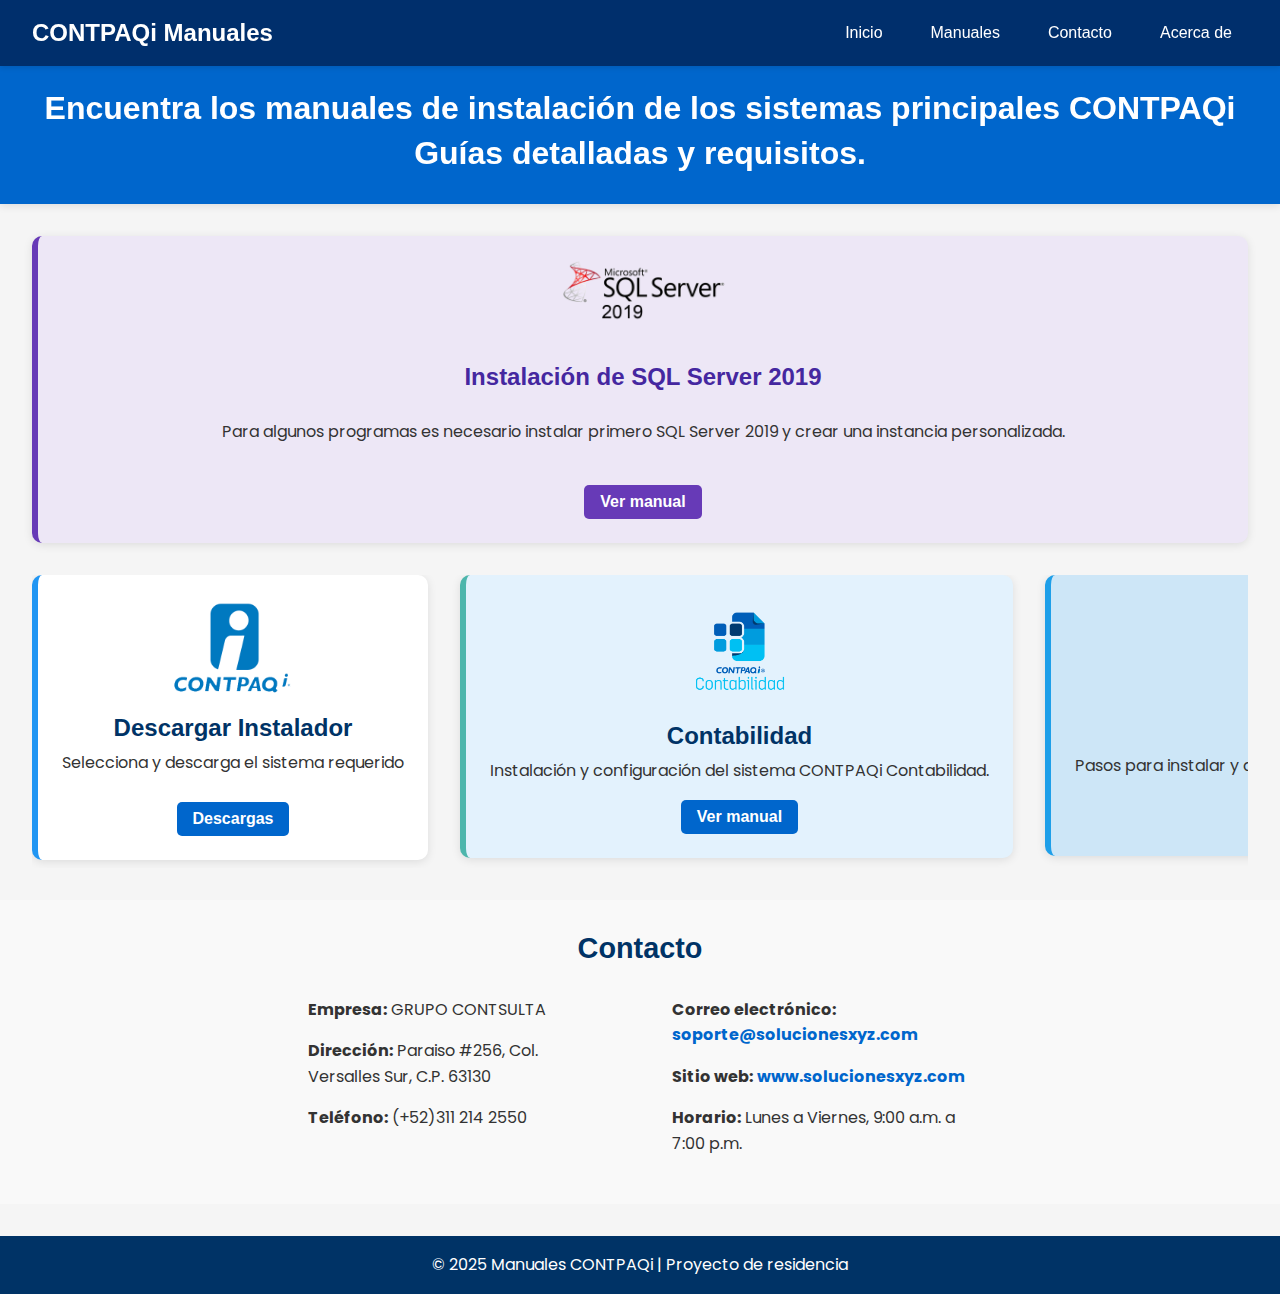
<file: index.html>
<!DOCTYPE html>
<html lang="es">
<head>
  <meta charset="UTF-8" />
  <meta name="viewport" content="width=device-width, initial-scale=1.0" />
  <title>Manuales CONTPAQi</title>
  <link rel="stylesheet" href="style.css" />
  <link href="https://fonts.googleapis.com/css2?family=Poppins:wght@400;600&display=swap" rel="stylesheet">
</head>
<body>

  <header>
    <div class="logo">CONTPAQi Manuales</div>
    <nav>
      <ul>
        <li><a href="#">Inicio</a></li>
        <li><a href="#manuales">Manuales</a></li>
        <li><a href="#contacto">Contacto</a></li>
        <li><a href="#">Acerca de</a></li>
      </ul>
    </nav>
  </header>

  <section class="hero">
    <h1>Encuentra los manuales de instalación de los sistemas principales CONTPAQi</h1>
    <h1>Guías detalladas y requisitos.</h1>
  </section>

  <main id="manuales" class="manuales">
      <!-- Tarjeta de SQL Server -->
      <div class="card sqlserver">
        <img src="img/sql-server-2019.png" alt="SQL Server" class="icono icono-sql">
        <h2>Instalación de SQL Server 2019</h2>
        <p>Para algunos programas es necesario instalar primero SQL Server 2019 y crear una instancia personalizada.</p>
        <a href="sqlserver.html">Ver manual</a>
      </div>

      <div class="card-scroll-wrapper">
        <div class="scroll-arrow scroll-left" id="scrollLeft">&#9664;</div>
      
        <div class="cards-carousel" id="cardsContainer">
          <div class="card instalador">
            <img src="img/contpaqi.png" alt="Icono Contabilidad" class="icono icono-contabilidad">
            <h2>Descargar Instalador</h2>
            <p>Selecciona y descarga el sistema requerido</p>
            <a href="https://www.contpaqi.com/descargas">Descargas</a>
          </div>
      
          <div class="card contabilidad">
            <img src="img/contabilidad.png" alt="Icono Contabilidad" class="icono icono-contabilidad">
            <h2>Contabilidad</h2>
            <p>Instalación y configuración del sistema CONTPAQi Contabilidad.</p>
            <a href="contabilidad.html">Ver manual</a>
          </div>
      
          <div class="card nominas">
            <img src="img/nominas.png" alt="Icono Nóminas" class="icono icono-nominas">
            <h2>Nóminas</h2>
            <p>Pasos para instalar y activar el sistema CONTPAQi Nóminas.</p>
            <a href="nominas.html">Ver manual</a>
          </div>
      
          <div class="card comercial">
            <img src="img/comercial.png" alt="Icono Comercial" class="icono icono-comercial">
            <h2>Comercial Premium</h2>
            <p>Guía completa para la instalación del sistema Comercial Premium.</p>
            <a href="comercial.html">Ver manual</a>
          </div>
          
          <div class="card factura">
            <img src="img/factura electronica.png" alt="Icono Comercial" class="icono icono-factura">
            <h2>Factura Electronica</h2>
            <p>Guía completa para la instalación del sistema Factura Electronica.</p>
            <a href="factura.html">Ver manual</a>
          </div>
        </div>
        
      
        <div class="scroll-arrow scroll-right" id="scrollRight">&#9654;</div>
      </div>
  </main>

  <section id="contacto" class="contacto">
  <h2> Contacto</h2>
  <div class="contacto-grid">
    <div class="columna">
      <p><strong>Empresa:</strong> GRUPO CONTSULTA</p>
      <p><strong>Dirección:</strong> Paraiso #256, Col. Versalles Sur, C.P. 63130</p>
      <p><strong>Teléfono:</strong> (+52)311 214 2550</p>
    </div>
    <div class="columna">
      <p><strong>Correo electrónico:</strong> <a href="mailto:soporte@solucionesxyz.com">soporte@solucionesxyz.com</a></p>
      <p><strong>Sitio web:</strong> <a href="http://www.solucionesxyz.com" target="_blank">www.solucionesxyz.com</a></p>
      <p><strong>Horario:</strong> Lunes a Viernes, 9:00 a.m. a 7:00 p.m.</p>
    </div>
  </div>
</section>

  
  

  <footer>
    <p>&copy; 2025 Manuales CONTPAQi | Proyecto de residencia</p>
  </footer>

  <script>
    const scrollLeft = document.getElementById("scrollLeft");
    const scrollRight = document.getElementById("scrollRight");
    const cardsContainer = document.getElementById("cardsContainer");
  
    const desplazamiento = 600; // Cambia este valor para avanzar más
  
    scrollLeft.addEventListener("click", () => {
      cardsContainer.scrollBy({ left: -desplazamiento, behavior: "smooth" });
    });
  
    scrollRight.addEventListener("click", () => {
      cardsContainer.scrollBy({ left: desplazamiento, behavior: "smooth" });
    });
  </script>
  
</body>
</html>
</file>
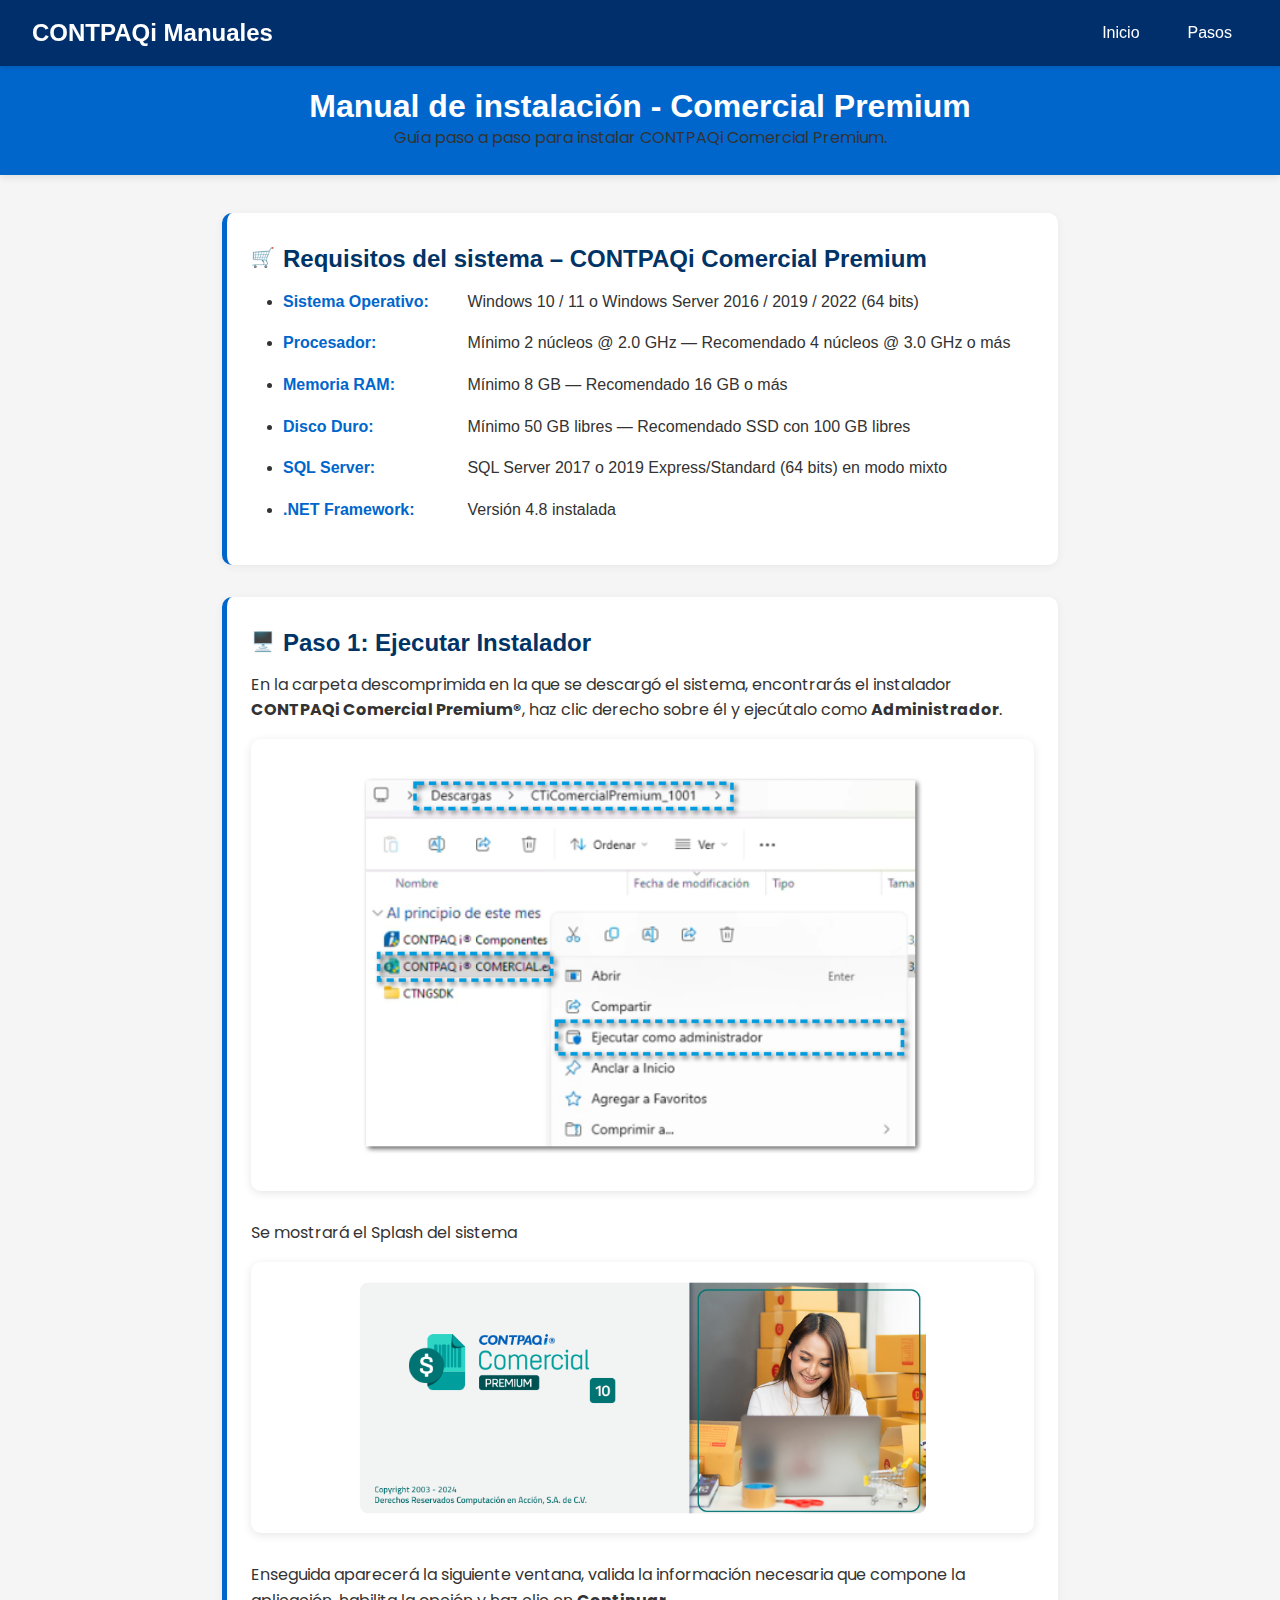
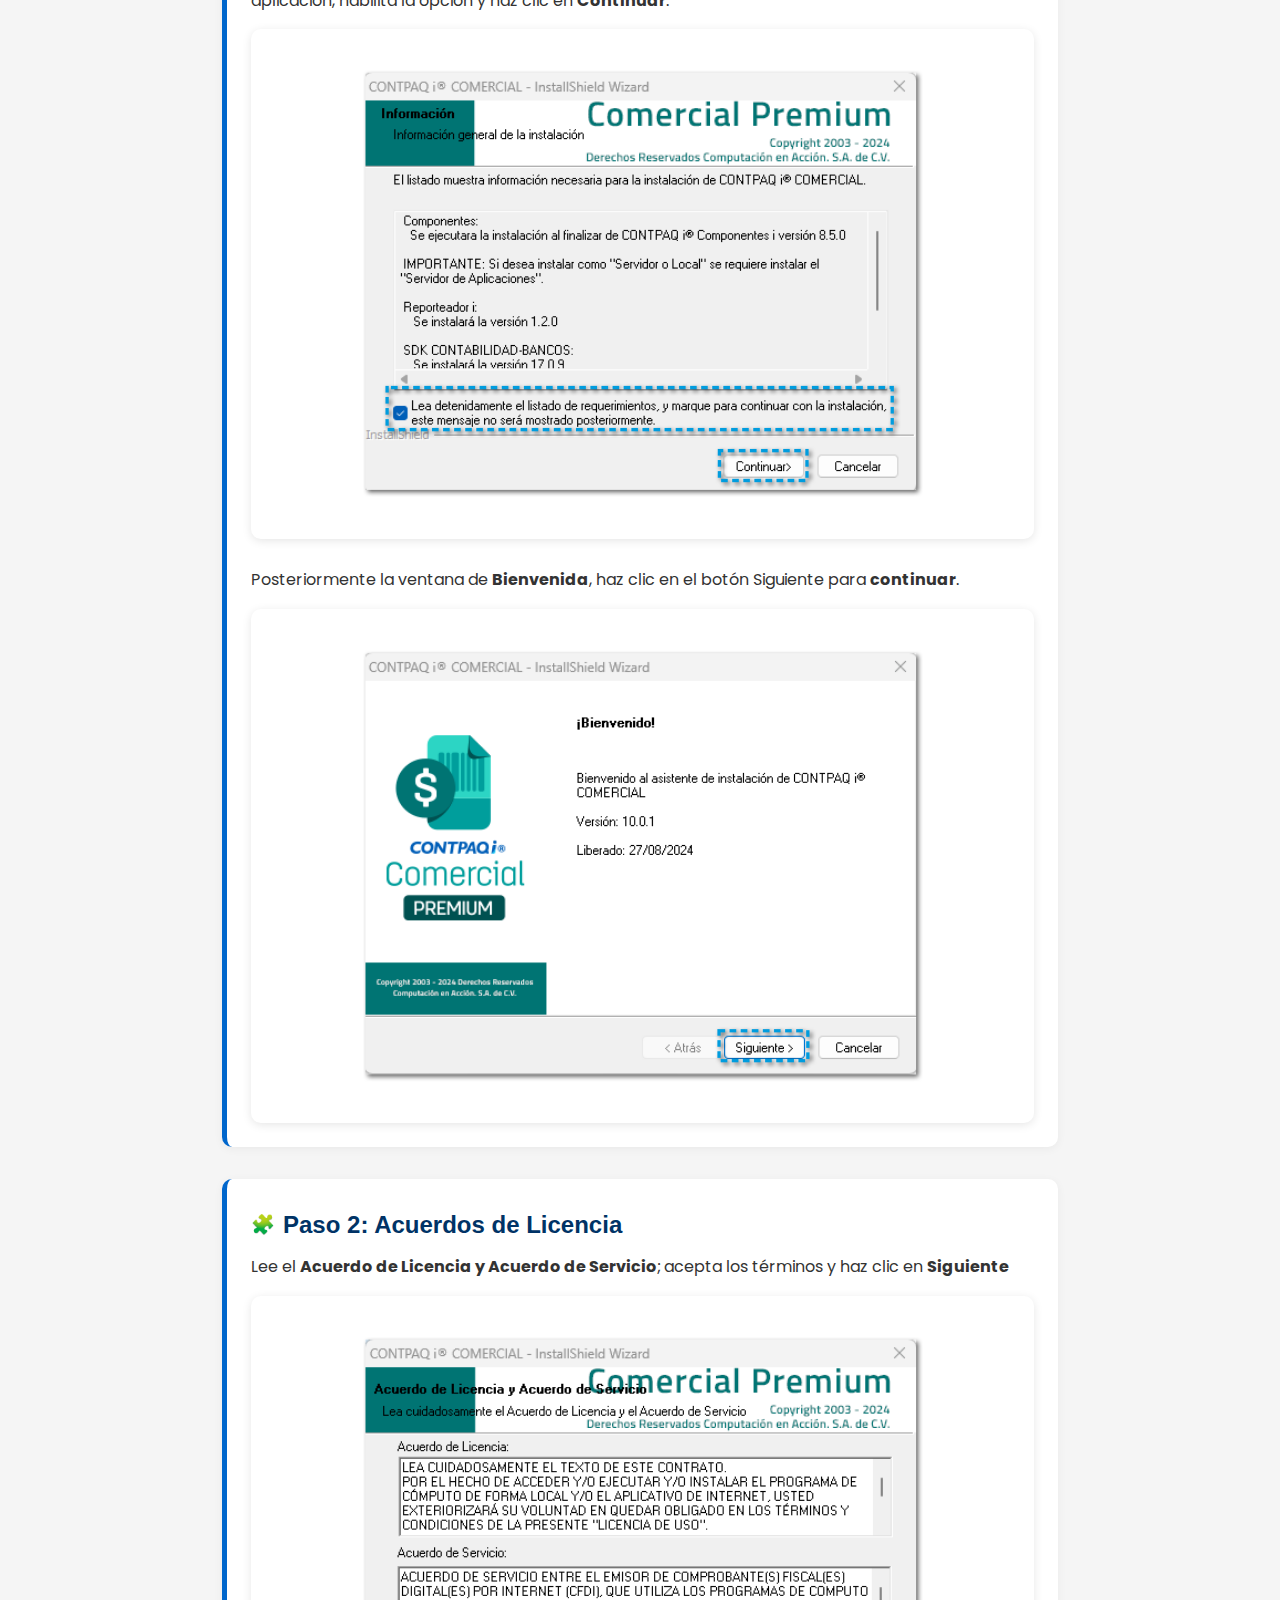
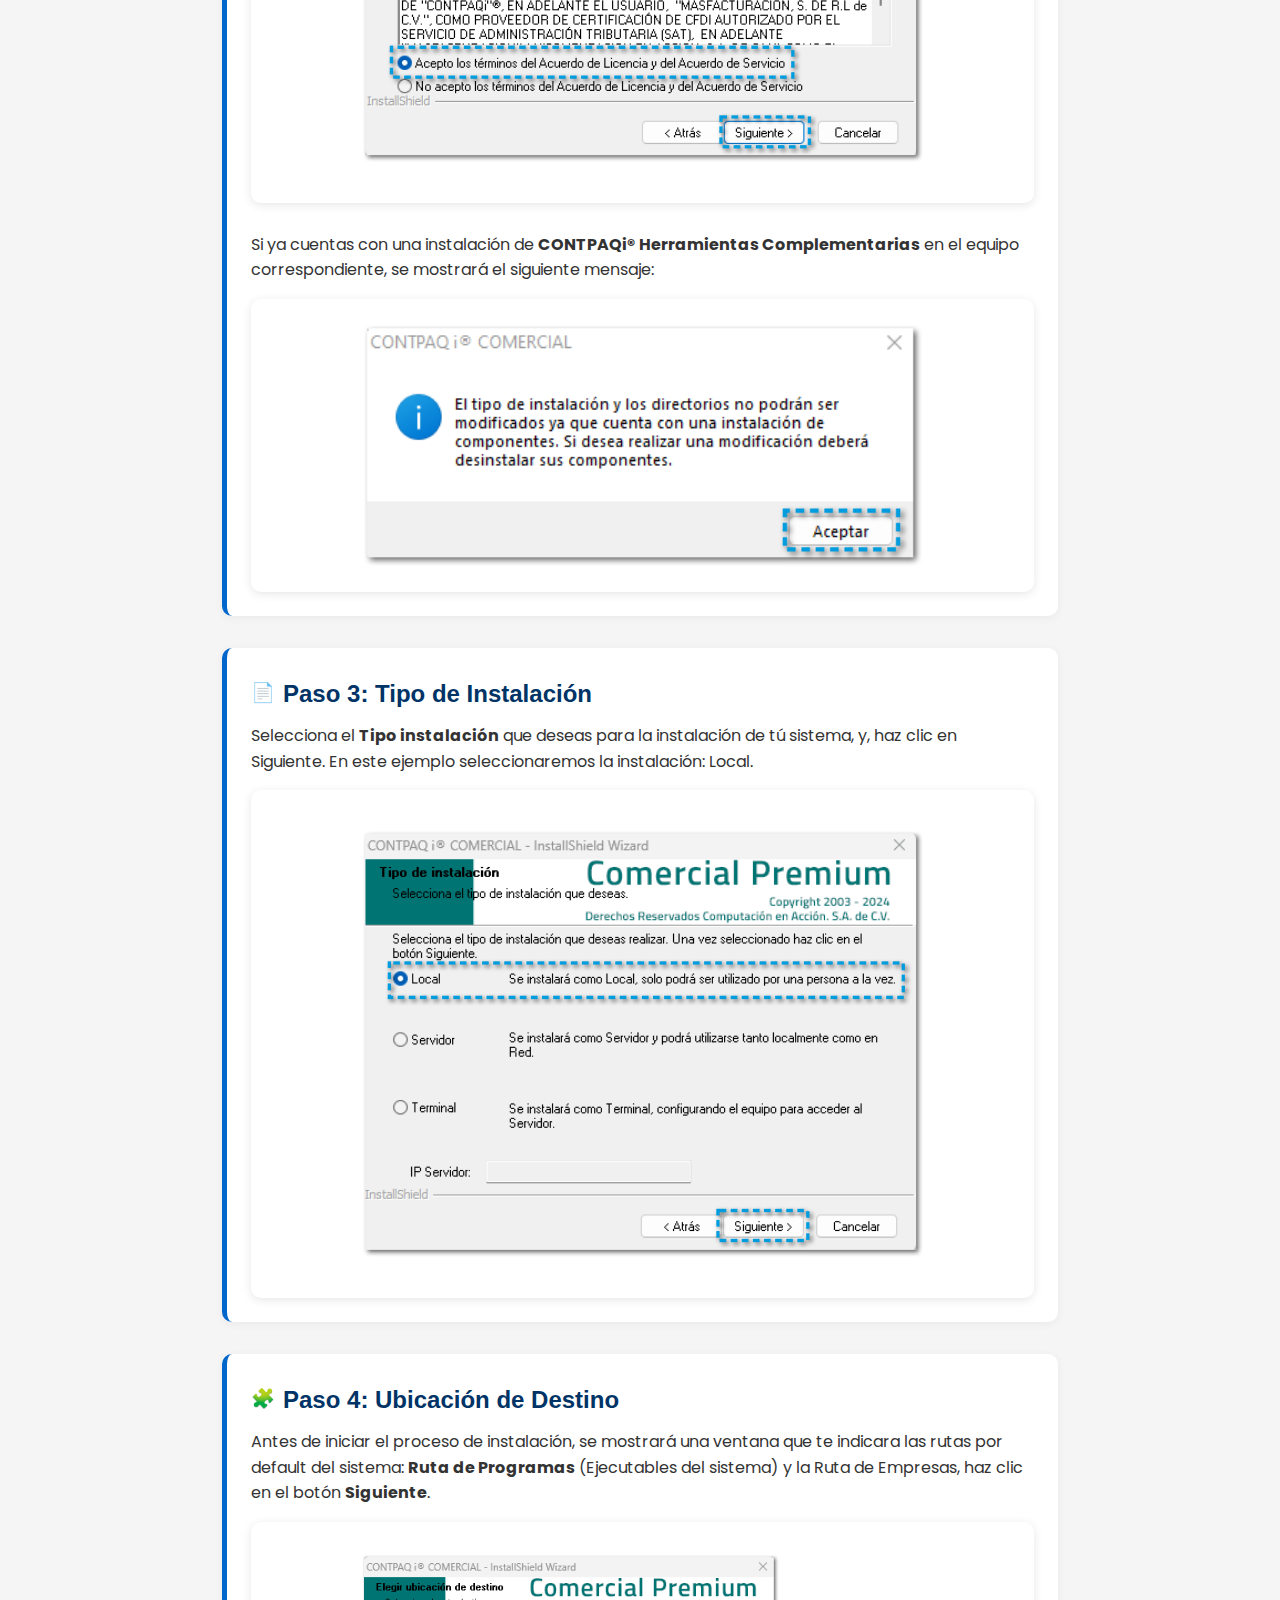
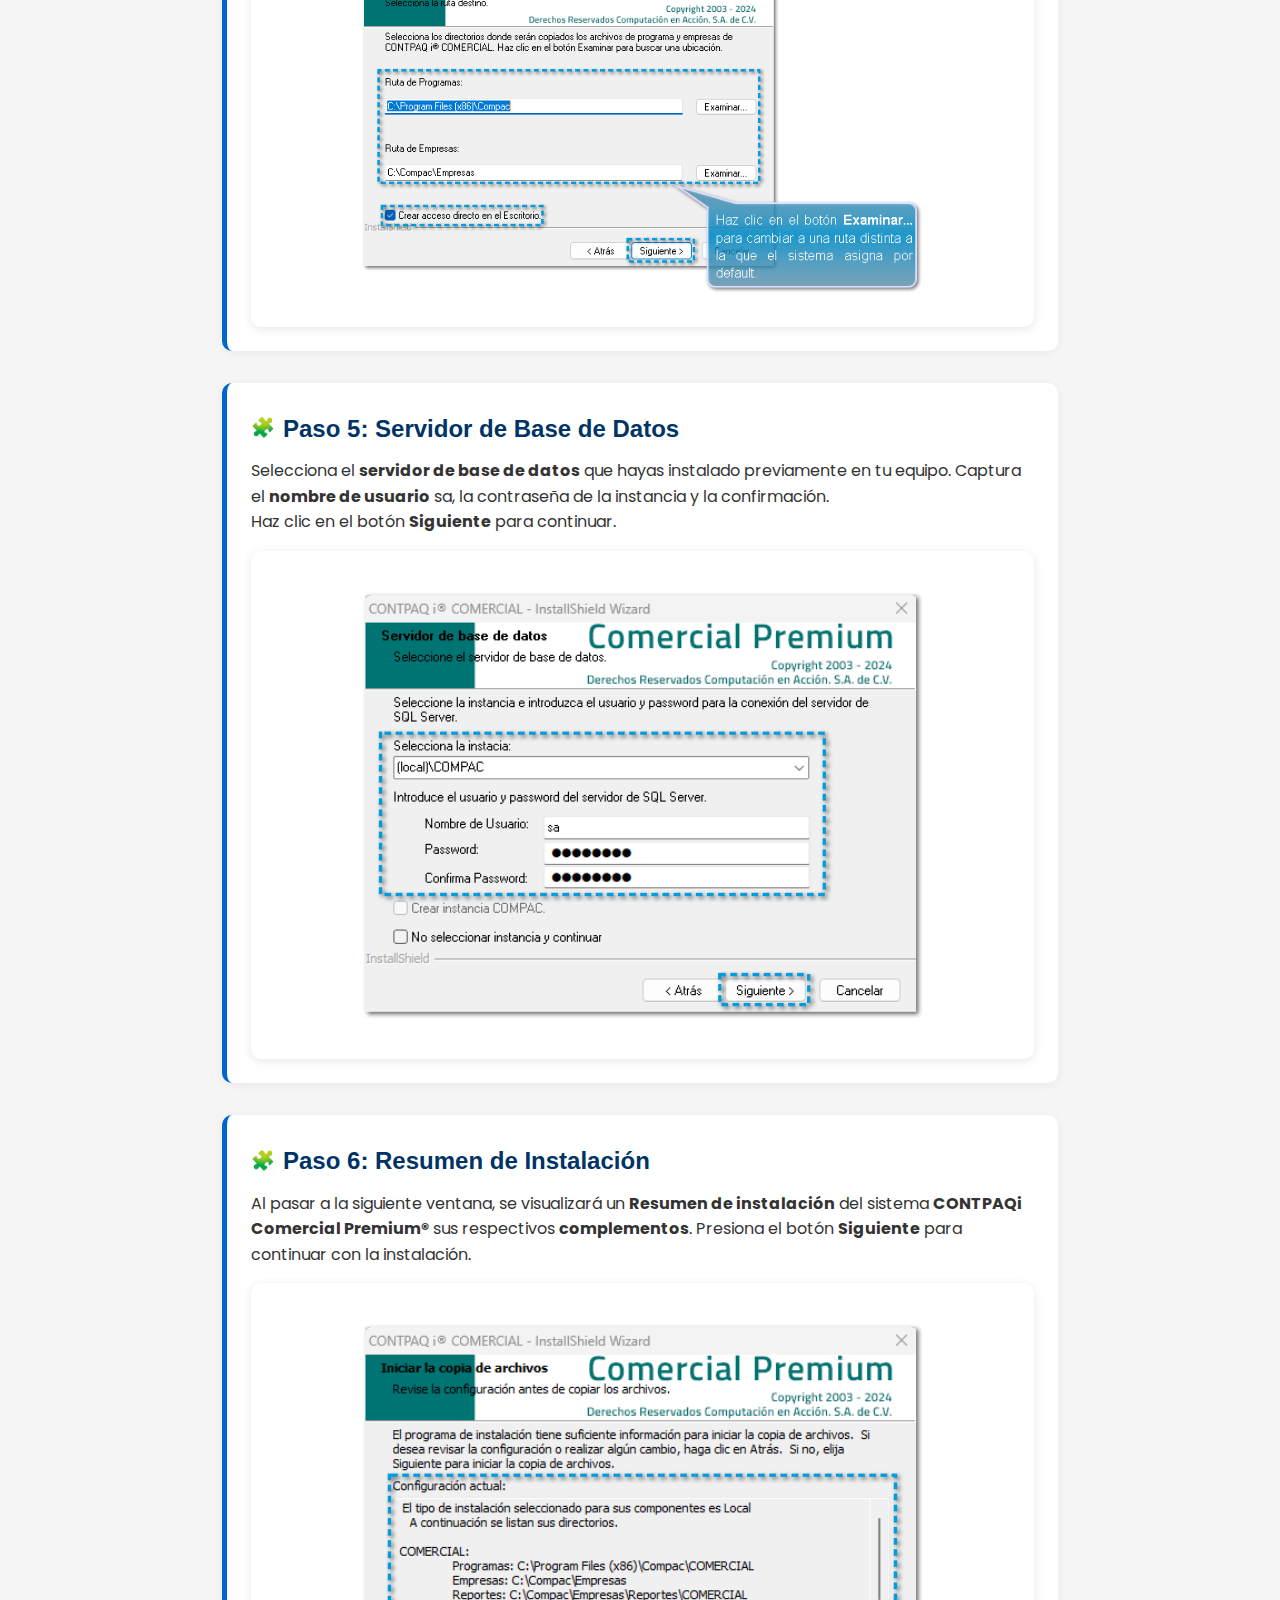
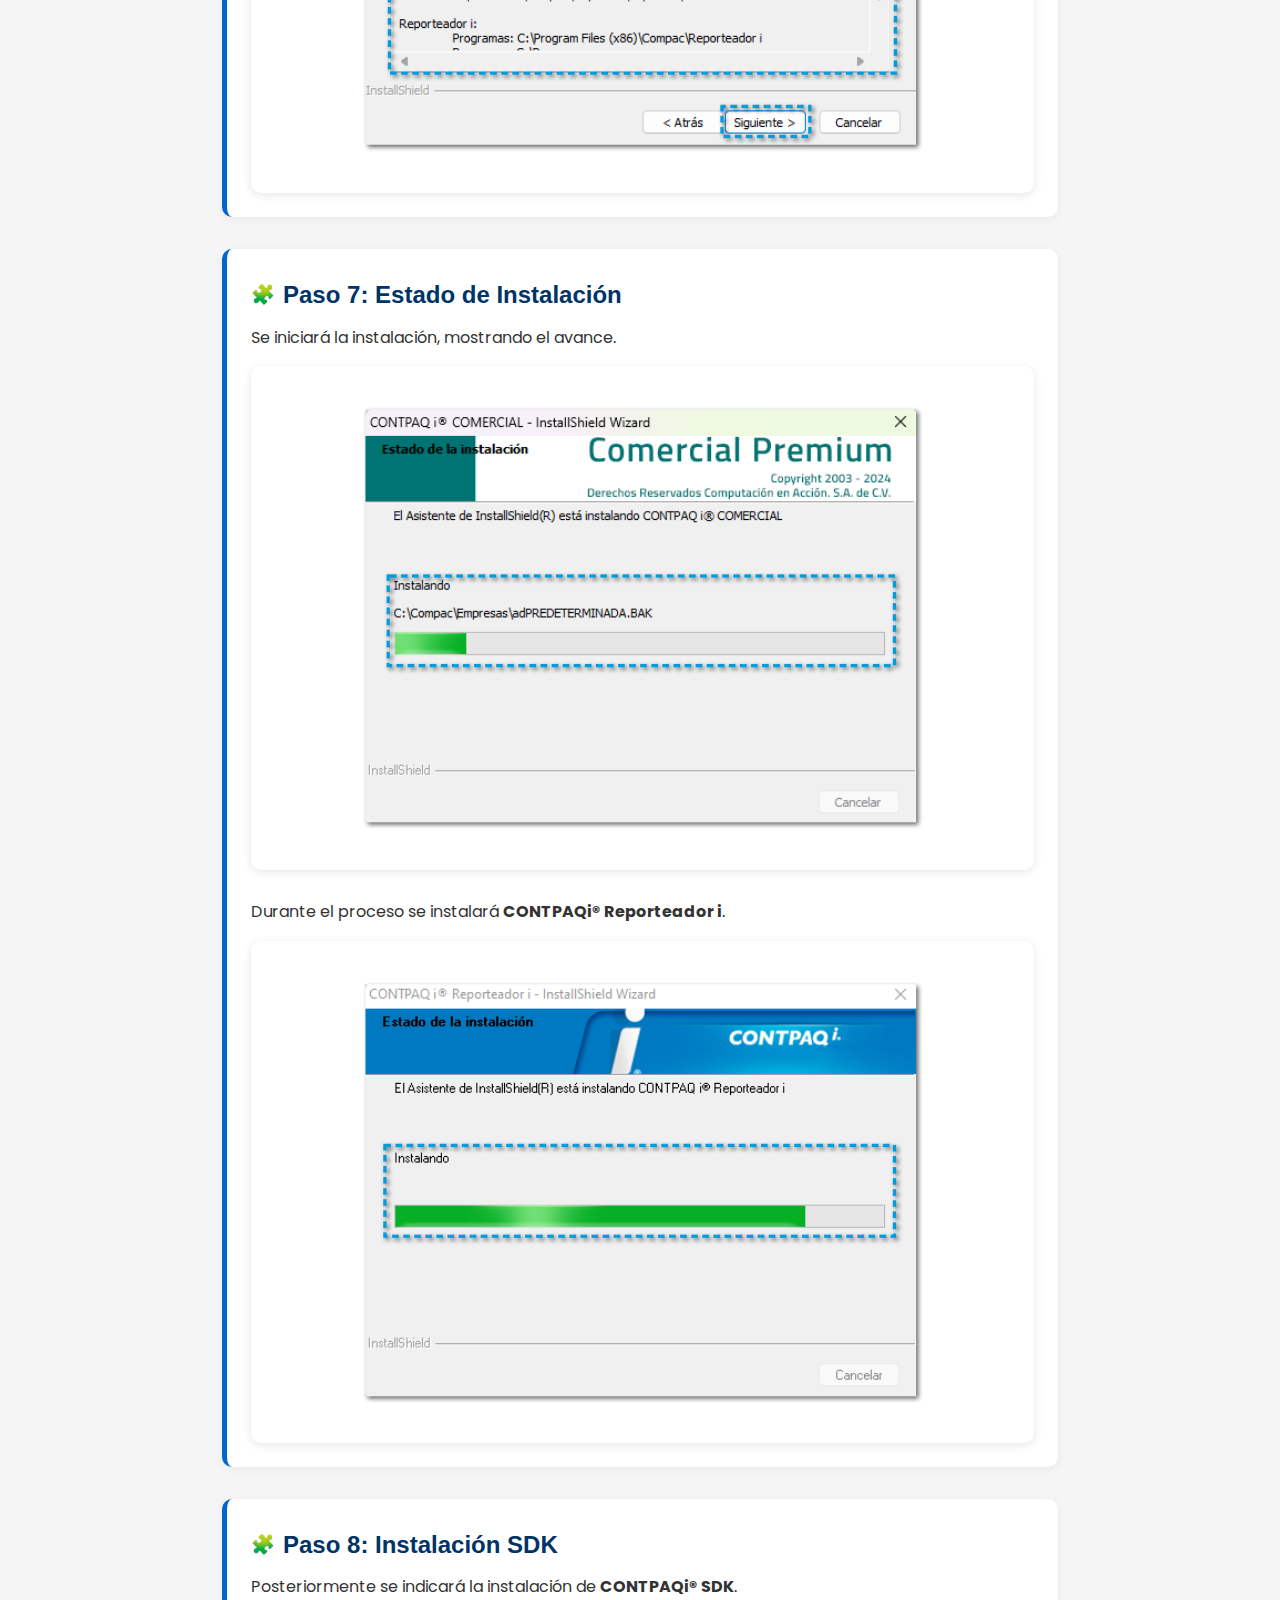
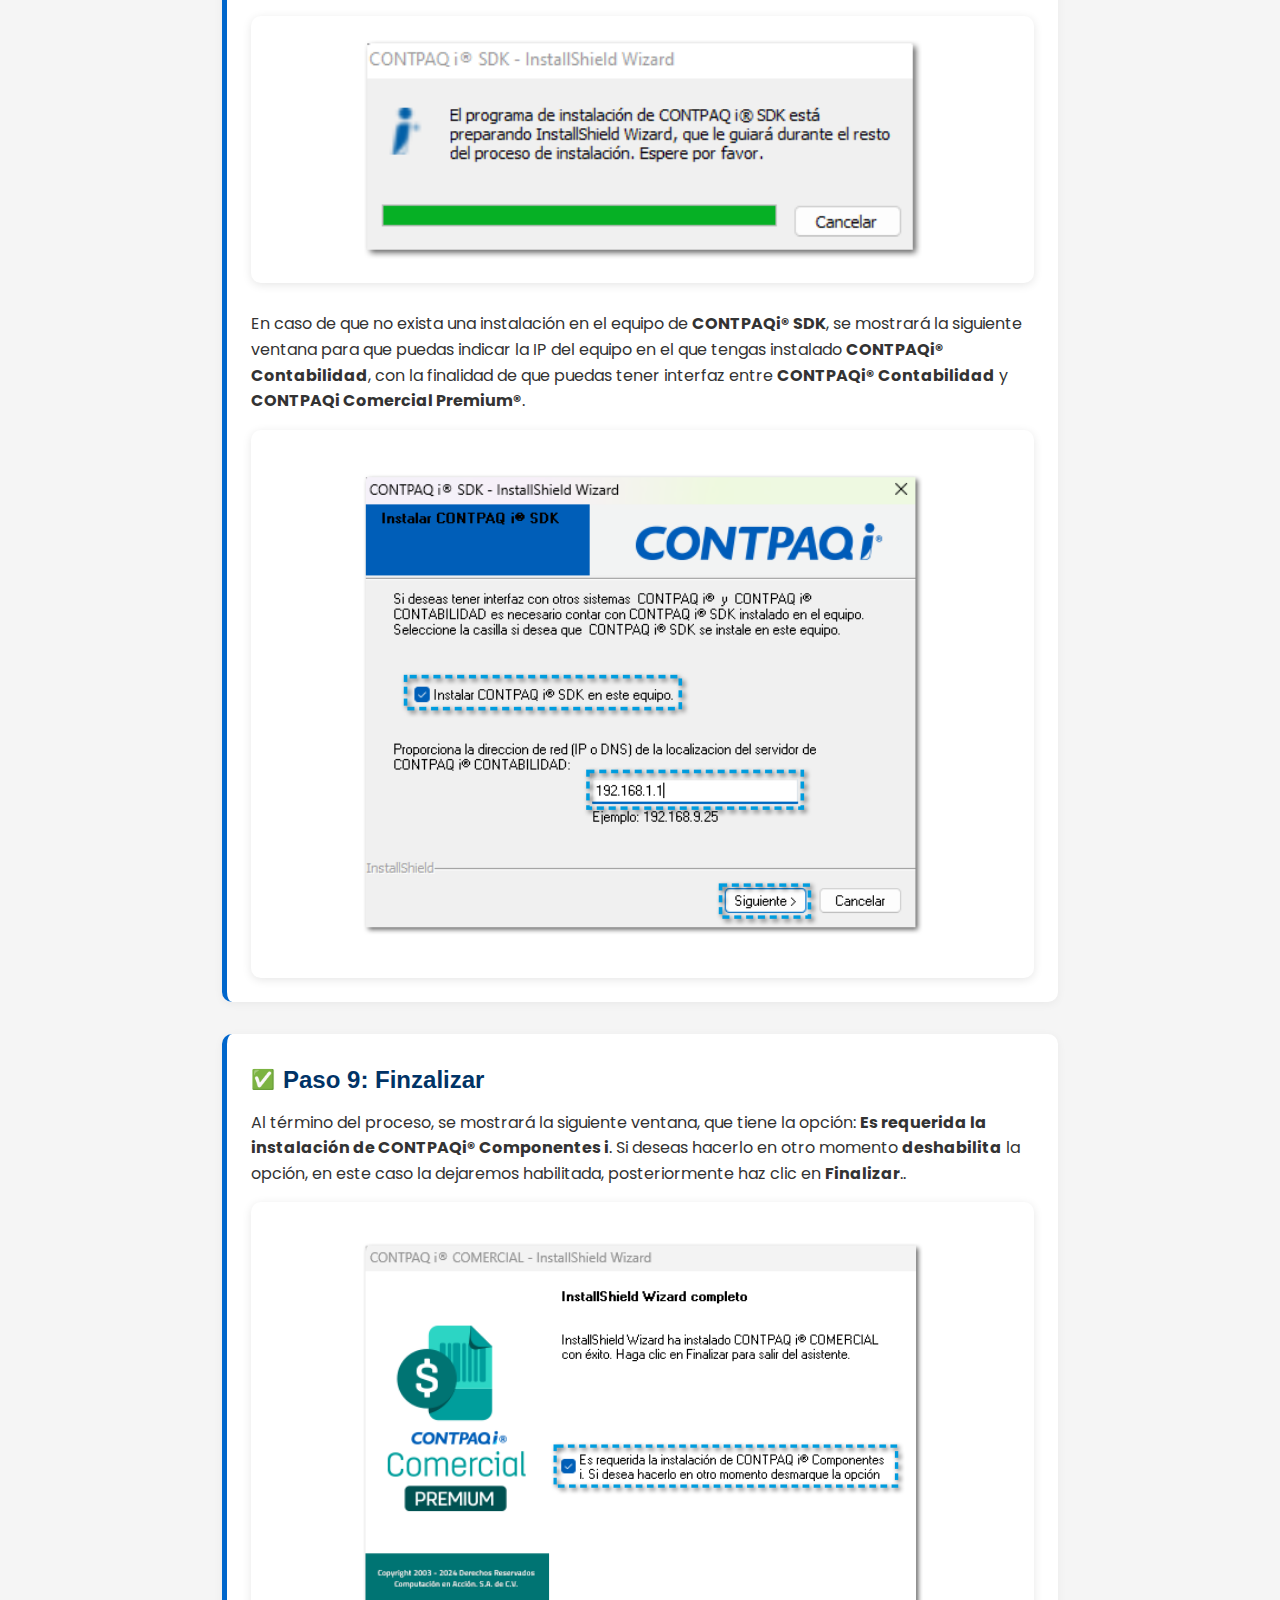
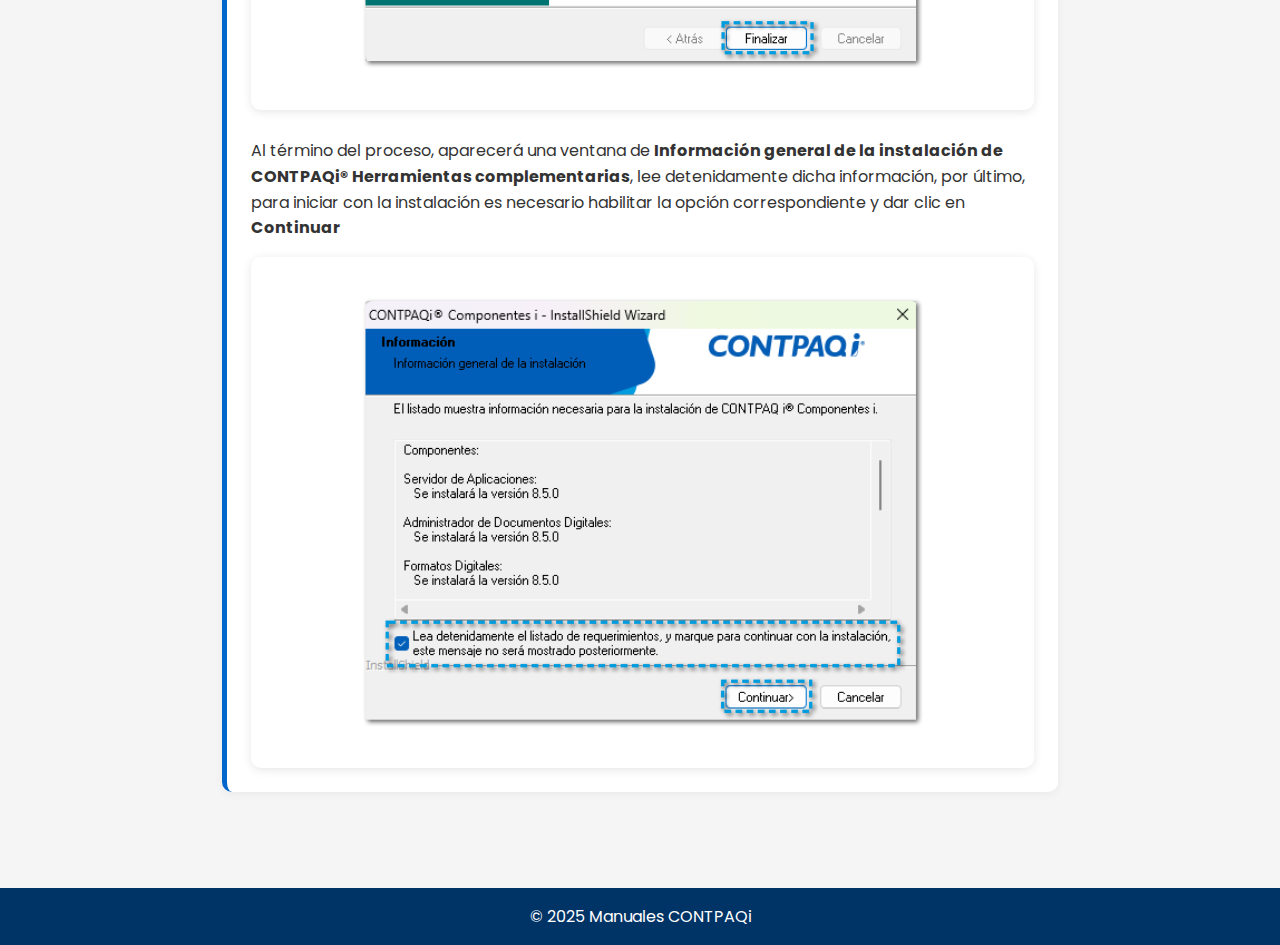
<file: comercial.html>
<!DOCTYPE html>
<html lang="es">
<head>
  <meta charset="UTF-8">
  <meta name="viewport" content="width=device-width, initial-scale=1.0">
  <title>Manual Comercial | CONTPAQi</title>
  <link rel="stylesheet" href="style.css">
  <link href="https://fonts.googleapis.com/css2?family=Poppins:wght@400;600&display=swap" rel="stylesheet">
</head>
<body>

  <header id="navbar">
    <div class="logo">CONTPAQi Manuales</div>
    <nav>
      <ul>
        <li><a href="index.html">Inicio</a></li>
        <li class="dropdown">
          <a href="#">Pasos</a>
          <ul class="dropdown-menu">
            <li><a href="#paso1">Paso 1</a></li>
            <li><a href="#paso2">Paso 2</a></li>
            <li><a href="#paso3">Paso 3</a></li>
            <li><a href="#paso4">Paso 4</a></li>
            <li><a href="#paso5">Paso 5</a></li>
            <li><a href="#paso6">Paso 6</a></li>
            <li><a href="#paso7">Paso 7</a></li>
            <li><a href="#paso8">Paso 8</a></li>
            <li><a href="#paso9">Paso 9</a></li>
          </ul>
        </li>
      </ul>
    </nav>
  </header>

  <section class="heroComercial">
    <h1>Manual de instalación - Comercial Premium</h1>
    <p>Guía paso a paso para instalar CONTPAQi Comercial Premium.</p>
  </section>

  <main class="manual-content"> 
    <section class="requisitos">
      <h2><span class="emoji">🛒</span> Requisitos del sistema – CONTPAQi Comercial Premium</h2>
      <ul class="requisitos-lista">
        <li><span class="clave">Sistema Operativo:</span> Windows 10 / 11 o Windows Server 2016 / 2019 / 2022 (64 bits)</li>
        <li><span class="clave">Procesador:</span> Mínimo 2 núcleos @ 2.0 GHz — Recomendado 4 núcleos @ 3.0 GHz o más</li>
        <li><span class="clave">Memoria RAM:</span> Mínimo 8 GB — Recomendado 16 GB o más</li>
        <li><span class="clave">Disco Duro:</span> Mínimo 50 GB libres — Recomendado SSD con 100 GB libres</li>
        <li><span class="clave">SQL Server:</span> SQL Server 2017 o 2019 Express/Standard (64 bits) en modo mixto</li>
        <li><span class="clave">.NET Framework:</span> Versión 4.8 instalada</li>
      </ul>
    </section>

    <section id="paso1" class="paso">
      <h2><span class="emoji">🖥️</span> Paso 1: Ejecutar Instalador</h2>
      <p>En la carpeta descomprimida en la que se descargó el sistema, encontrarás el instalador <strong>CONTPAQi Comercial Premium®</strong>, haz clic derecho sobre él y ejecútalo como <strong>Administrador</strong>.</p>

    
      <div class="imagen-zoom">
        <img src="img/comercial 1.png" alt="Seleccionar instalación personalizada" />
      </div>
      <br>
      <p>Se mostrará el Splash del sistema</p>

      <div class="imagen-zoom">
          <img src="img/comercial 2.png" alt="Seleccionar instalación personalizada" />
        </div>

      <br>
        <p>Enseguida aparecerá la siguiente ventana, valida la información necesaria que compone la aplicación, habilita la opción y haz clic en <strong>Continuar</strong>.</p>

      <div class="imagen-zoom">
        <img src="img/comercial 3.png" alt="Seleccionar instalación personalizada" />
      </div>

      <br>
        <p>Posteriormente la ventana de <strong>Bienvenida</strong>, haz clic en el botón Siguiente para <strong>continuar</strong>.</p>

      <div class="imagen-zoom">
        <img src="img/comercial 4.png" alt="Seleccionar instalación personalizada" />
      </div>
    </section>

    <section id="paso2" class="paso">
      <h2><span class="emoji">🧩</span> Paso 2: Acuerdos de Licencia</h2>
      <p>Lee el <strong>Acuerdo de Licencia y Acuerdo de Servicio</strong>; acepta los términos y haz clic en <strong>Siguiente</strong></p>

    
      <div class="imagen-zoom">
        <img src="img/comercial 5.png" alt="Seleccionar instalación personalizada" />
      </div>
      <br>
      <p>Si ya cuentas con una instalación de <strong>CONTPAQi® Herramientas Complementarias</strong> en el equipo correspondiente, se mostrará el siguiente mensaje:</p>

      <div class="imagen-zoom">
          <img src="img/comercial 6.png" alt="Seleccionar instalación personalizada" />
        </div>
    </section>

    <section id="paso3" class="paso">
      <h2><span class="emoji">📄</span> Paso 3: Tipo de Instalación</h2>
      <p>Selecciona el <strong>Tipo instalación</strong> que deseas para la instalación de tú sistema, y, haz clic en Siguiente.
        En este ejemplo seleccionaremos la instalación: Local.</p>

      <div class="imagen-zoom">
        <img src="img/comercial 7.png" alt="Seleccionar instalación personalizada" />
      </div>
      </section>

      <section id="paso4" class="paso">
        <h2><span class="emoji">🧩</span> Paso 4: Ubicación de Destino</h2>
        <p>Antes de iniciar el proceso de instalación, se mostrará una ventana que te indicara las rutas por default del sistema: <strong>Ruta de Programas</strong> (Ejecutables del sistema) y la Ruta de Empresas, haz clic en el botón <strong>Siguiente</strong>.</p>
  
        <div class="imagen-zoom">
          <img src="img/comercial 8.png" alt="Seleccionar instalación personalizada" />
        </div>
        </section>
    
        <section id="paso5" class="paso">
          <h2><span class="emoji">🧩</span> Paso 5: Servidor de Base de Datos</h2>
          <p>Selecciona el <strong>servidor de base de datos</strong> que hayas instalado previamente en tu equipo. Captura el <strong>nombre de usuario</strong> sa, la contraseña de la instancia y la confirmación.<br>
            Haz clic en el botón <strong>Siguiente</strong> para continuar.</p>
    
          <div class="imagen-zoom">
            <img src="img/comercial 9.png" alt="Seleccionar instalación personalizada" />
          </div>
          </section>

          <section id="paso6" class="paso">
            <h2><span class="emoji">🧩</span> Paso 6: Resumen de Instalación</h2>
            <p>Al pasar a la siguiente ventana, se visualizará un <strong>Resumen de instalación</strong> del sistema <strong>CONTPAQi Comercial Premium® </strong> sus respectivos <strong>complementos</strong>. Presiona el botón <strong>Siguiente</strong> para continuar con la instalación.</p>
      
            <div class="imagen-zoom">
              <img src="img/comercial 10.png" alt="Seleccionar instalación personalizada" />
            </div>
            </section>

            <section id="paso7" class="paso">
              <h2><span class="emoji">🧩</span> Paso 7: Estado de Instalación</h2>
              <p>Se iniciará la instalación, mostrando el avance.</p>
        
            
              <div class="imagen-zoom">
                <img src="img/comercial 11.png" alt="Seleccionar instalación personalizada" />
              </div>
              <br>
              <p>Durante el proceso se instalará <strong>CONTPAQi® Reporteador i</strong>.</p>
        
              <div class="imagen-zoom">
                  <img src="img/comercial 12.png" alt="Seleccionar instalación personalizada" />
                </div>
            </section>

            <section id="paso8" class="paso">
              <h2><span class="emoji">🧩</span> Paso 8: Instalación SDK</h2>
              <p>Posteriormente se indicará la instalación de <strong>CONTPAQi® SDK</strong>.</p>
        
            
              <div class="imagen-zoom">
                <img src="img/comercial 13.png" alt="Seleccionar instalación personalizada" />
              </div>
              <br>
              <p>En caso de que no exista una instalación en el equipo de <strong>CONTPAQi® SDK</strong>, se mostrará la siguiente ventana para que puedas indicar la IP del equipo en el que tengas instalado <strong>CONTPAQi® Contabilidad</strong>, con la finalidad de que puedas tener interfaz entre <strong>CONTPAQi® Contabilidad</strong> y <strong>CONTPAQi Comercial Premium®</strong>.</p>
        
              <div class="imagen-zoom">
                  <img src="img/comercial 14.png" alt="Seleccionar instalación personalizada" />
                </div>
            </section>

            <section id="paso9" class="paso">
              <h2><span class="emoji">✅</span> Paso 9: Finzalizar</h2>
              <p>Al término del proceso, se mostrará la siguiente ventana, que tiene la opción: <strong>Es requerida la instalación de CONTPAQi® Componentes i</strong>. Si deseas hacerlo en otro momento <strong>deshabilita</strong> la opción, en este caso la dejaremos habilitada, posteriormente haz clic en <strong>Finalizar</strong>.</strong>.</p>
        
            
              <div class="imagen-zoom">
                <img src="img/comercial 15.png" alt="Seleccionar instalación personalizada" />
              </div>
              <br>
              <p>Al término del proceso, aparecerá una ventana de <strong>Información general de la instalación de CONTPAQi® Herramientas complementarias</strong>, lee detenidamente dicha información, por último, para iniciar con la instalación es necesario habilitar la opción correspondiente y dar clic en <strong>Continuar</strong></p>
        
              <div class="imagen-zoom">
                  <img src="img/comercial 16.png" alt="Seleccionar instalación personalizada" />
                </div>
            </section>
        
  
  </main>

  <footer>
    <p>&copy; 2025 Manuales CONTPAQi</p>
  </footer>

  <script>
    const navbar = document.getElementById("navbar");
  
    // Ocultar al hacer scroll hacia abajo
    let lastScroll = 0;
    window.addEventListener("scroll", () => {
      const currentScroll = window.pageYOffset;
  
      if (currentScroll > lastScroll) {
        // Scroll hacia abajo
        navbar.classList.add("hidden");
      } else {
        // Scroll hacia arriba
        navbar.classList.remove("hidden");
      }
  
      lastScroll = currentScroll;
    });
  
    // Mostrar cuando el cursor se acerque a la parte superior
    document.addEventListener("mousemove", (e) => {
      if (e.clientY <= 60) {
        navbar.classList.remove("hidden");
      }
    });
  </script>

</body>
</html>
</file>
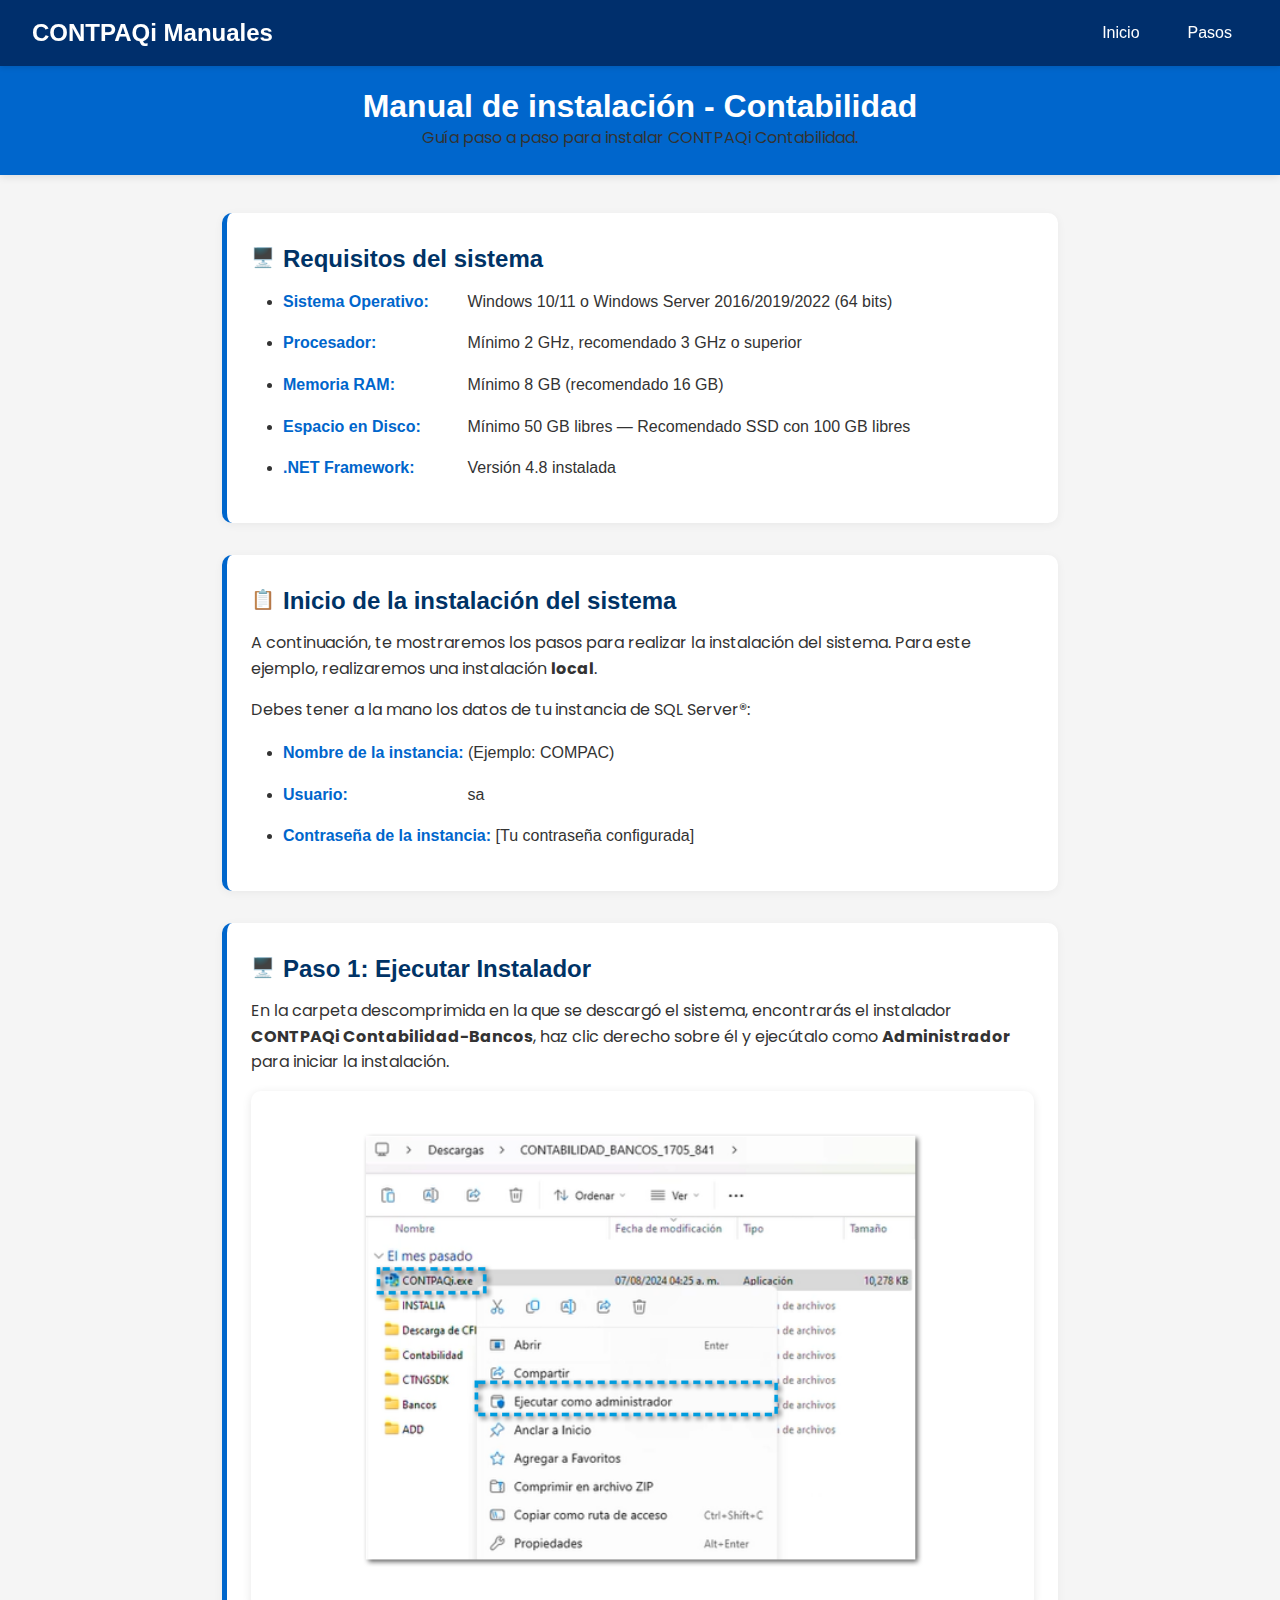
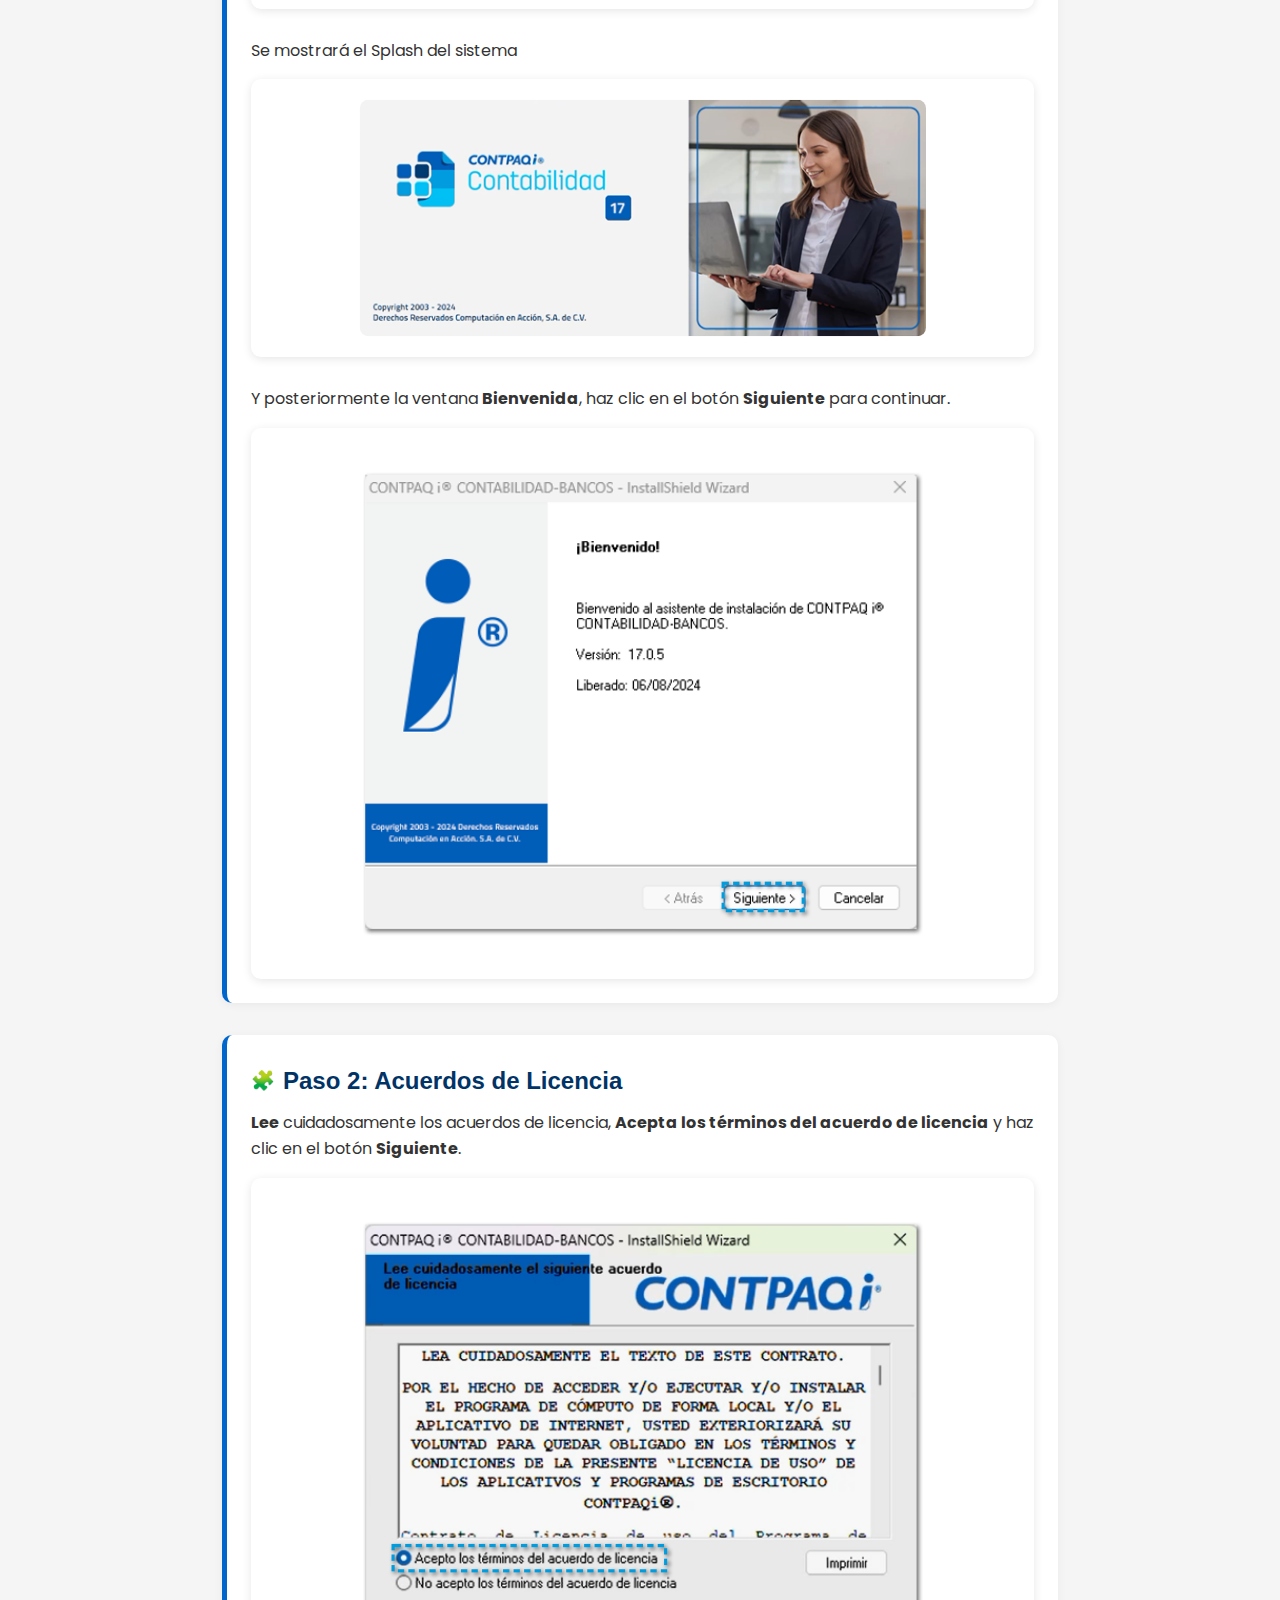
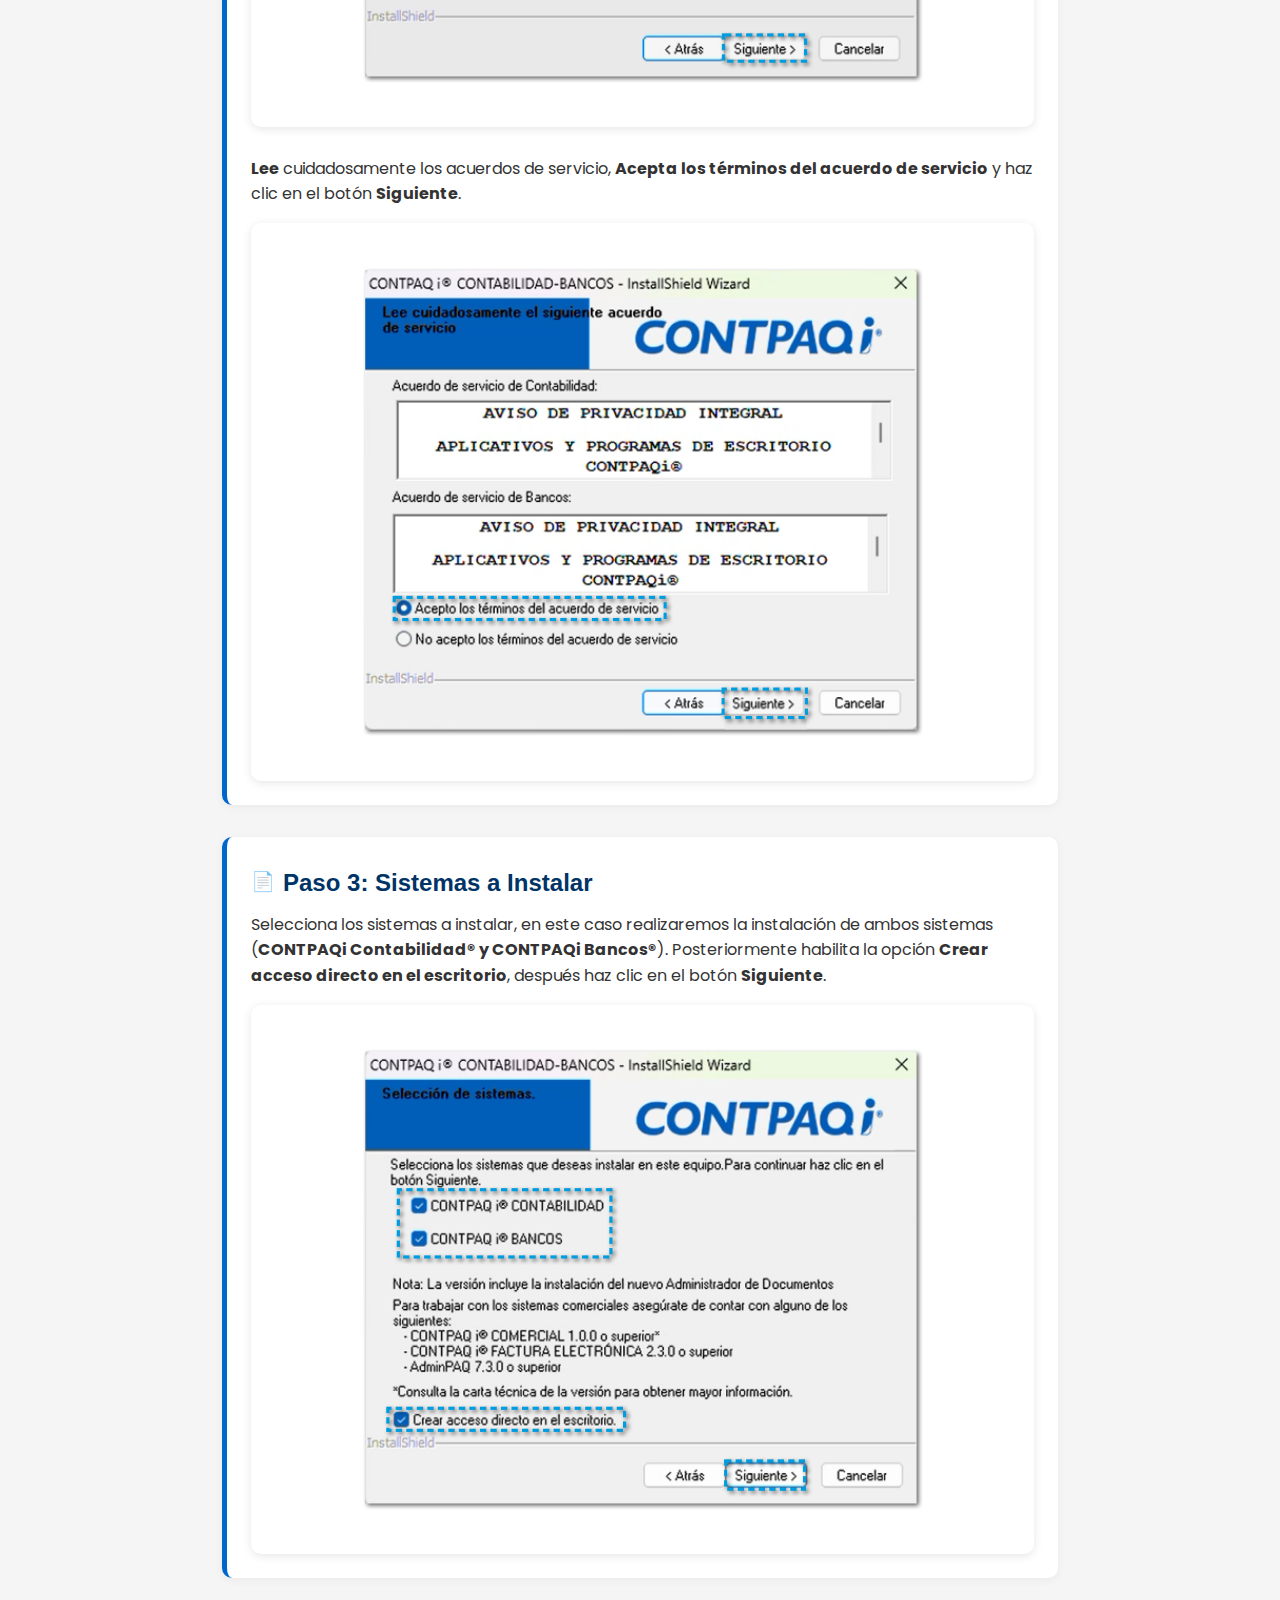
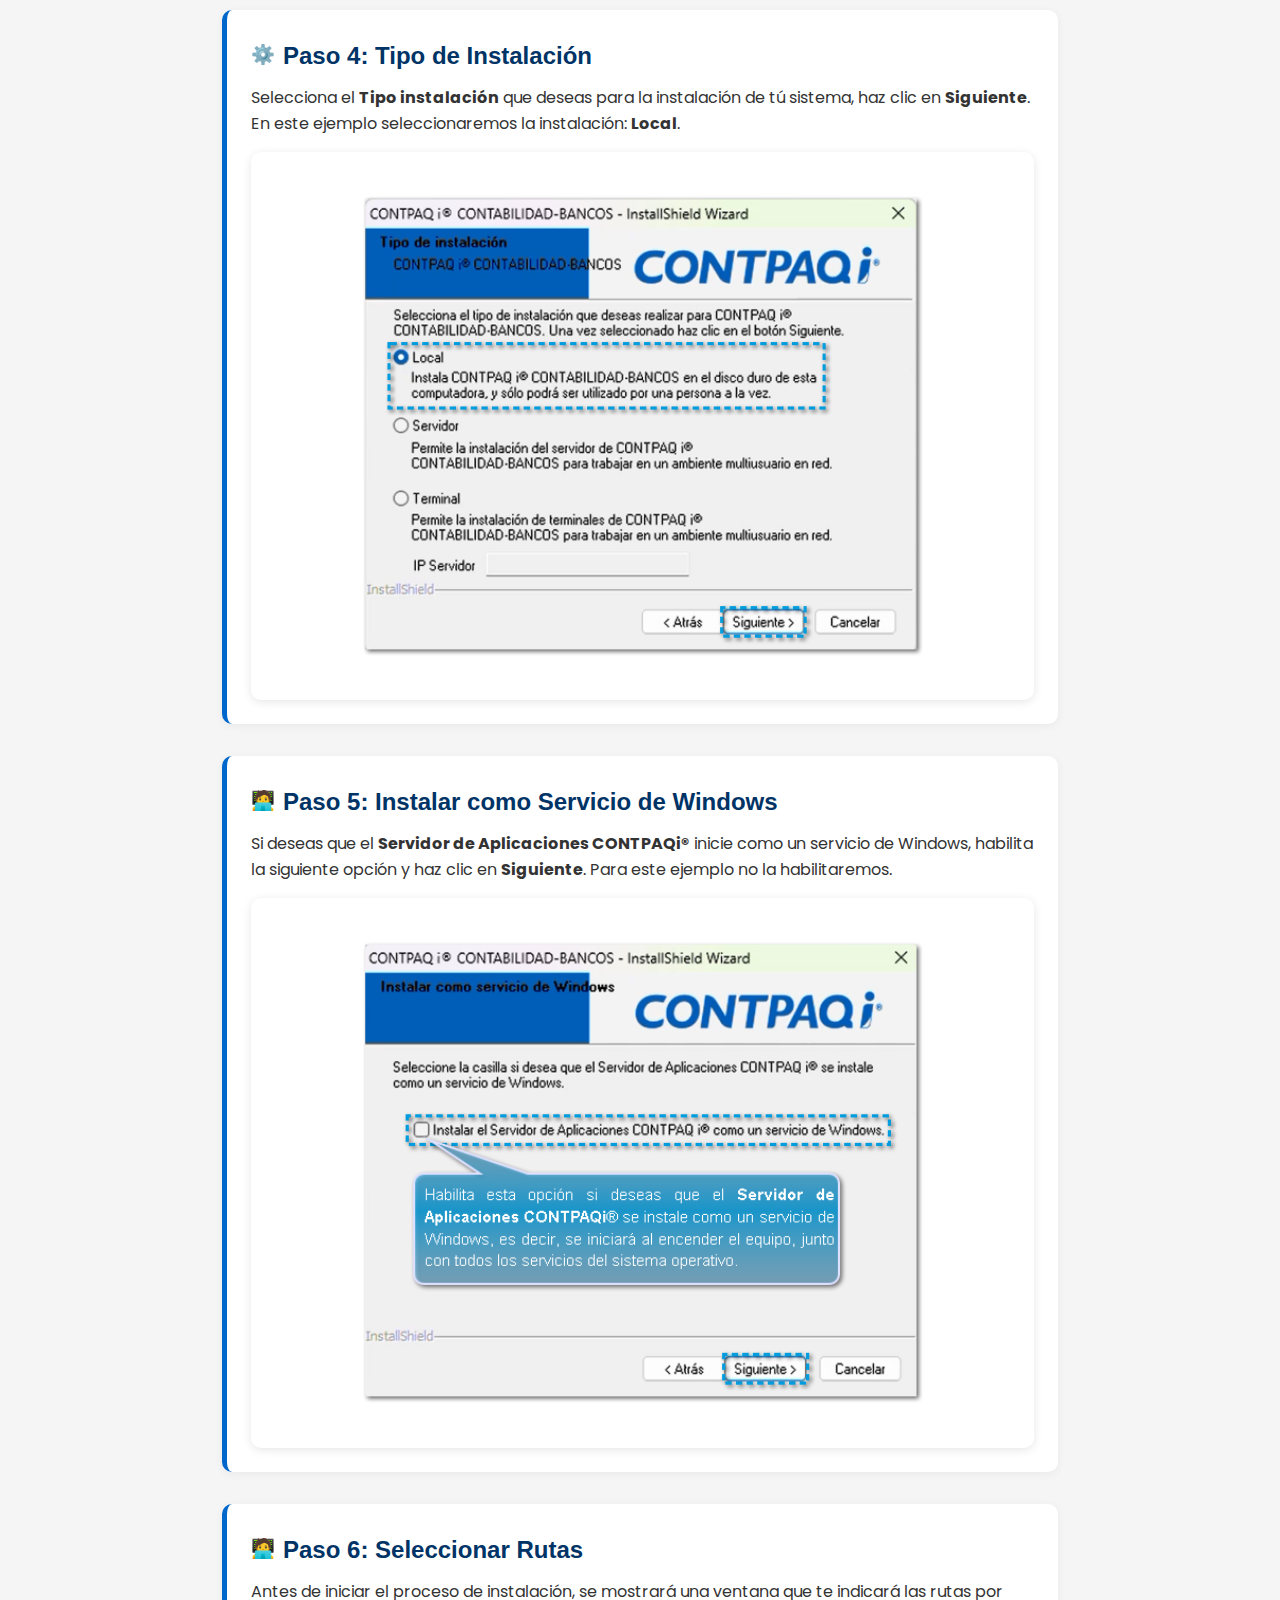
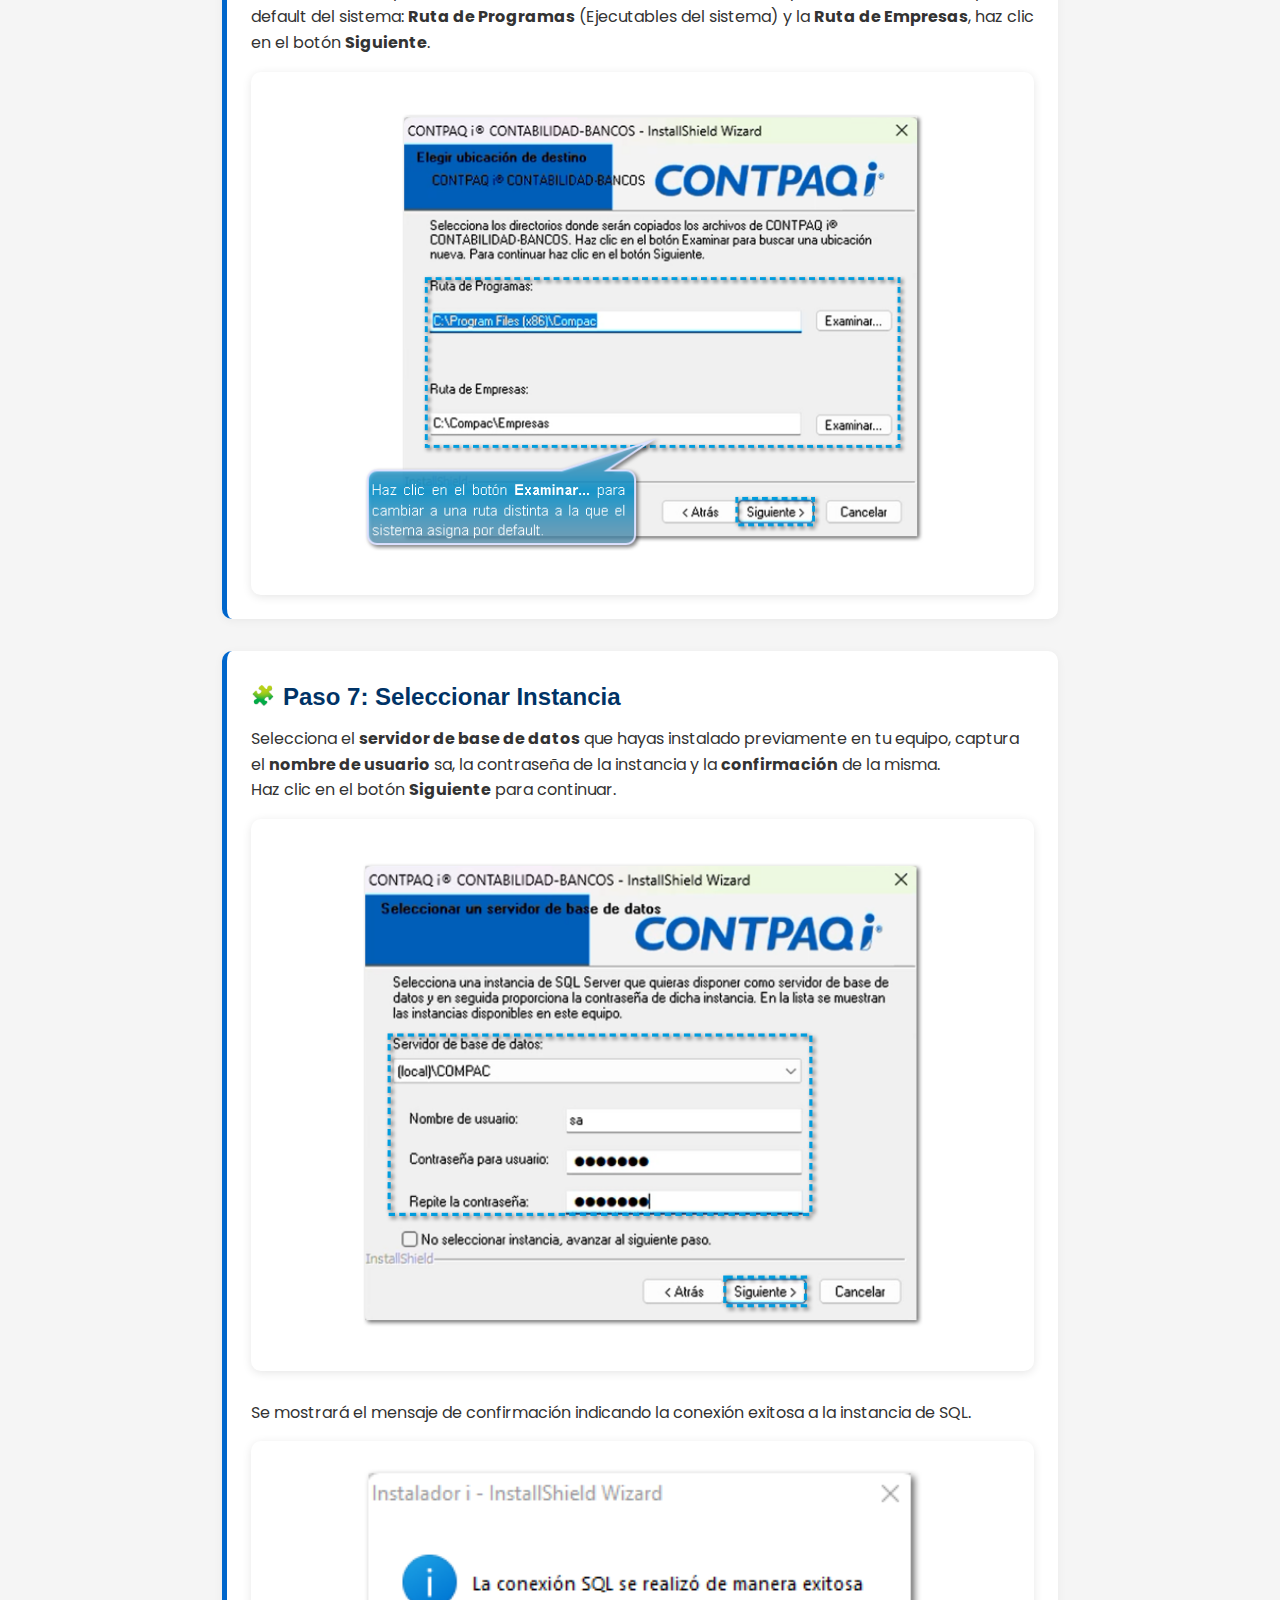
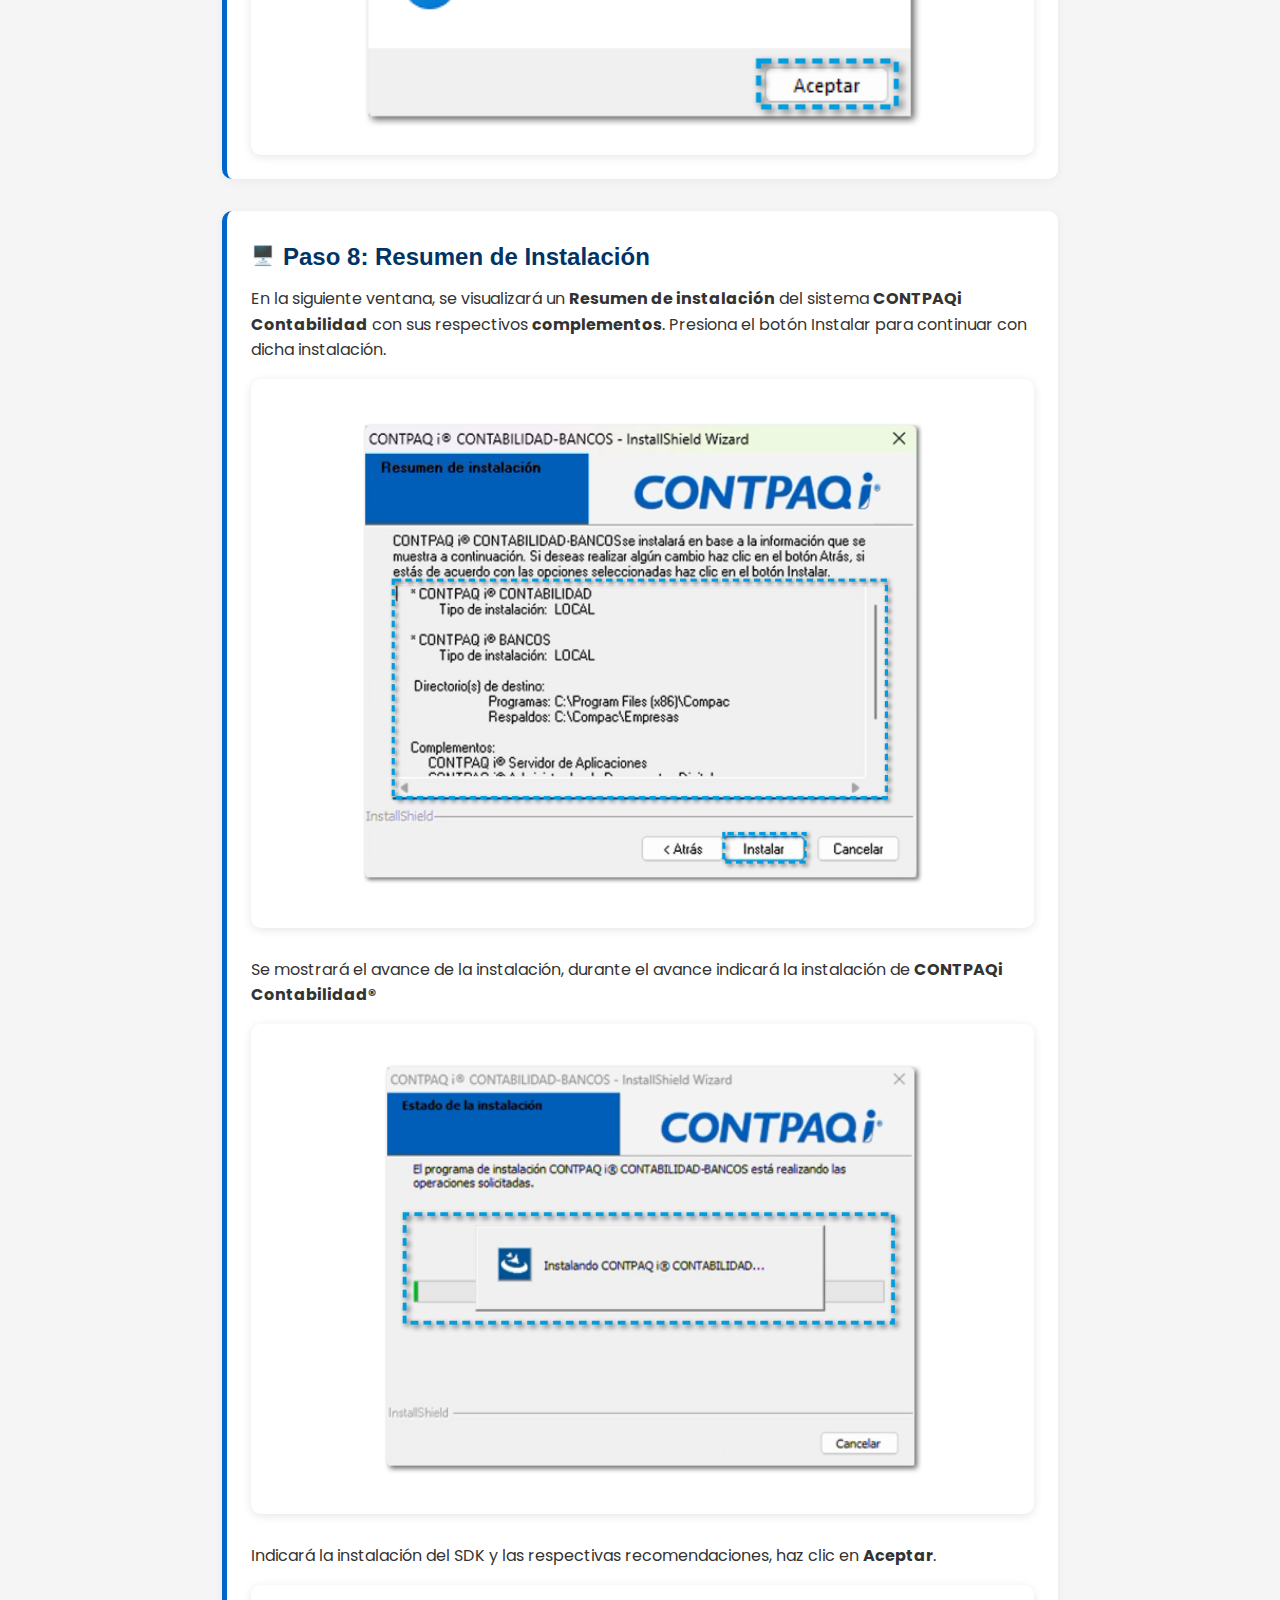
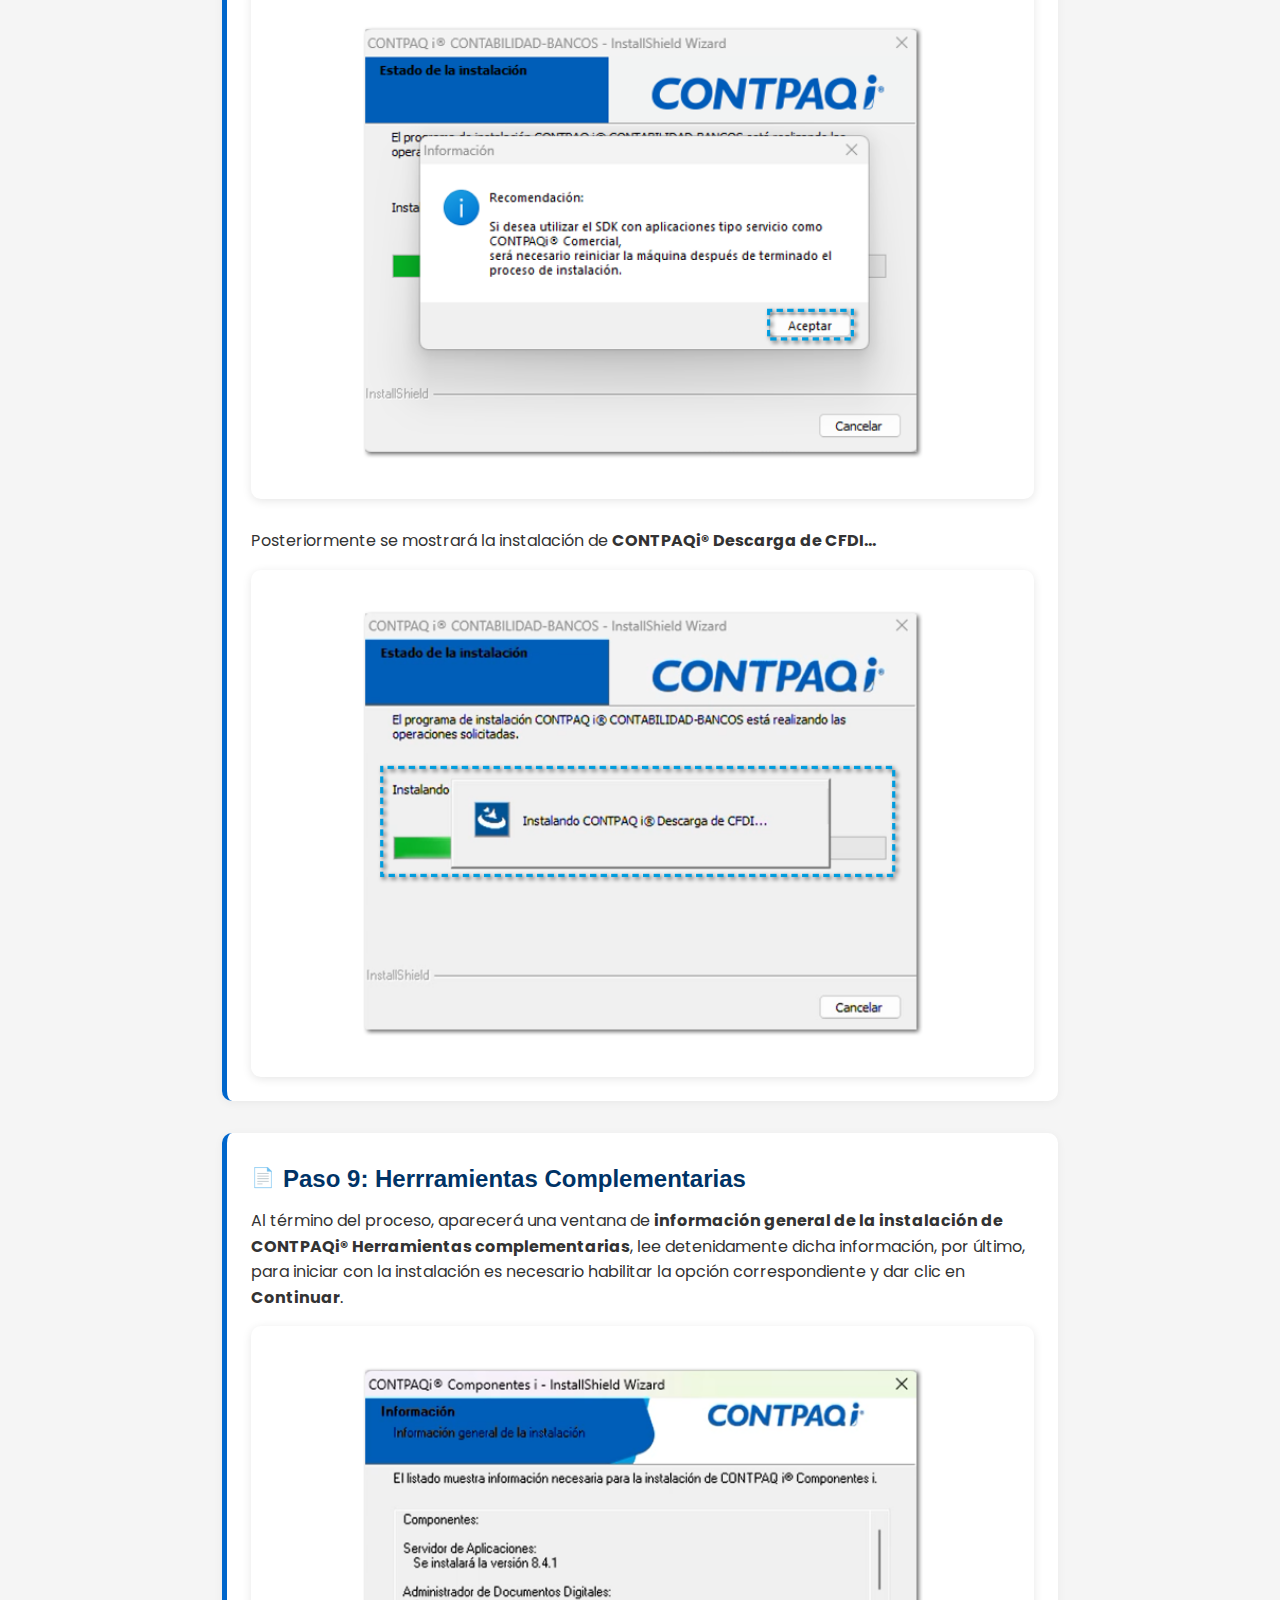
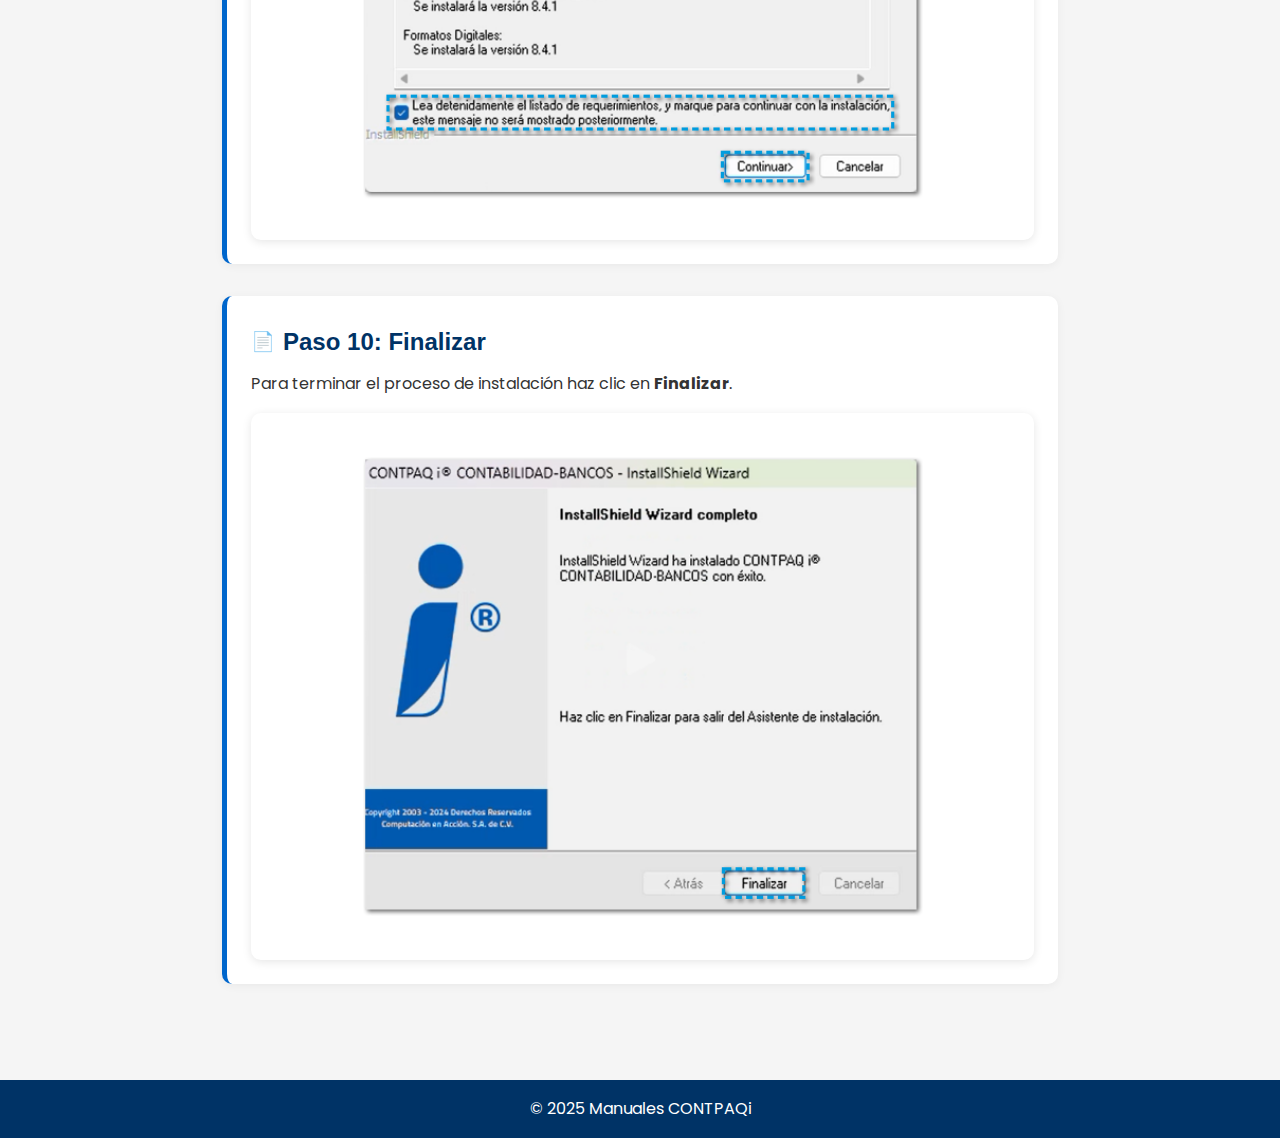
<file: contabilidad.html>
<!DOCTYPE html>
<html lang="es">
<head>
  <meta charset="UTF-8">
  <meta name="viewport" content="width=device-width, initial-scale=1.0">
  <title>Manual Contabilidad | CONTPAQi</title>
  <link rel="stylesheet" href="style.css">
  <link href="https://fonts.googleapis.com/css2?family=Poppins:wght@400;600&display=swap" rel="stylesheet">
</head>
<body>

  <header id="navbar">
  <div class="logo">CONTPAQi Manuales</div>
  <nav>
    <ul>
      <li><a href="index.html">Inicio</a></li>
      <li class="dropdown">
        <a href="#">Pasos</a>
        <ul class="dropdown-menu">
          <li><a href="#paso1">Paso 1</a></li>
          <li><a href="#paso2">Paso 2</a></li>
          <li><a href="#paso3">Paso 3</a></li>
          <li><a href="#paso4">Paso 4</a></li>
          <li><a href="#paso5">Paso 5</a></li>
          <li><a href="#paso6">Paso 6</a></li>
          <li><a href="#paso7">Paso 7</a></li>
          <li><a href="#paso8">Paso 8</a></li>
          <li><a href="#paso9">Paso 9</a></li>
          <li><a href="#paso10">Paso 10</a></li>
        </ul>
      </li>
    </ul>
  </nav>
</header>


  <section class="heroContabilidad">
    <h1>Manual de instalación - Contabilidad</h1>
    <p>Guía paso a paso para instalar CONTPAQi Contabilidad.</p>
  </section>

  <main class="manual-content">
    <article>
      <section class="requisitos">
        <h2><span class="emoji">🖥️</span> Requisitos del sistema</h2>
        <ul class="requisitos-lista">
          <li><span class="clave">Sistema Operativo:</span> Windows 10/11 o Windows Server 2016/2019/2022 (64 bits)</li>
          <li><span class="clave">Procesador:</span> Mínimo 2 GHz, recomendado 3 GHz o superior</li>
          <li><span class="clave">Memoria RAM:</span> Mínimo 8 GB (recomendado 16 GB)</li>
          <li><span class="clave">Espacio en Disco:</span> Mínimo 50 GB libres — Recomendado SSD con 100 GB libres</li>
          <li><span class="clave">.NET Framework:</span> Versión 4.8 instalada</li>
        </ul>
      </section>

      <section class="paso">
        <h2><span class="emoji">📋</span> Inicio de la instalación del sistema</h2>
        <p>A continuación, te mostraremos los pasos para realizar la instalación del sistema. Para este ejemplo, realizaremos una instalación <strong>local</strong>.</p>
      
        <p>Debes tener a la mano los datos de tu instancia de SQL Server®:</p>
      
        <ul class="requisitos-lista">
          <li><span class="clave">Nombre de la instancia:</span> (Ejemplo: COMPAC)</li>
          <li><span class="clave">Usuario:</span> sa </li>
          <li><span class="clave">Contraseña de la instancia:</span> [Tu contraseña configurada]</li>
        </ul>
      </section>

      <section id="paso1" class="paso">
        <h2><span class="emoji">🖥️</span> Paso 1: Ejecutar Instalador</h2>
        <p>En la carpeta descomprimida en la que se descargó el sistema, encontrarás el instalador <strong>CONTPAQi Contabilidad-Bancos</strong>, haz clic derecho sobre él y ejecútalo como <strong>Administrador</strong> para iniciar la instalación.</p>

      
        <div class="imagen-zoom">
          <img src="img/contabilidad 1.png" alt="Seleccionar instalación personalizada" />
        </div>
        <br>
        <p>Se mostrará el Splash del sistema</p>

        <div class="imagen-zoom">
            <img src="img/contabilidad 2.png" alt="Seleccionar instalación personalizada" />
          </div>

        <br>
          <p>Y posteriormente la ventana <strong>Bienvenida</strong>, haz clic en el botón <strong>Siguiente</strong> para continuar.</p>

        <div class="imagen-zoom">
          <img src="img/contabilidad 3.png" alt="Seleccionar instalación personalizada" />
        </div>
      </section>

      <section id="paso2" class="paso">
        <h2><span class="emoji">🧩</span> Paso 2: Acuerdos de Licencia</h2>
        <p><strong>Lee</strong> cuidadosamente los acuerdos de licencia, <strong>Acepta los términos del acuerdo de licencia</strong> y haz clic en el botón <strong>Siguiente</strong>.</p>

      
        <div class="imagen-zoom">
          <img src="img/contabilidad 4.png" alt="Seleccionar instalación personalizada" />
        </div>
        <br>
        <p><strong>Lee</strong> cuidadosamente los acuerdos de servicio, <strong>Acepta los términos del acuerdo de servicio</strong> y haz clic en el botón <strong>Siguiente</strong>.</p>

        <div class="imagen-zoom">
            <img src="img/contabilidad 5.png" alt="Seleccionar instalación personalizada" />
          </div>
      </section>

      <section id="paso3" class="paso">
        <h2><span class="emoji">📄</span> Paso 3: Sistemas a Instalar</h2>
        <p>Selecciona los sistemas a instalar, en este caso realizaremos la instalación de ambos sistemas (<strong>CONTPAQi Contabilidad® y CONTPAQi Bancos®</strong>).
          Posteriormente habilita la opción <strong>Crear acceso directo en el escritorio</strong>, después haz clic en el botón <strong>Siguiente</strong>.</p>

        <div class="imagen-zoom">
          <img src="img/contabilidad 6.png" alt="Seleccionar instalación personalizada" />
        </div>
        </section>

        <section id="paso4" class="paso">
          <h2><span class="emoji">⚙️</span> Paso 4: Tipo de Instalación</h2>
          <p>Selecciona el <strong>Tipo instalación</strong> que deseas para la instalación de tú sistema, haz clic en <strong>Siguiente</strong>.
            En este ejemplo seleccionaremos la instalación: <strong>Local</strong>.</p>
  
          <div class="imagen-zoom">
            <img src="img/contabilidad 7.png" alt="Seleccionar instalación personalizada" />
          </div>
          </section>

          <section id="paso5" class="paso">
            <h2><span class="emoji">🧑‍💻</span> Paso 5: Instalar como Servicio de Windows</h2>
            <p>Si deseas que el <strong>Servidor de Aplicaciones CONTPAQi®</strong> inicie como un servicio de Windows, habilita la siguiente opción y haz clic en <strong>Siguiente</strong>.
              Para este ejemplo no la habilitaremos.</p>
    
            <div class="imagen-zoom">
              <img src="img/contabilidad 8.png" alt="Seleccionar instalación personalizada" />
            </div>
            </section>

            <section id="paso6" class="paso">
              <h2><span class="emoji">🧑‍💻</span> Paso 6: Seleccionar Rutas</h2>
              <p>Antes de iniciar el proceso de instalación, se mostrará una ventana que te indicará las rutas por default del sistema: <strong>Ruta de Programas</strong> (Ejecutables del sistema) y la <strong>Ruta de Empresas</strong>,  haz clic en el botón <strong>Siguiente</strong>.</p>
      
              <div class="imagen-zoom">
                <img src="img/contabilidad 9.png" alt="Seleccionar instalación personalizada" />
              </div>
              </section>

              <section id="paso7" class="paso">
                <h2><span class="emoji">🧩</span> Paso 7: Seleccionar Instancia</h2>
                <p>Selecciona el <strong>servidor de base de datos</strong> que hayas instalado previamente en tu equipo, captura el <strong>nombre de usuario</strong> sa, la contraseña de la instancia y la <strong>confirmación</strong> de la misma. <br>
                  Haz clic en el botón <strong>Siguiente</strong> para continuar.</p>
        
              
                <div class="imagen-zoom">
                  <img src="img/contabilidad 10.png" alt="Seleccionar instalación personalizada" />
                </div>
                <br>
                <p>Se mostrará el mensaje de confirmación indicando la conexión exitosa a la instancia de SQL.</p>
        
                <div class="imagen-zoom">
                    <img src="img/contabilidad 11.png" alt="Seleccionar instalación personalizada" />
                  </div>
              </section>

              <section id="paso8" class="paso">
                <h2><span class="emoji">🖥️</span> Paso 8: Resumen de Instalación</h2>
                <p>En la siguiente ventana, se visualizará un <strong>Resumen de instalación</strong> del sistema <strong>CONTPAQi Contabilidad</strong> con sus respectivos <strong>complementos</strong>. Presiona el botón Instalar para continuar con dicha instalación.</p>
        
              
                <div class="imagen-zoom">
                  <img src="img/contabilidad 12.png" alt="Seleccionar instalación personalizada" />
                </div>
                <br>
                <p>Se mostrará el avance de la instalación, durante el avance indicará la instalación de <strong>CONTPAQi Contabilidad®</strong></p>
        
                <div class="imagen-zoom">
                    <img src="img/contabilidad 13.png" alt="Seleccionar instalación personalizada" />
                  </div>
        
                <br>
                  <p>Indicará la instalación del SDK y las respectivas recomendaciones, haz clic en <strong>Aceptar</strong>.</p>
        
                <div class="imagen-zoom">
                  <img src="img/contabilidad 14.png" alt="Seleccionar instalación personalizada" />
                </div>

                <br>
                  <p>Posteriormente se mostrará la instalación de <strong>CONTPAQi® Descarga de CFDI...</strong></p>
        
                <div class="imagen-zoom">
                  <img src="img/contabilidad 15.png" alt="Seleccionar instalación personalizada" />
                </div>
              </section>

              <section id="paso9" class="paso">
                <h2><span class="emoji">📄</span> Paso 9: Herrramientas Complementarias</h2>
                <p>Al término del proceso, aparecerá una ventana de <strong>información general de la instalación de CONTPAQi® Herramientas complementarias</strong>, lee detenidamente dicha información, por último, para iniciar con la instalación es necesario habilitar la opción correspondiente y dar clic en <strong>Continuar</strong>.</p>
        
                <div class="imagen-zoom">
                  <img src="img/contabilidad 16.png" alt="Seleccionar instalación personalizada" />
                </div>
                </section>

                <section id="paso10" class="paso">
                  <h2><span class="emoji">📄</span> Paso 10: Finalizar</h2>
                  <p>Para terminar el proceso de instalación haz clic en <strong>Finalizar</strong>.</p>
          
                  <div class="imagen-zoom">
                    <img src="img/contabiliad 17.png" alt="Seleccionar instalación personalizada" />
                  </div>
                  </section>
      

      </article>
      </main>
  <footer>
    <p>&copy; 2025 Manuales CONTPAQi</p>
  </footer>

  <script>
    const navbar = document.getElementById("navbar");
  
    // Ocultar al hacer scroll hacia abajo
    let lastScroll = 0;
    window.addEventListener("scroll", () => {
      const currentScroll = window.pageYOffset;
  
      if (currentScroll > lastScroll) {
        // Scroll hacia abajo
        navbar.classList.add("hidden");
      } else {
        // Scroll hacia arriba
        navbar.classList.remove("hidden");
      }
  
      lastScroll = currentScroll;
    });
  
    // Mostrar cuando el cursor se acerque a la parte superior
    document.addEventListener("mousemove", (e) => {
      if (e.clientY <= 60) {
        navbar.classList.remove("hidden");
      }
    });
  </script>

</body>
</html>
</file>
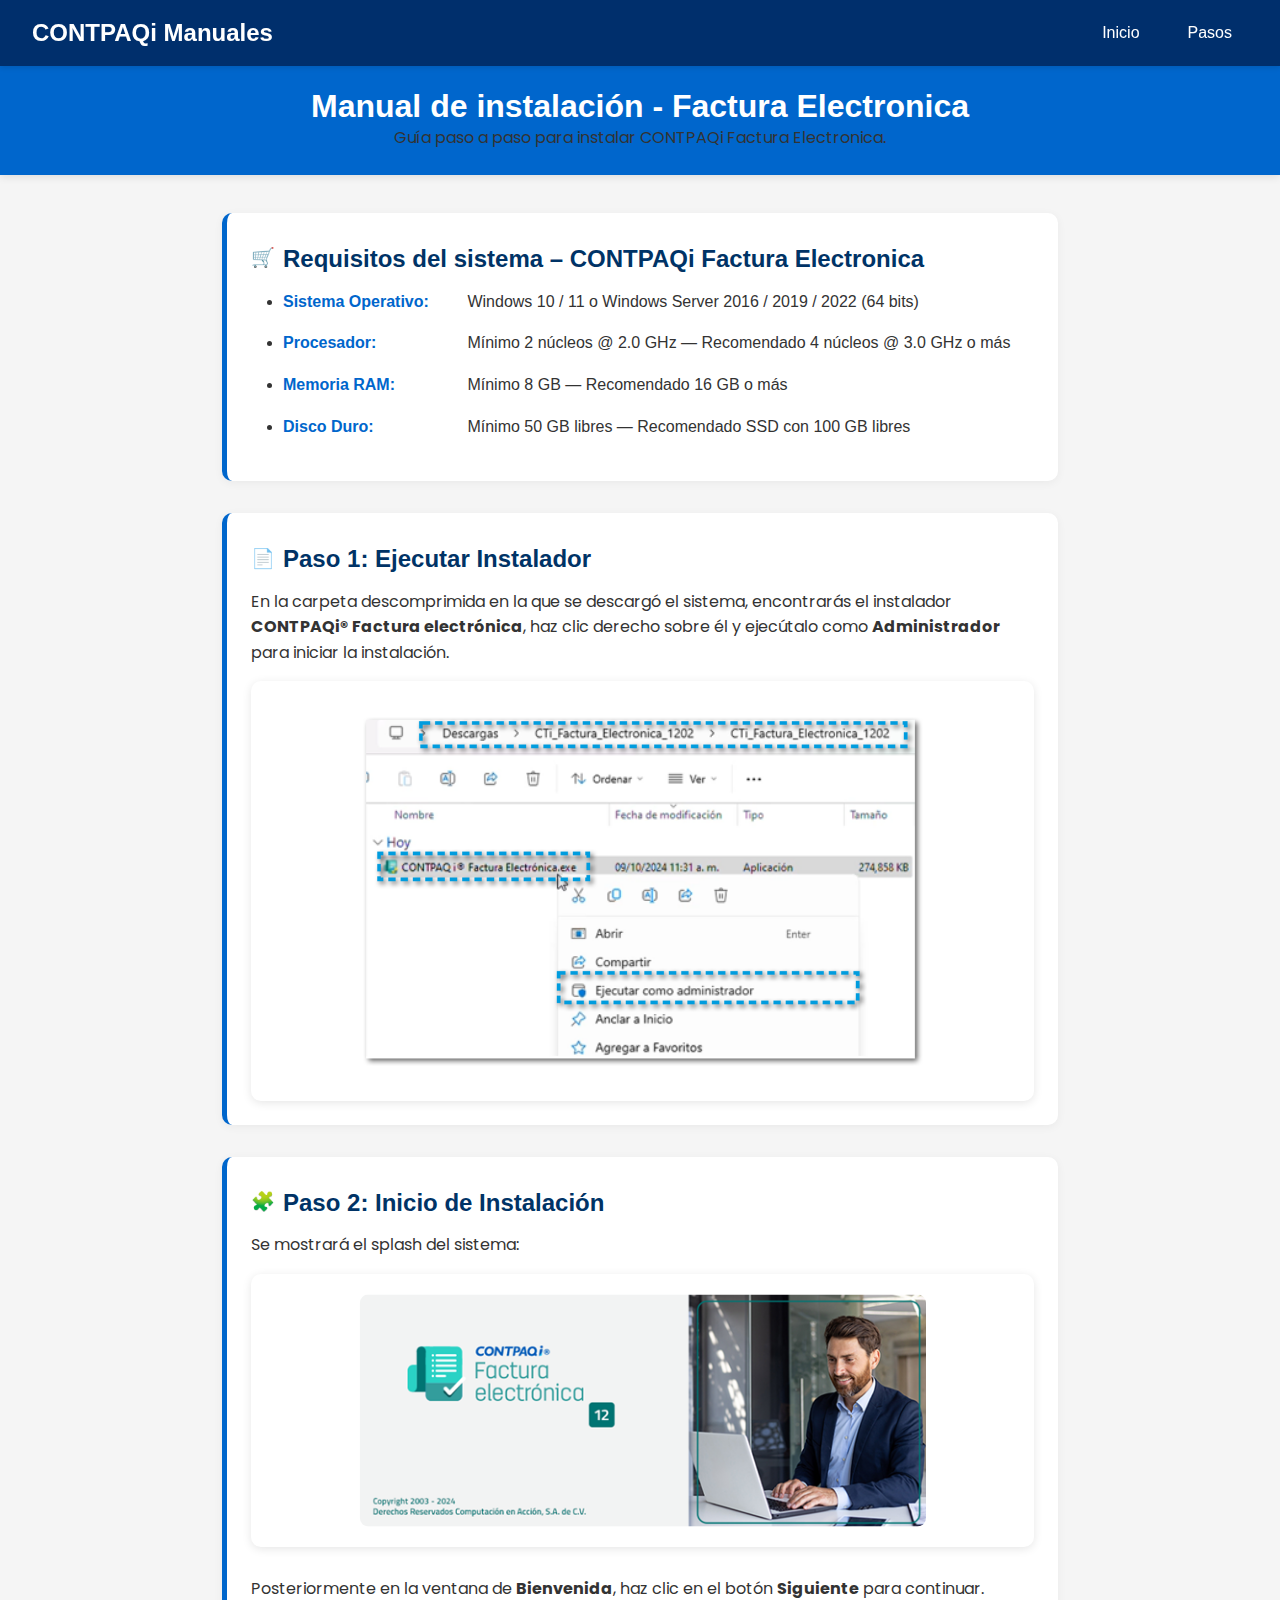
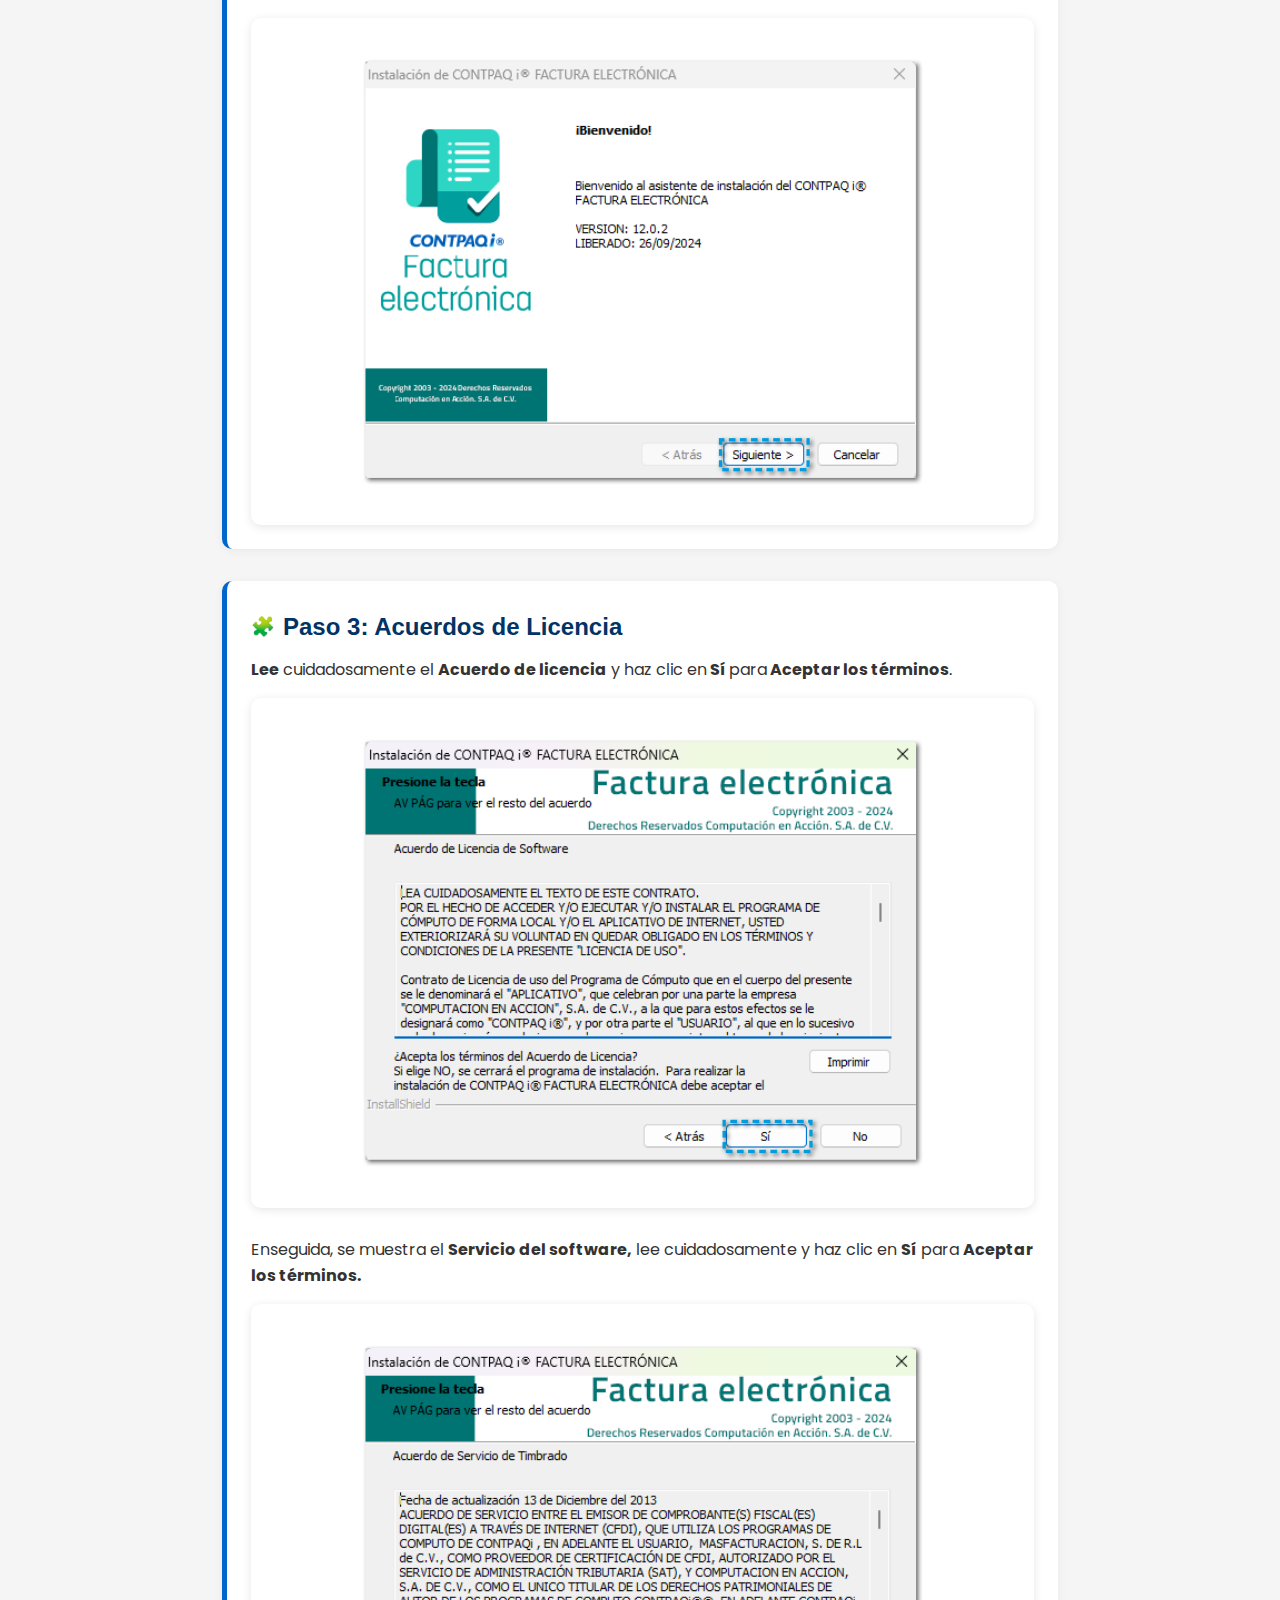
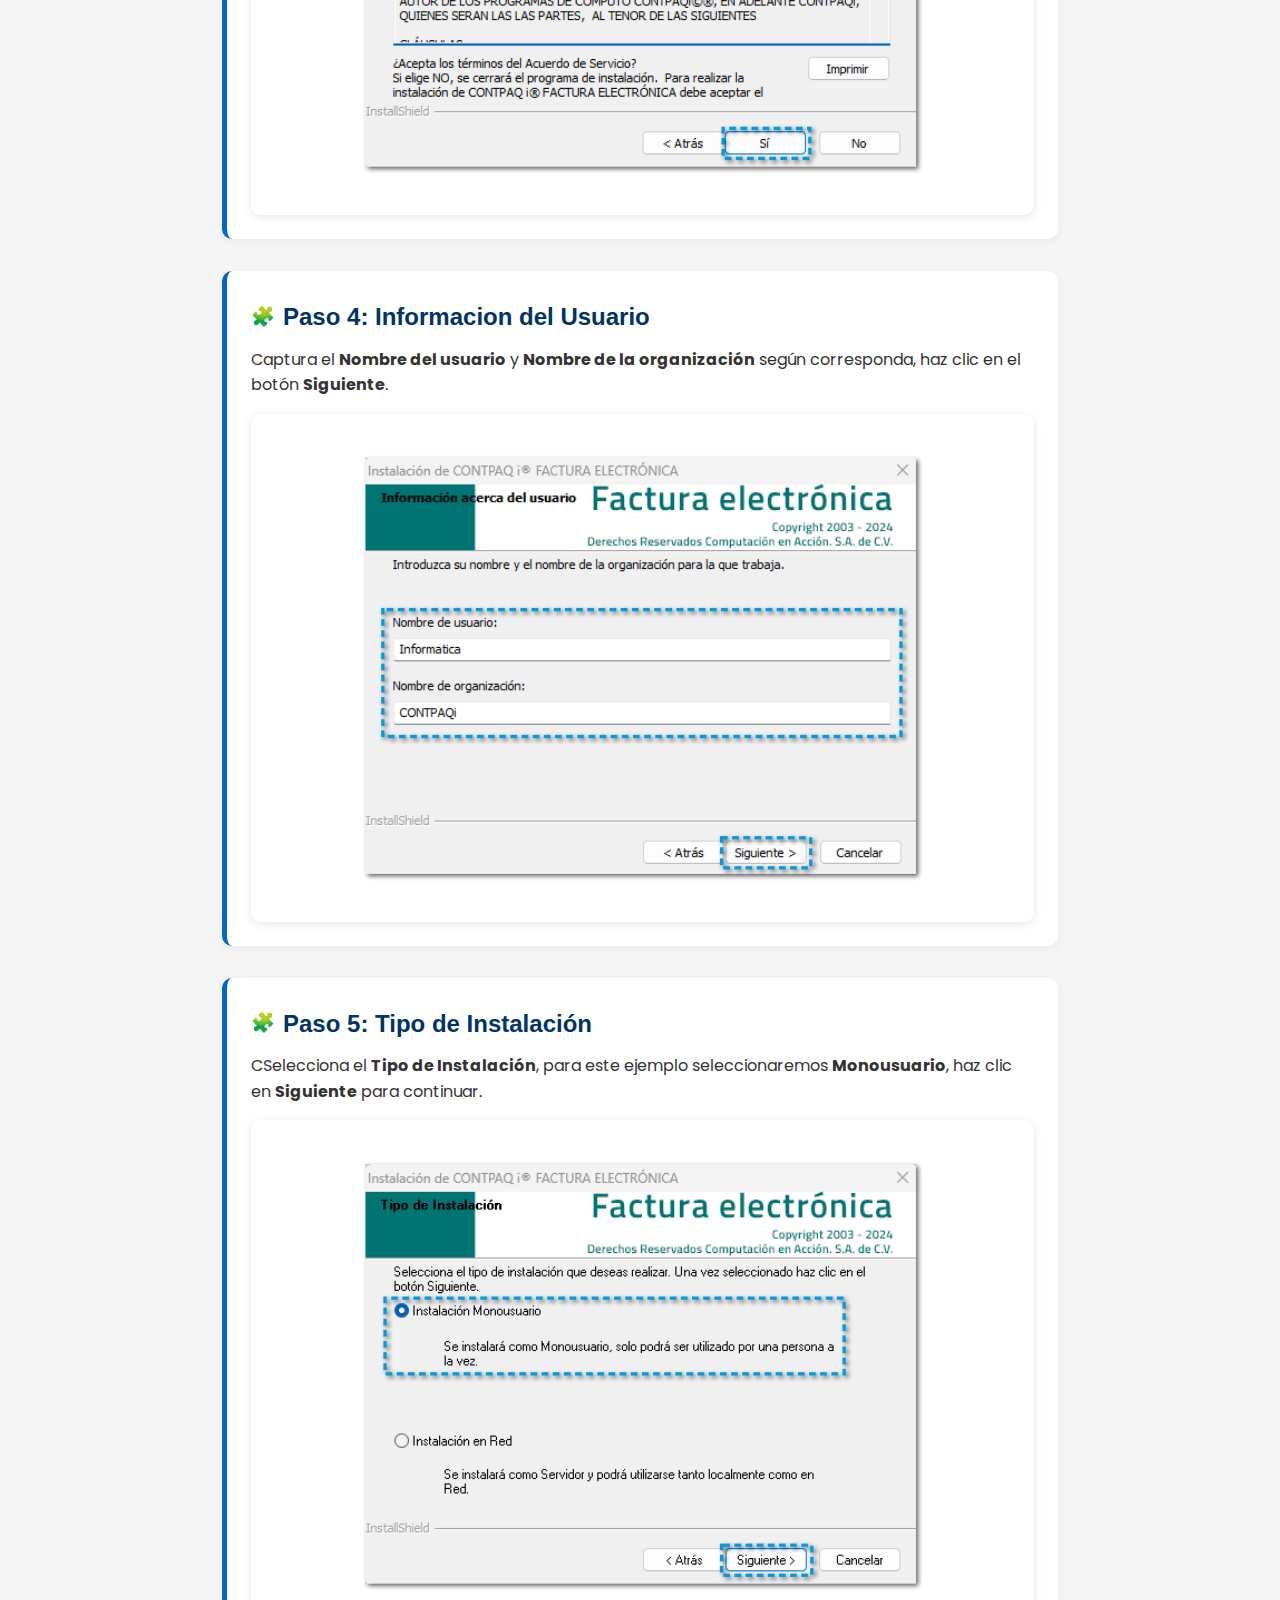
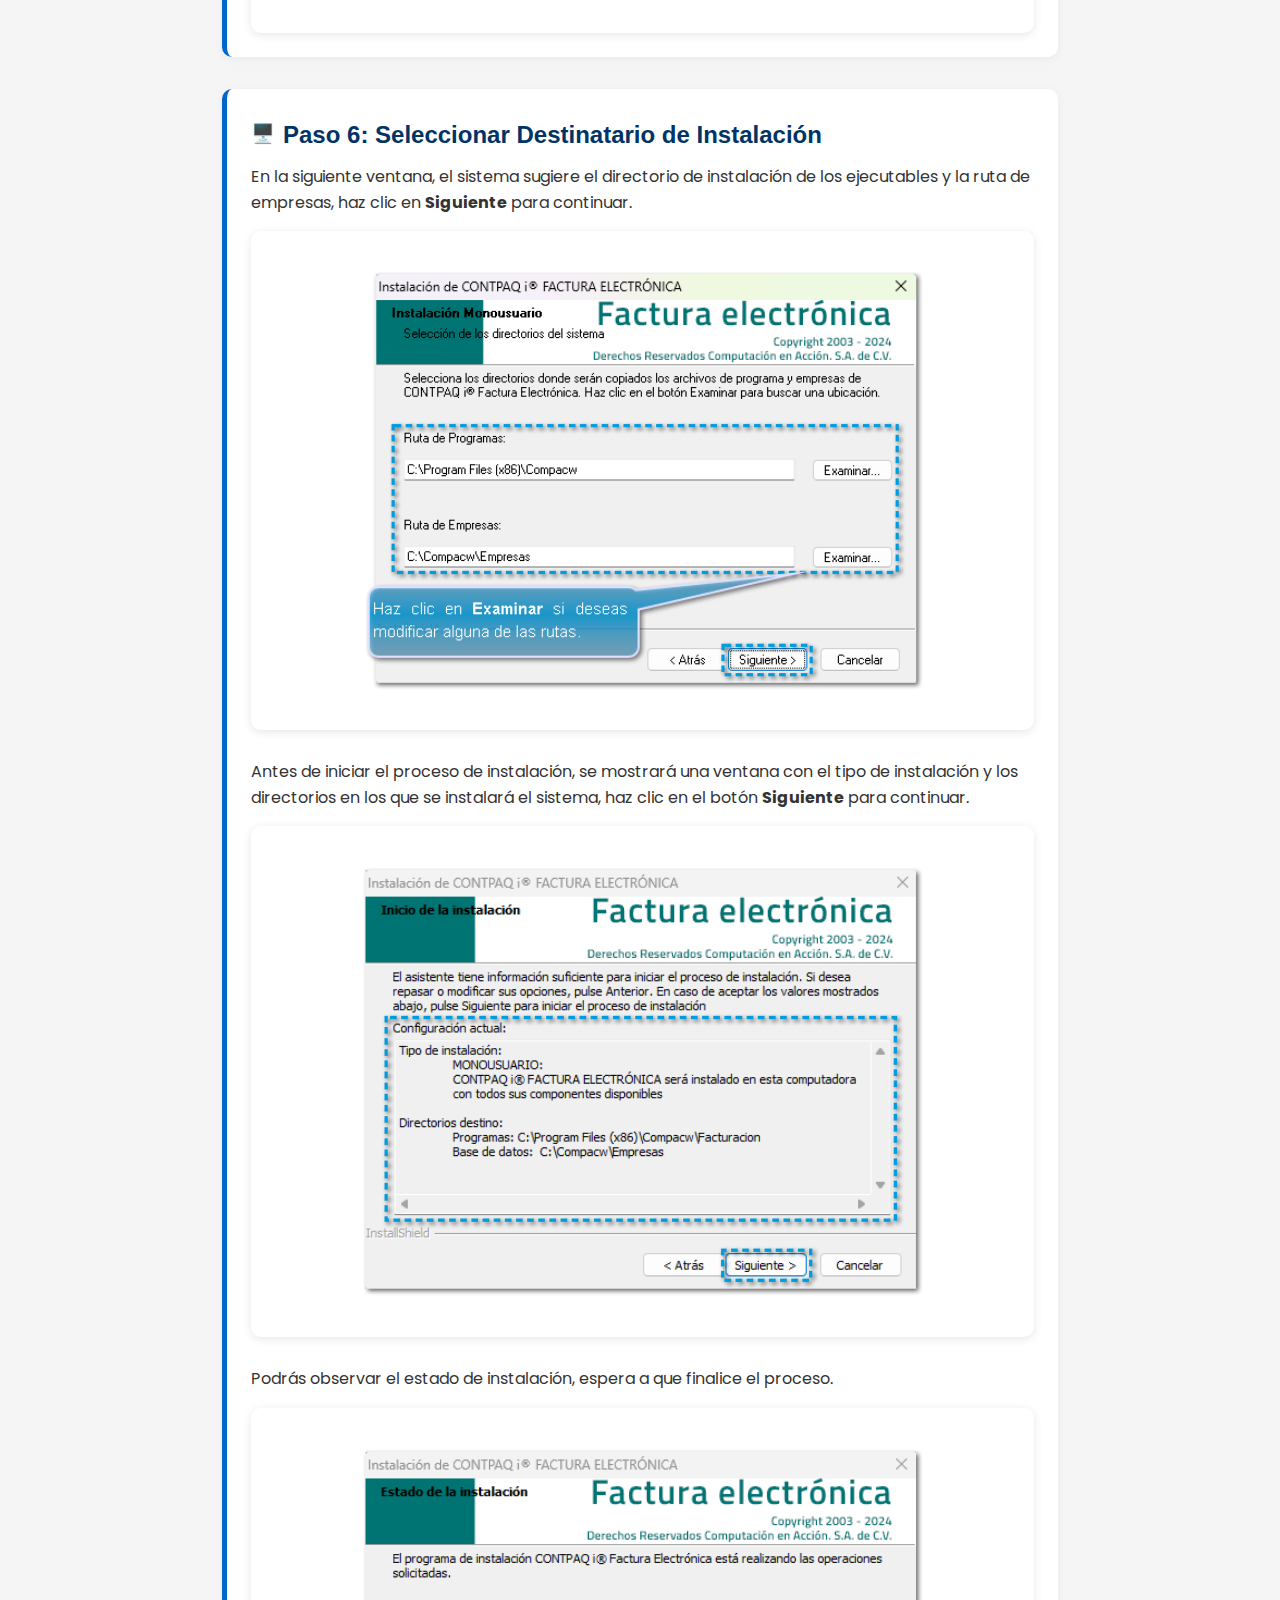
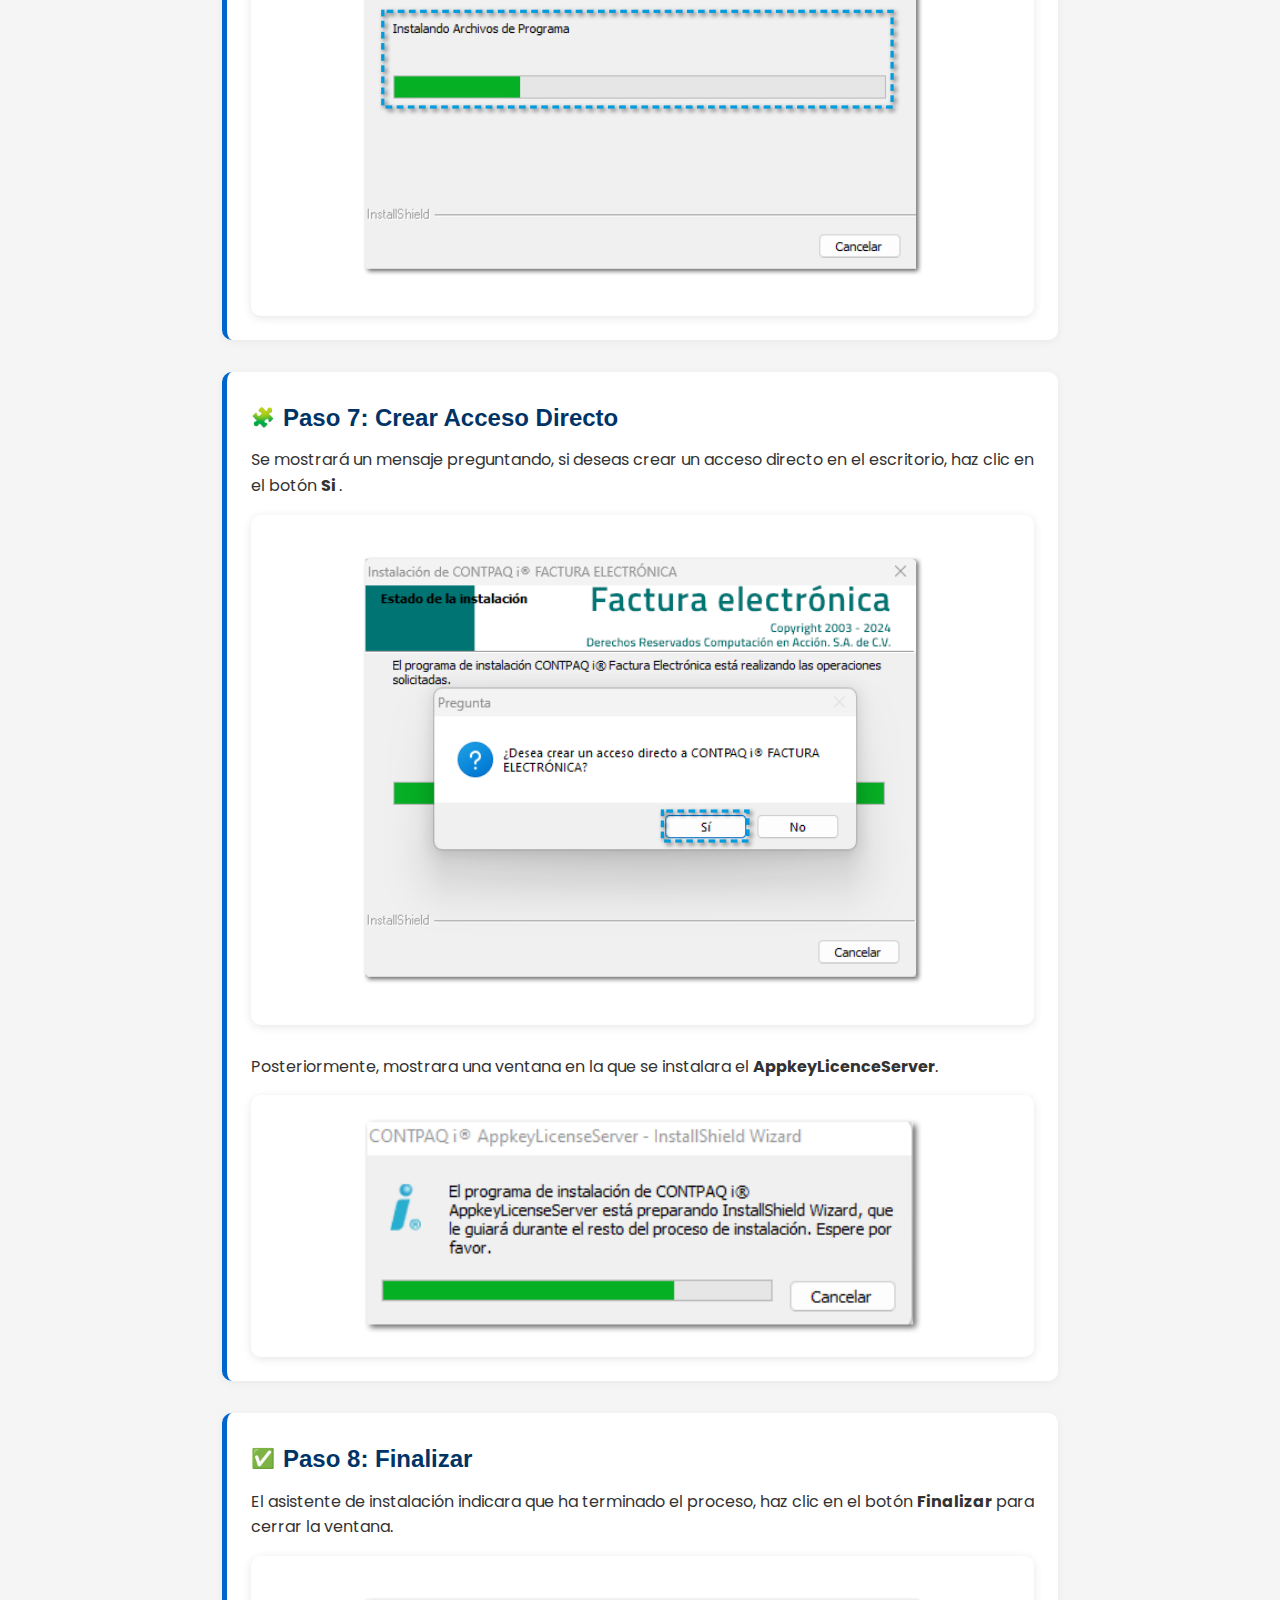
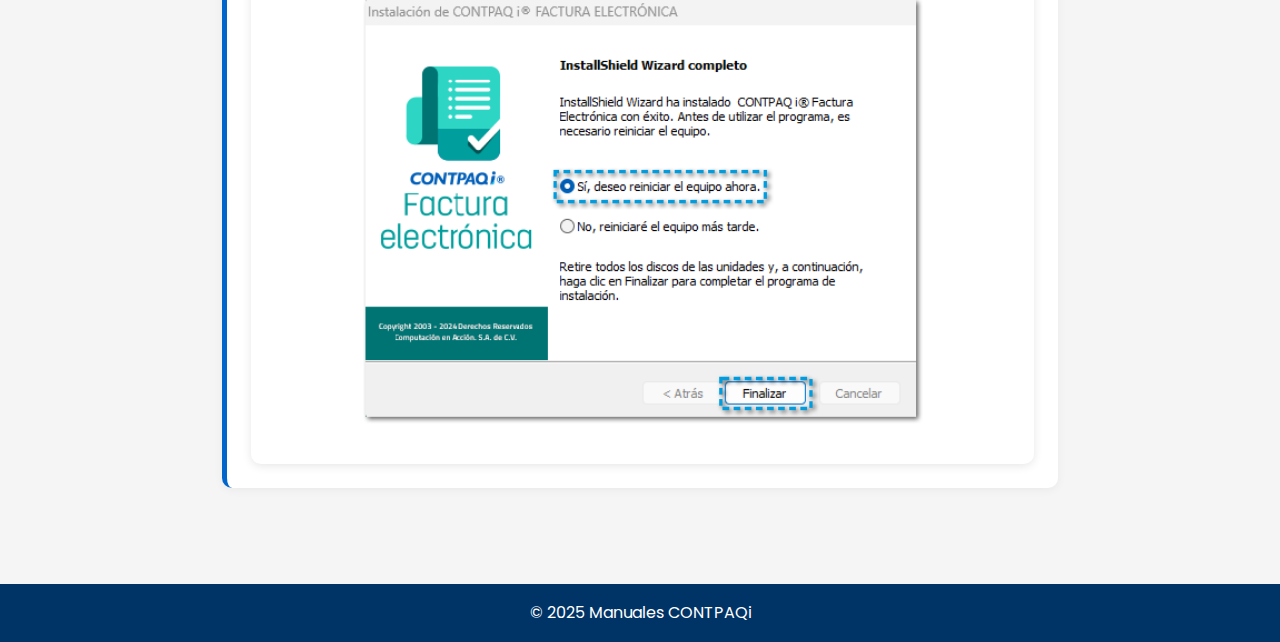
<file: factura.html>
<!DOCTYPE html>
<html lang="es">
<head>
  <meta charset="UTF-8">
  <meta name="viewport" content="width=device-width, initial-scale=1.0">
  <title>Manual Factura | CONTPAQi</title>
  <link rel="stylesheet" href="style.css">
  <link href="https://fonts.googleapis.com/css2?family=Poppins:wght@400;600&display=swap" rel="stylesheet">
</head>
<body>

    <header id="navbar">
        <div class="logo">CONTPAQi Manuales</div>
        <nav>
          <ul>
            <li><a href="index.html">Inicio</a></li>
            <li class="dropdown">
              <a href="#">Pasos</a>
              <ul class="dropdown-menu">
                <li><a href="#paso1">Paso 1</a></li>
                <li><a href="#paso2">Paso 2</a></li>
                <li><a href="#paso3">Paso 3</a></li>
                <li><a href="#paso4">Paso 4</a></li>
                <li><a href="#paso5">Paso 5</a></li>
                <li><a href="#paso6">Paso 6</a></li>
                <li><a href="#paso7">Paso 7</a></li>
                <li><a href="#paso8">Paso 8</a></li>
              </ul>
            </li>
          </ul>
        </nav>
      </header>

      <section class="heroFactura">
        <h1>Manual de instalación - Factura Electronica</h1>
        <p>Guía paso a paso para instalar CONTPAQi Factura Electronica.</p>
      </section>

      <main class="manual-content"> 
        <section class="requisitos">
          <h2><span class="emoji">🛒</span> Requisitos del sistema – CONTPAQi Factura Electronica</h2>
          <ul class="requisitos-lista">
            <li><span class="clave">Sistema Operativo:</span> Windows 10 / 11 o Windows Server 2016 / 2019 / 2022 (64 bits)</li>
            <li><span class="clave">Procesador:</span> Mínimo 2 núcleos @ 2.0 GHz — Recomendado 4 núcleos @ 3.0 GHz o más</li>
            <li><span class="clave">Memoria RAM:</span> Mínimo 8 GB — Recomendado 16 GB o más</li>
            <li><span class="clave">Disco Duro:</span> Mínimo 50 GB libres — Recomendado SSD con 100 GB libres</li>
          </ul>
        </section>

        <section id="paso1" class="paso">
            <h2><span class="emoji">📄</span> Paso 1: Ejecutar Instalador</h2>
            <p>En la carpeta descomprimida en la que se descargó el sistema, encontrarás el instalador <strong>CONTPAQi® Factura electrónica</strong>, haz clic derecho sobre él y ejecútalo como <strong>Administrador</strong> para iniciar la instalación.</p>
      
            <div class="imagen-zoom">
              <img src="img/factura 1.png" alt="Seleccionar instalación personalizada" />
            </div>
            </section>

            <section id="paso2" class="paso">
                <h2><span class="emoji">🧩</span> Paso 2: Inicio de Instalación</h2>
                <p>Se mostrará el splash del sistema:</p>
          
              
                <div class="imagen-zoom">
                  <img src="img/factura 2.png" alt="Seleccionar instalación personalizada" />
                </div>
                <br>
                <p>Posteriormente en la ventana de <strong>Bienvenida</strong>, haz clic en el botón <strong>Siguiente</strong> para continuar.</p>
          
                <div class="imagen-zoom">
                    <img src="img/factura 3.png" alt="Seleccionar instalación personalizada" />
                  </div>
              </section>

              <section id="paso3" class="paso">
                <h2><span class="emoji">🧩</span> Paso 3: Acuerdos de Licencia</h2>
                <p><strong>Lee</strong> cuidadosamente el <strong>Acuerdo de licencia</strong> y haz clic en<strong> Sí </strong>para<strong> Aceptar los términos</strong>.</p>
          
              
                <div class="imagen-zoom">
                  <img src="img/factura 4.png" alt="Seleccionar instalación personalizada" />
                </div>
                <br>
                <p>Enseguida, se muestra el <strong>Servicio del software,</strong> lee cuidadosamente y haz clic en <strong>Sí</strong> para <strong>Aceptar los términos.</strong></p>
          
                <div class="imagen-zoom">
                    <img src="img/factura 5.png" alt="Seleccionar instalación personalizada" />
                  </div>
              </section>

              <section id="paso4" class="paso">
                <h2><span class="emoji">🧩</span> Paso 4: Informacion del Usuario</h2>
                <p>Captura el <strong>Nombre del usuario</strong> y <strong>Nombre de la organización</strong> según corresponda, haz clic en el botón <strong>Siguiente</strong>.</p>
          
                <div class="imagen-zoom">
                  <img src="img/factura 6.png" alt="Seleccionar instalación personalizada" />
                </div>
                </section>

                <section id="paso5" class="paso">
                    <h2><span class="emoji">🧩</span> Paso 5: Tipo de Instalación</h2>
                    <p>CSelecciona el <strong>Tipo de Instalación</strong>, para este ejemplo seleccionaremos <strong>Monousuario</strong>, haz clic en <strong>Siguiente</strong> para continuar.</p>
              
                    <div class="imagen-zoom">
                      <img src="img/factura 7.png" alt="Seleccionar instalación personalizada" />
                    </div>
                    </section>

                    <section id="paso6" class="paso">
                        <h2><span class="emoji">🖥️</span> Paso 6: Seleccionar Destinatario de Instalación</h2>
                        <p>En la siguiente ventana, el sistema sugiere el directorio de instalación de los ejecutables y la ruta de empresas, haz clic en <strong>Siguiente</strong> para continuar.</p>
                
                      
                        <div class="imagen-zoom">
                          <img src="img/factura 8.png" alt="Seleccionar instalación personalizada" />
                        </div>
                        <br>
                        <p>Antes de iniciar el proceso de instalación, se mostrará una ventana con el tipo de instalación y los directorios en los que se instalará el sistema, haz clic en el botón <strong>Siguiente</strong> para continuar.</p>
                
                        <div class="imagen-zoom">
                            <img src="img/factura 9.png" alt="Seleccionar instalación personalizada" />
                          </div>
                
                        <br>
                          <p>Podrás observar el estado de instalación, espera a que finalice el proceso.</p>
                
                        <div class="imagen-zoom">
                          <img src="img/factura 10.png" alt="Seleccionar instalación personalizada" />
                        </div>
                      </section>

                      <section id="paso7" class="paso">
                        <h2><span class="emoji">🧩</span> Paso 7: Crear Acceso Directo</h2>
                        <p>Se mostrará un mensaje preguntando, si deseas crear un acceso directo en el escritorio, haz clic en el botón <strong>Si </strong>.</p>
                  
                      
                        <div class="imagen-zoom">
                          <img src="img/factura 11.png" alt="Seleccionar instalación personalizada" />
                        </div>
                        <br>
                        <p>Posteriormente, mostrara una ventana en la que se instalara el <strong>AppkeyLicenceServer</strong>.</p>
                  
                        <div class="imagen-zoom">
                            <img src="img/factura 12.png" alt="Seleccionar instalación personalizada" />
                          </div>
                      </section>

                      <section id="paso8" class="paso">
                        <h2><span class="emoji">✅</span> Paso 8: Finalizar</h2>
                        <p>El asistente de instalación indicara que ha terminado el proceso, haz clic en el botón <strong>Finalizar</strong> para cerrar la ventana.</p>
                  
                        <div class="imagen-zoom">
                          <img src="img/factura 13.png" alt="Seleccionar instalación personalizada" />
                        </div>
                        </section>

        </main>

  <footer>
    <p>&copy; 2025 Manuales CONTPAQi</p>
  </footer>
  <script>
    const navbar = document.getElementById("navbar");
  
    // Ocultar al hacer scroll hacia abajo
    let lastScroll = 0;
    window.addEventListener("scroll", () => {
      const currentScroll = window.pageYOffset;
  
      if (currentScroll > lastScroll) {
        // Scroll hacia abajo
        navbar.classList.add("hidden");
      } else {
        // Scroll hacia arriba
        navbar.classList.remove("hidden");
      }
  
      lastScroll = currentScroll;
    });
  
    // Mostrar cuando el cursor se acerque a la parte superior
    document.addEventListener("mousemove", (e) => {
      if (e.clientY <= 60) {
        navbar.classList.remove("hidden");
      }
    });
  </script>

</body>
</html>
</file>
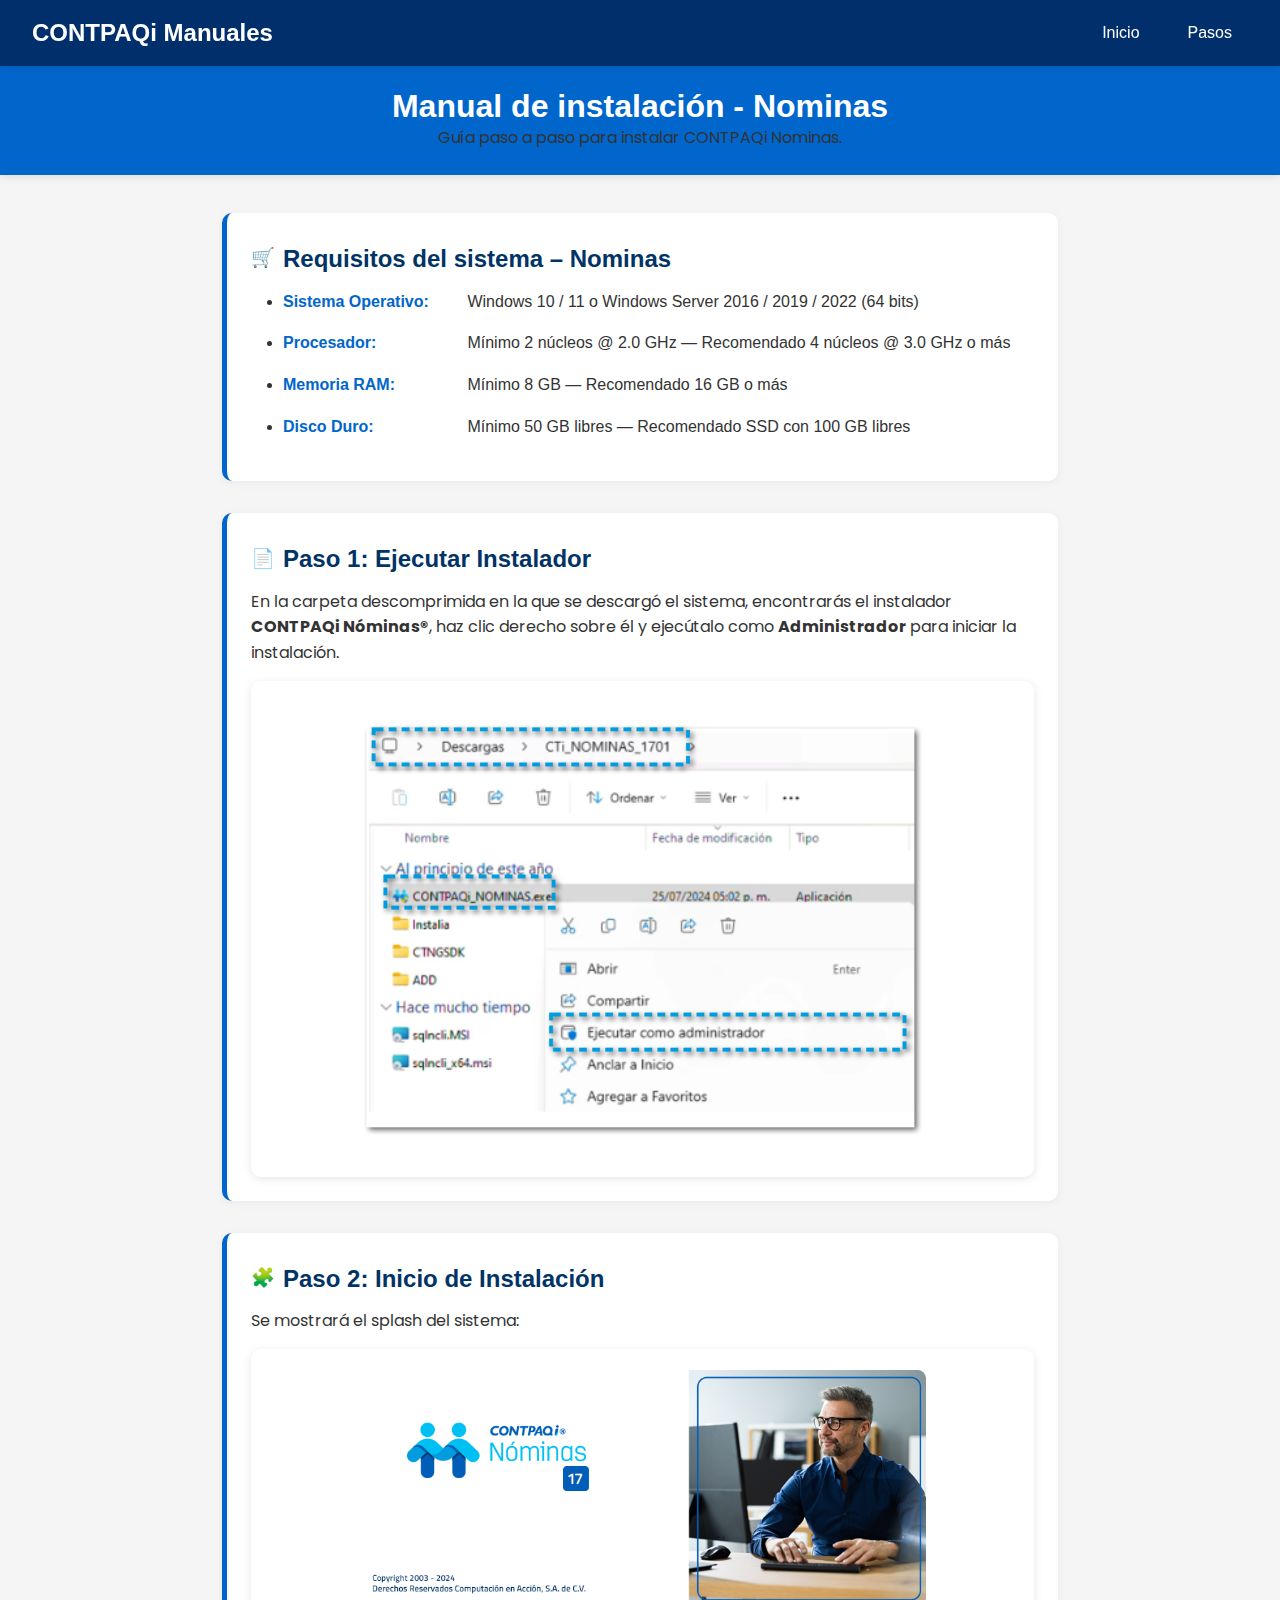
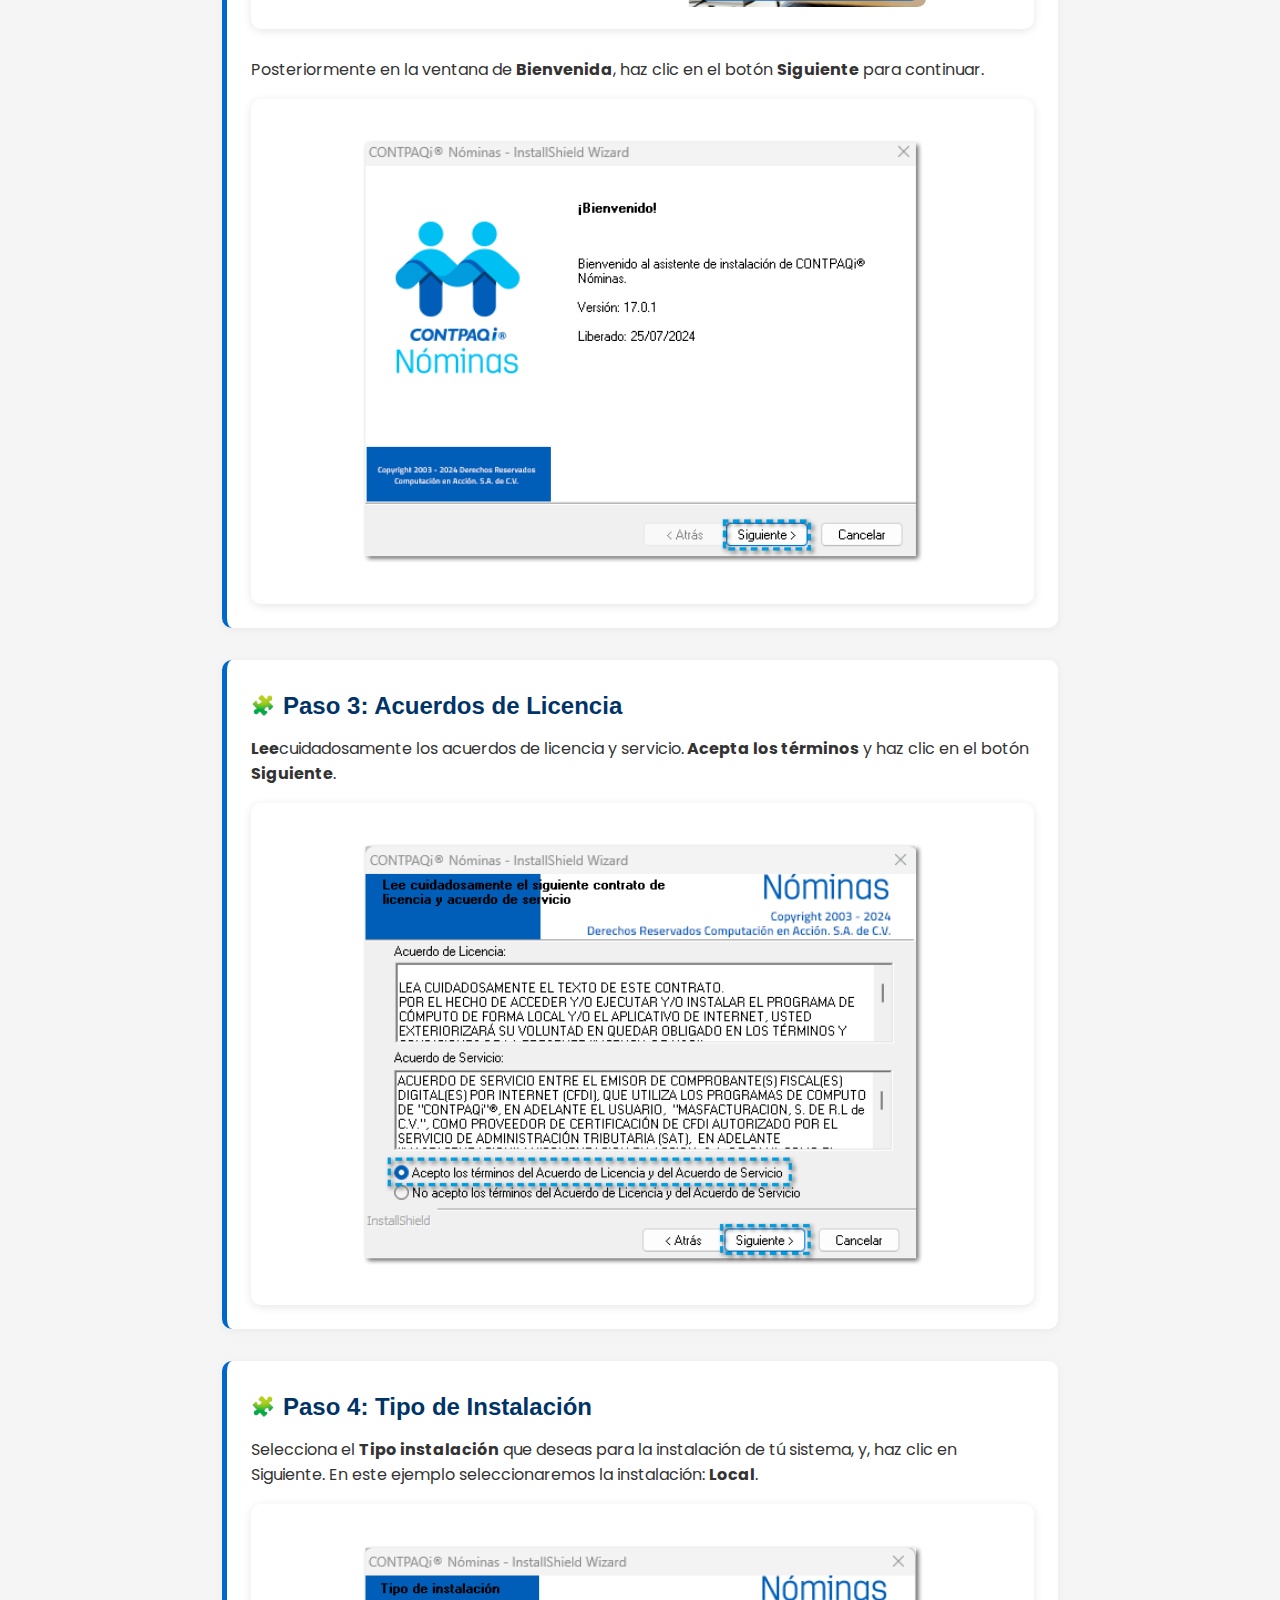
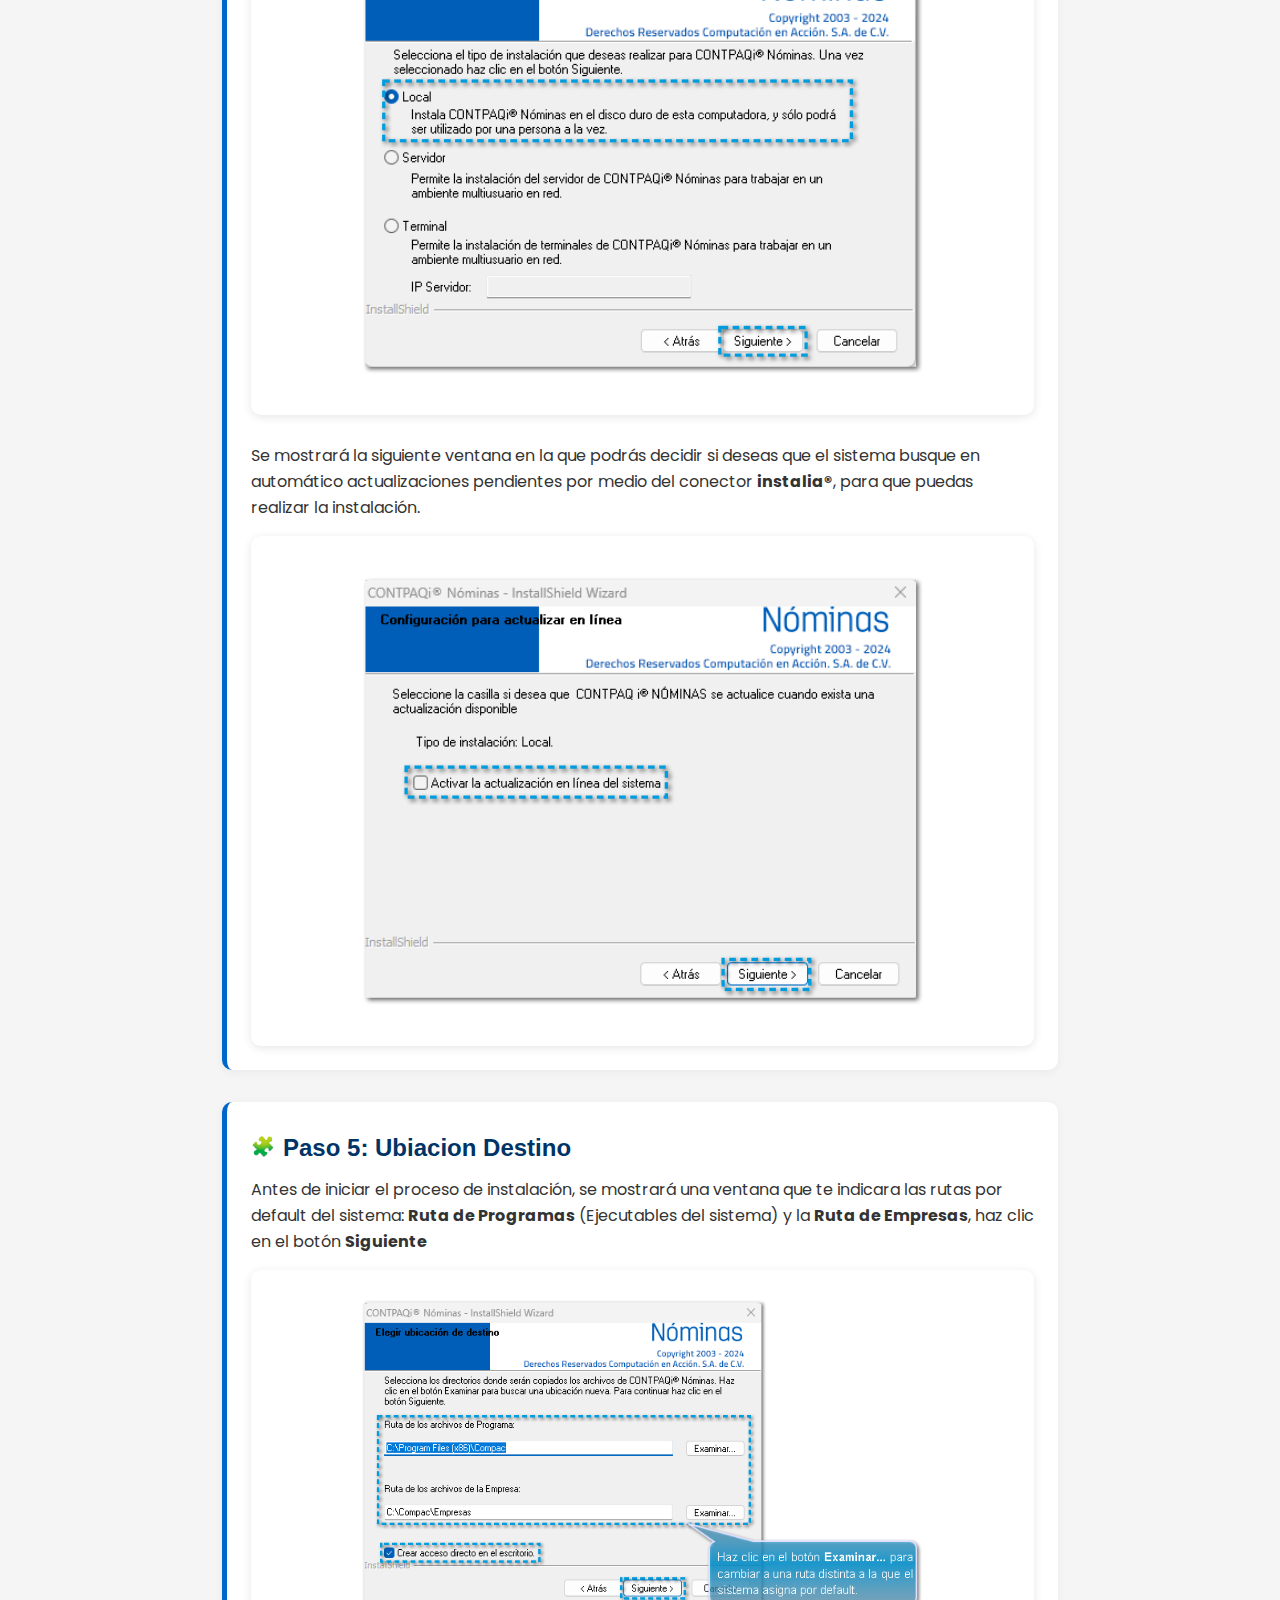
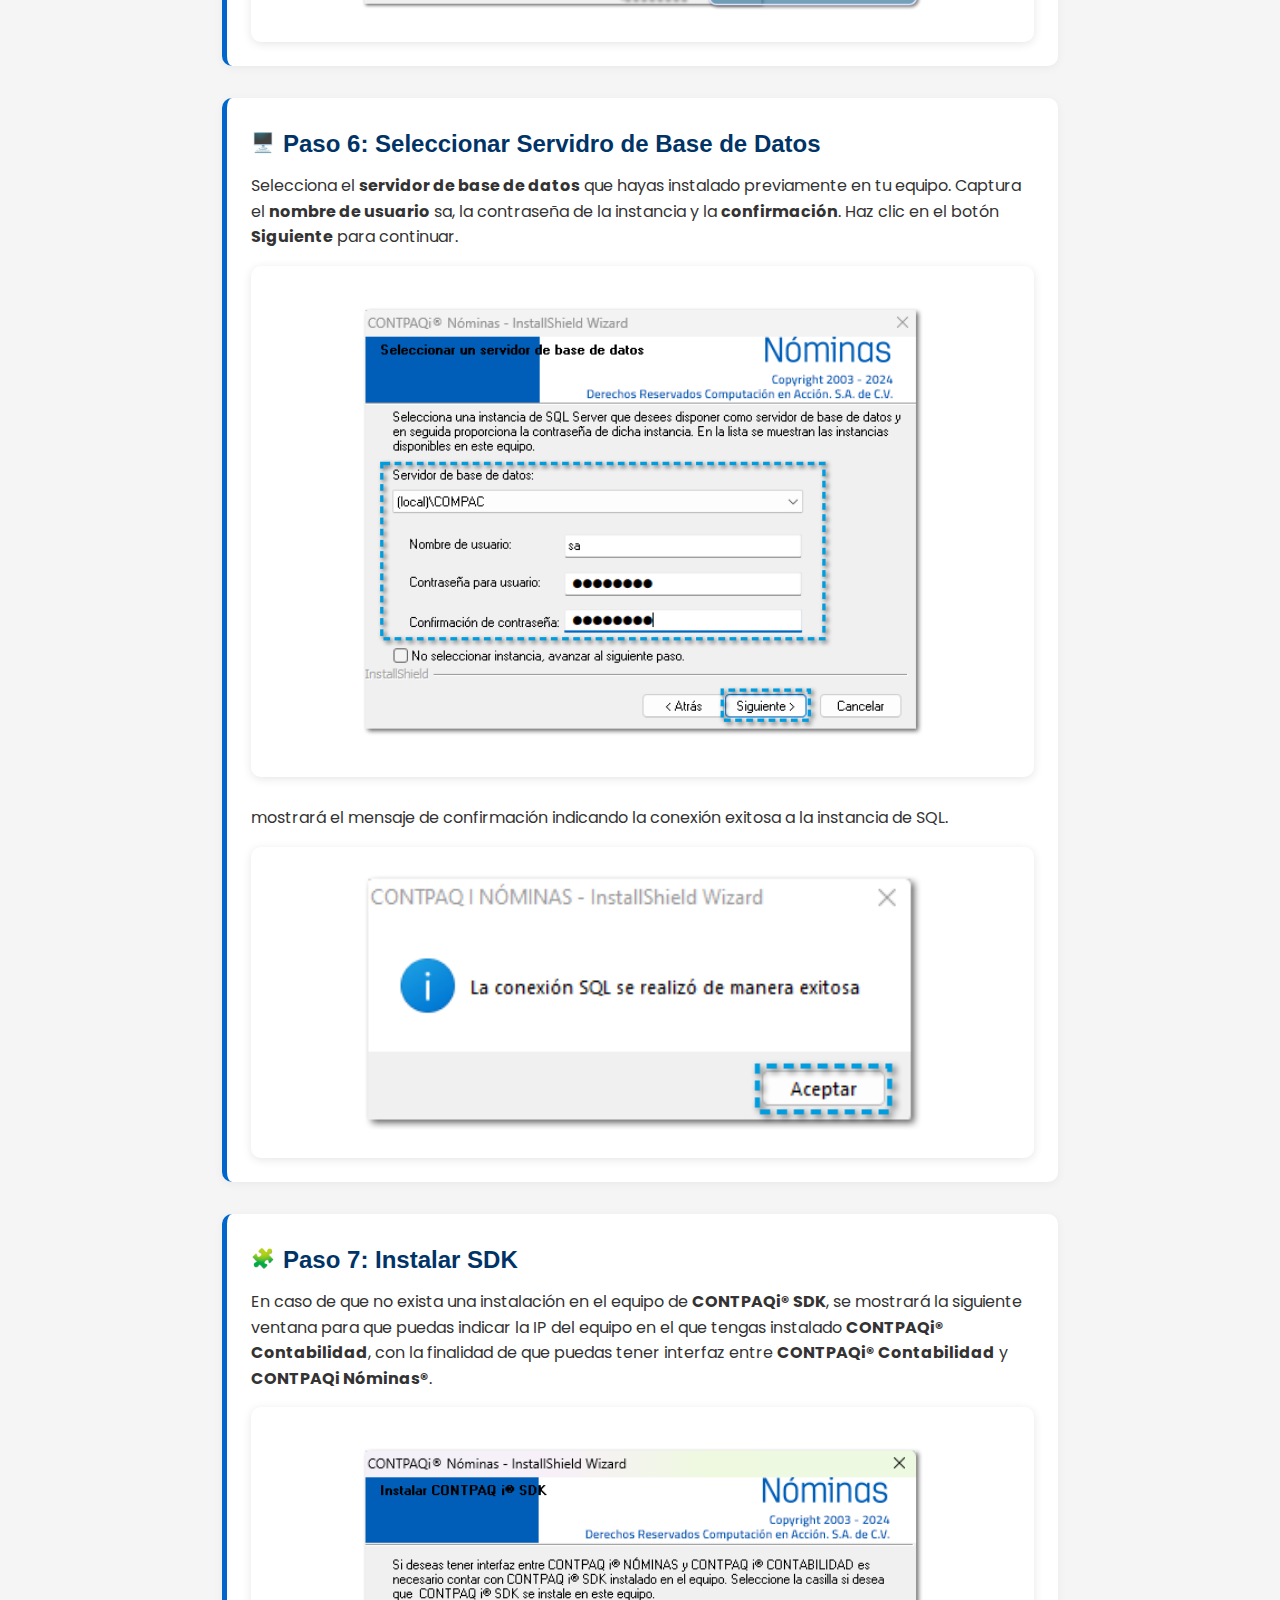
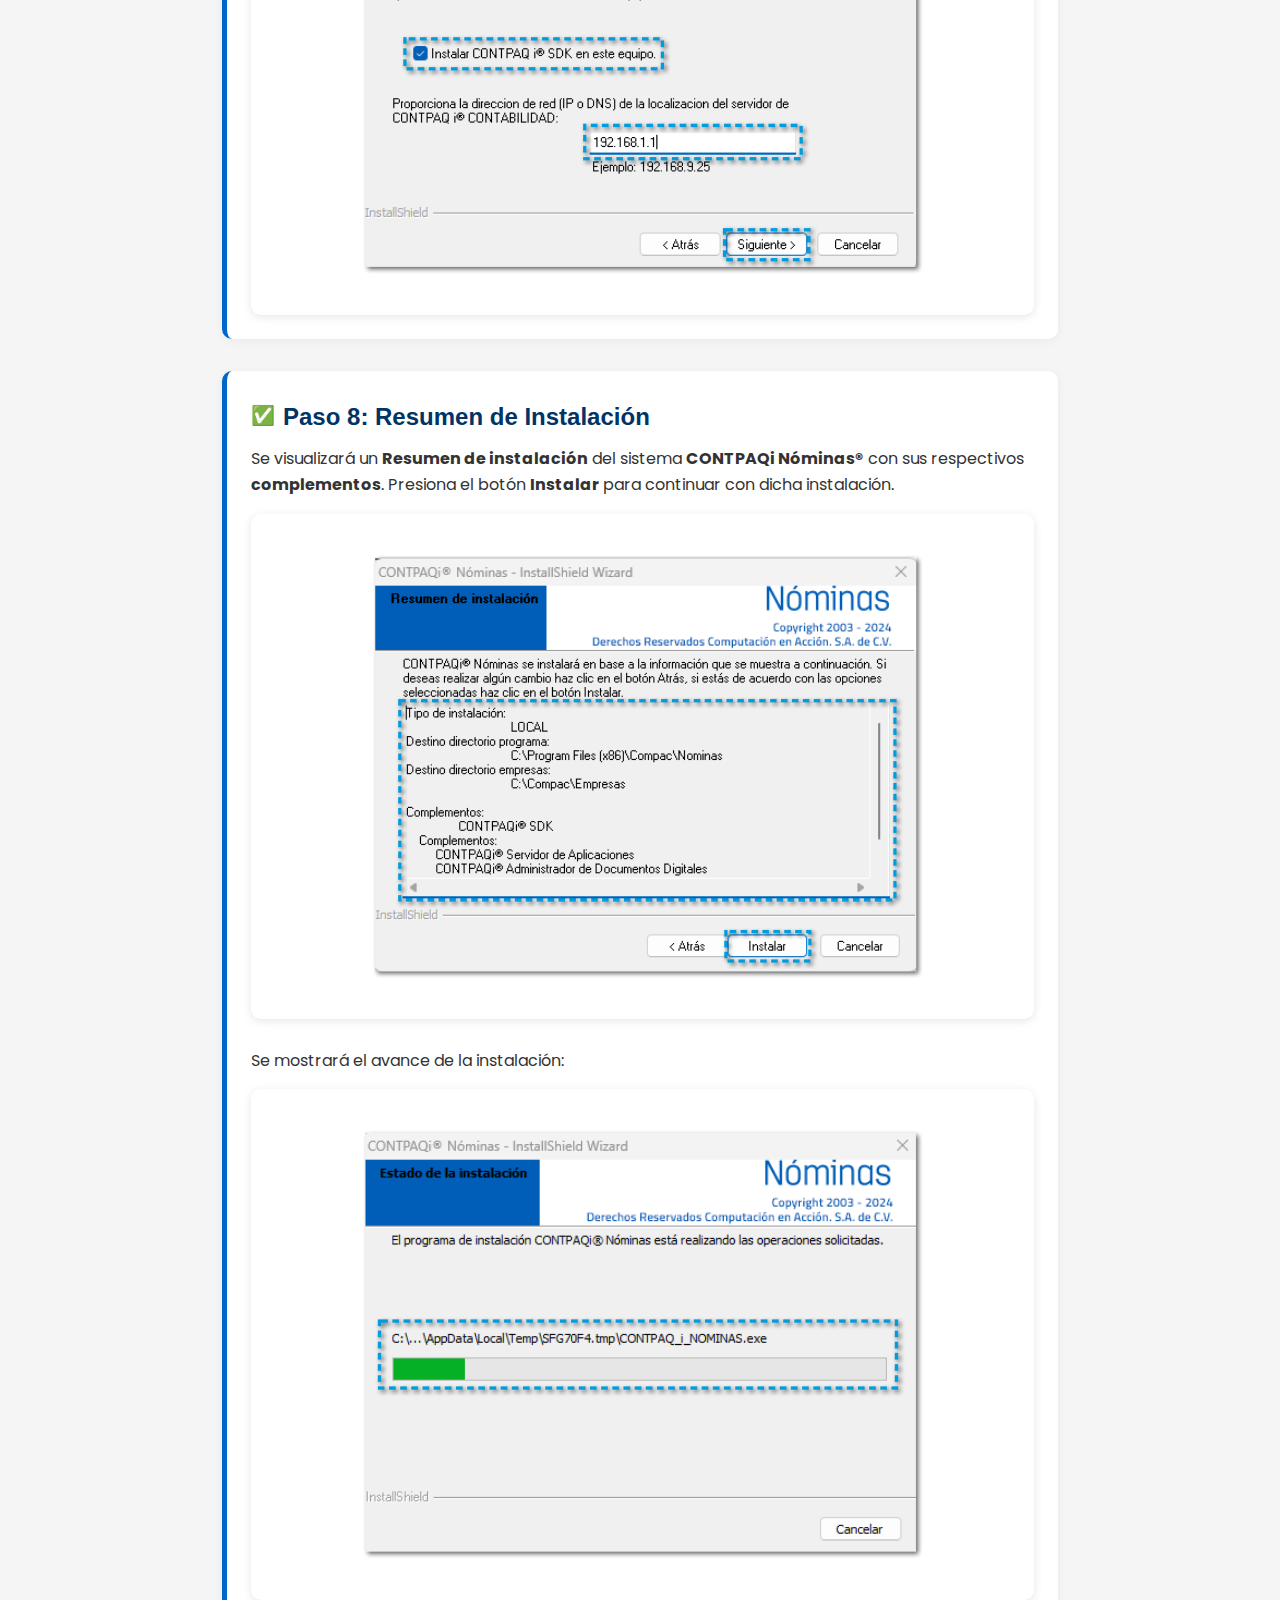
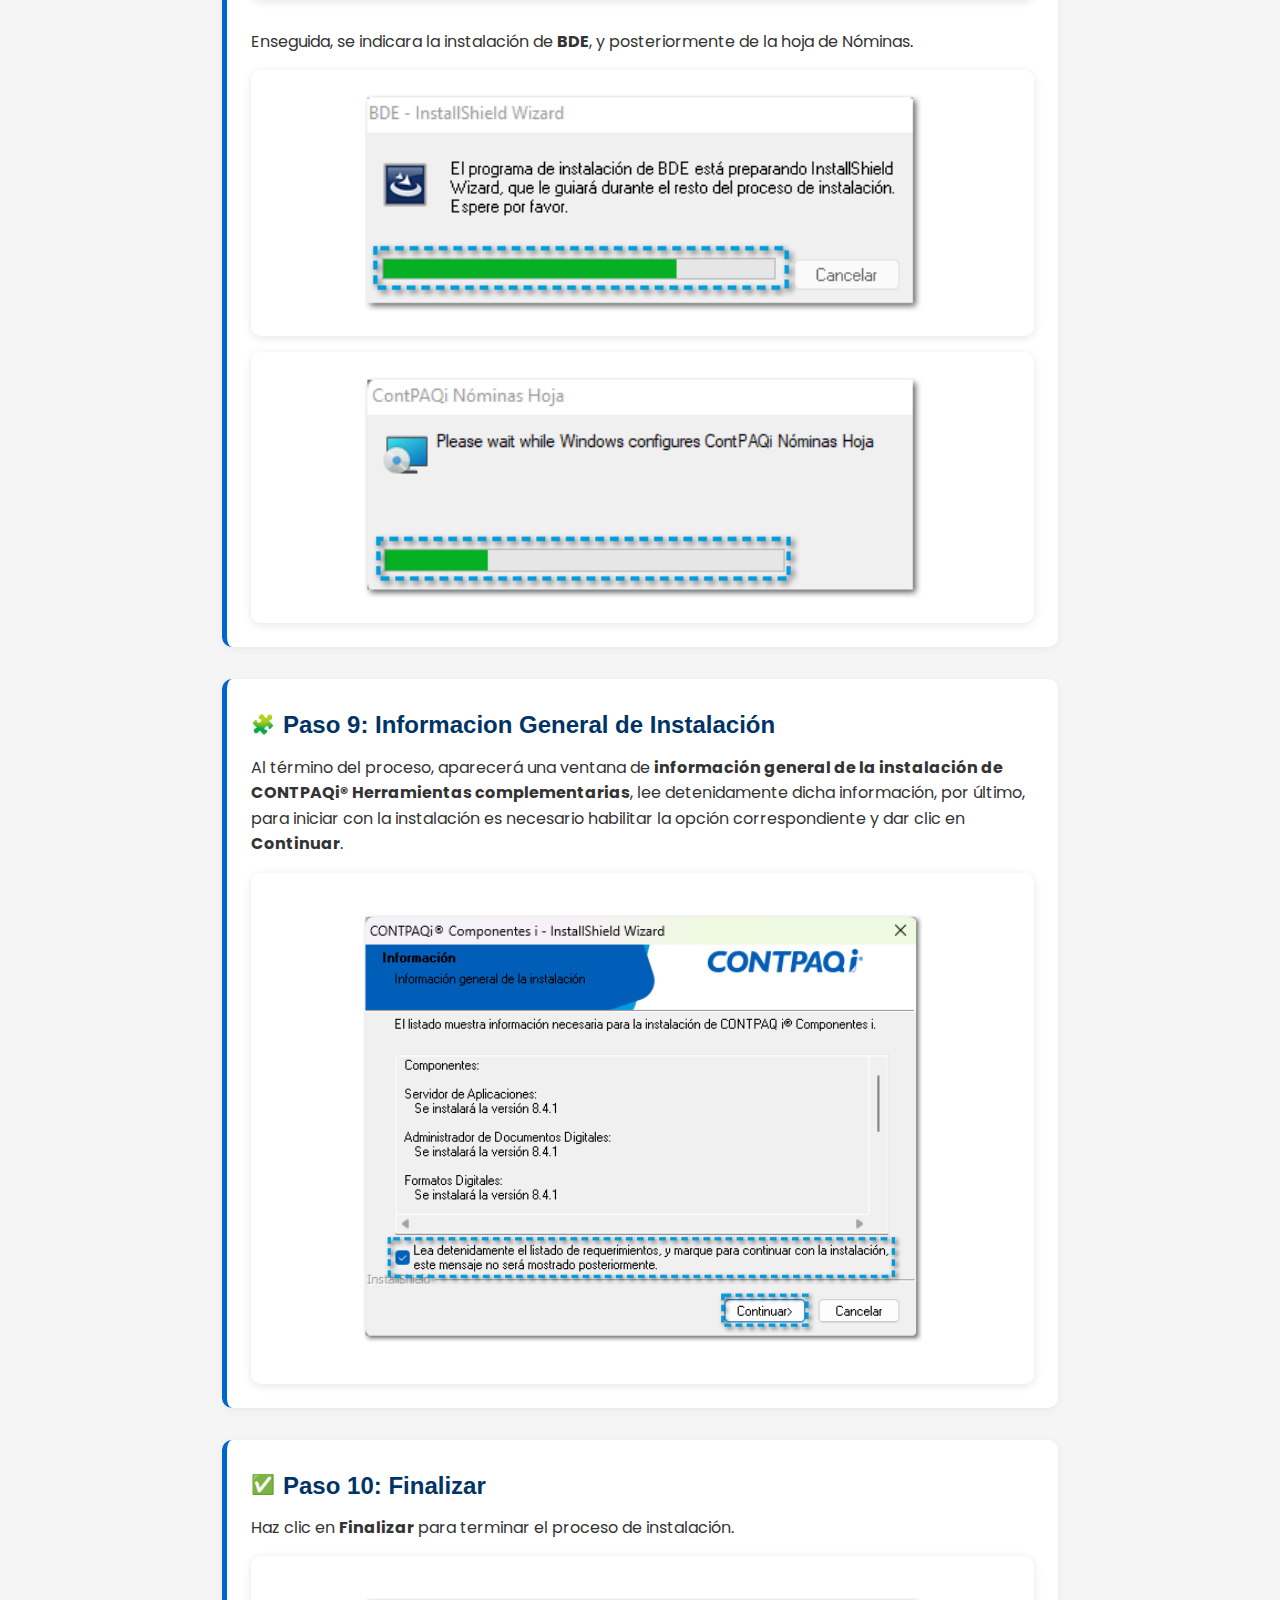
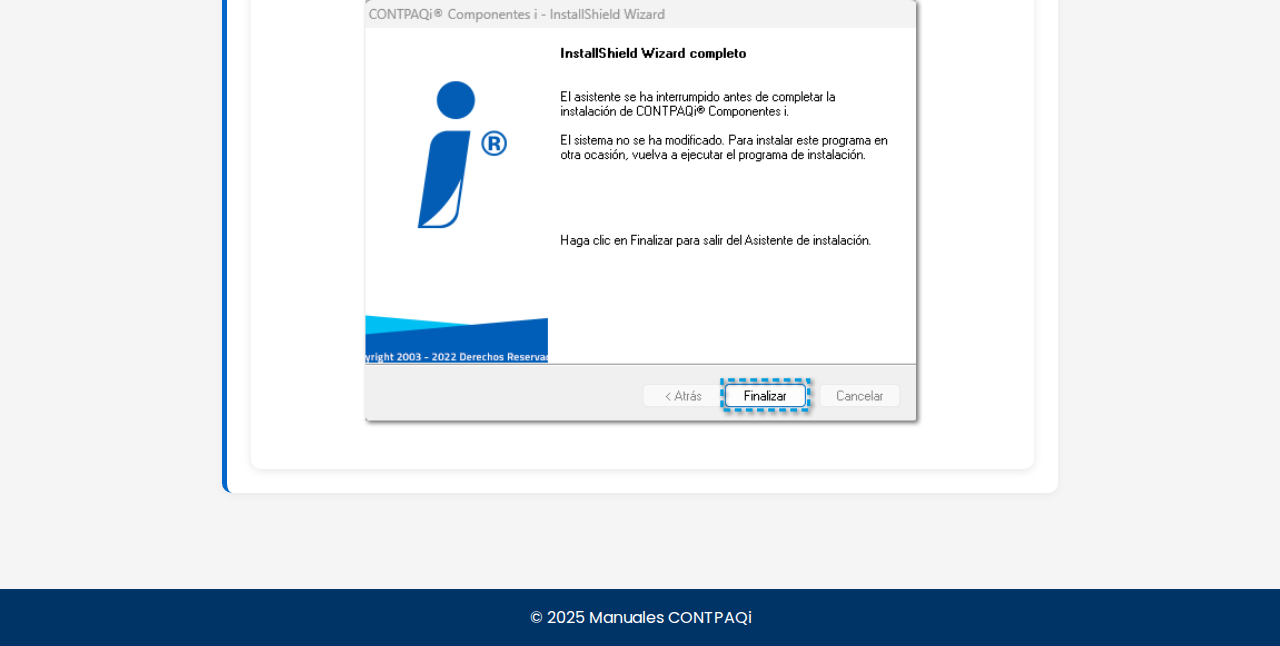
<file: nominas.html>
<!-- nominas.html -->
<!DOCTYPE html>
<html lang="es">
<head>
  <meta charset="UTF-8">
  <meta name="viewport" content="width=device-width, initial-scale=1.0">
  <title>Manual Nominas | CONTPAQi</title>
  <link rel="stylesheet" href="style.css">
  <link href="https://fonts.googleapis.com/css2?family=Poppins:wght@400;600&display=swap" rel="stylesheet">
</head>
<body>

    <header id="navbar">
        <div class="logo">CONTPAQi Manuales</div>
        <nav>
          <ul>
            <li><a href="index.html">Inicio</a></li>
            <li class="dropdown">
              <a href="#">Pasos</a>
              <ul class="dropdown-menu">
                <li><a href="#paso1">Paso 1</a></li>
                <li><a href="#paso2">Paso 2</a></li>
                <li><a href="#paso3">Paso 3</a></li>
                <li><a href="#paso4">Paso 4</a></li>
                <li><a href="#paso5">Paso 5</a></li>
                <li><a href="#paso6">Paso 6</a></li>
                <li><a href="#paso7">Paso 7</a></li>
                <li><a href="#paso8">Paso 8</a></li>
                <li><a href="#paso9">Paso 9</a></li>
                <li><a href="#paso10">Paso 10</a></li>
              </ul>
            </li>
          </ul>
        </nav>
      </header>

      <section class="heroNominas">
        <h1>Manual de instalación - Nominas</h1>
        <p>Guía paso a paso para instalar CONTPAQi Nominas.</p>
      </section>

      <main class="manual-content"> 
        <section class="requisitos">
          <h2><span class="emoji">🛒</span> Requisitos del sistema – Nominas</h2>
          <ul class="requisitos-lista">
            <li><span class="clave">Sistema Operativo:</span> Windows 10 / 11 o Windows Server 2016 / 2019 / 2022 (64 bits)</li>
            <li><span class="clave">Procesador:</span> Mínimo 2 núcleos @ 2.0 GHz — Recomendado 4 núcleos @ 3.0 GHz o más</li>
            <li><span class="clave">Memoria RAM:</span> Mínimo 8 GB — Recomendado 16 GB o más</li>
            <li><span class="clave">Disco Duro:</span> Mínimo 50 GB libres — Recomendado SSD con 100 GB libres</li>
          </ul>
        </section>

        <section id="paso1" class="paso">
            <h2><span class="emoji">📄</span> Paso 1: Ejecutar Instalador</h2>
            <p>En la carpeta descomprimida en la que se descargó el sistema, encontrarás el instalador <strong>CONTPAQi Nóminas®</strong>, haz clic derecho sobre él y ejecútalo como <strong>Administrador</strong> para iniciar la instalación.</p>
      
            <div class="imagen-zoom">
              <img src="img/nominas 1.png" alt="Seleccionar instalación personalizada" loading="lazy"/>
            </div>
            </section>

            <section id="paso2" class="paso">
                <h2><span class="emoji">🧩</span> Paso 2: Inicio de Instalación</h2>
                <p>Se mostrará el splash del sistema:</p>
          
              
                <div class="imagen-zoom">
                  <img src="img/nominas 2.png" alt="Seleccionar instalación personalizada" loading="lazy"/>
                </div>
                <br>
                <p>Posteriormente en la ventana de <strong>Bienvenida</strong>, haz clic en el botón <strong>Siguiente</strong> para continuar.</p>
          
                <div class="imagen-zoom">
                    <img src="img/nominas 3.png" alt="Seleccionar instalación personalizada" loading="lazy"/>
                  </div>
              </section>

              <section id="paso3" class="paso">
                <h2><span class="emoji">🧩</span> Paso 3: Acuerdos de Licencia</h2>
                <p><strong>Lee</strong>cuidadosamente los acuerdos de licencia y servicio.<strong> Acepta los términos</strong> y haz clic en el botón <strong>Siguiente</strong>.</p>
          
              
                <div class="imagen-zoom">
                  <img src="img/nominas 4.png" alt="Seleccionar instalación personalizada" loading="lazy"/>
                </div>
              </section>

              <section id="paso4" class="paso">
                <h2><span class="emoji">🧩</span> Paso 4: Tipo de Instalación</h2>
                <p>Selecciona el <strong>Tipo instalación</strong> que deseas para la instalación de tú sistema, y, haz clic en Siguiente.
                  En este ejemplo seleccionaremos la instalación: <strong>Local</strong>.</p>
          
                <div class="imagen-zoom">
                  <img src="img/nominas 5.png" alt="Seleccionar instalación personalizada" loading="lazy"/>
                </div>
                <br>
                <p>Se mostrará la siguiente ventana en la que podrás decidir si deseas que el sistema busque en automático actualizaciones pendientes por medio del conector <strong>instalia®</strong>, para que puedas realizar la instalación.</p>
          
                <div class="imagen-zoom">
                    <img src="img/nominas 6.png" alt="Seleccionar instalación personalizada" loading="lazy"/>
                  </div>
                </section>

                <section id="paso5" class="paso">
                    <h2><span class="emoji">🧩</span> Paso 5: Ubiacion Destino</h2>
                    <p>Antes de iniciar el proceso de instalación, se mostrará una ventana que te indicara las rutas por default del sistema: <strong>Ruta de Programas</strong> (Ejecutables del sistema) y la <strong>Ruta de Empresas</strong>, haz clic en el botón <strong>Siguiente</strong></p>
              
                    <div class="imagen-zoom">
                      <img src="img/nominas 7.png" alt="Seleccionar instalación personalizada" loading="lazy"/>
                    </div>
                    </section>

                    <section id="paso6" class="paso">
                        <h2><span class="emoji">🖥️</span> Paso 6: Seleccionar Servidro de Base de Datos</h2>
                        <p>Selecciona el <strong>servidor de base de datos</strong> que hayas instalado previamente en tu equipo. Captura el <strong>nombre de usuario</strong> sa, la contraseña de la instancia y la <strong>confirmación</strong>.
                          Haz clic en el botón <strong>Siguiente</strong> para continuar.</p>
                
                        <div class="imagen-zoom">
                          <img src="img/nominas 8.png" alt="Seleccionar instalación personalizada" loading="lazy"/>
                        </div>
                        <br>
                        <p> mostrará el mensaje de confirmación indicando la conexión exitosa a la instancia de SQL.</p>
                
                        <div class="imagen-zoom">
                            <img src="img/nominas 9.png" alt="Seleccionar instalación personalizada" loading="lazy"/>
                          </div>
                      </section>

                      <section id="paso7" class="paso">
                        <h2><span class="emoji">🧩</span> Paso 7: Instalar SDK</h2>
                        <p>En caso de que no exista una instalación en el equipo de <strong>CONTPAQi® SDK</strong>, se mostrará la siguiente ventana para que puedas indicar la IP del equipo en el que tengas instalado <strong>CONTPAQi® Contabilidad</strong>, con la finalidad de que puedas tener interfaz entre <strong>CONTPAQi® Contabilidad</strong> y <strong>CONTPAQi Nóminas®</strong>.</p>
                  
                      
                        <div class="imagen-zoom">
                          <img src="img/nominas 10.png" alt="Seleccionar instalación personalizada" loading="lazy"/>
                        </div>
                      </section>

                      <section id="paso8" class="paso">
                        <h2><span class="emoji">✅</span> Paso 8: Resumen de Instalación</h2>
                        <p>Se visualizará un <strong>Resumen de instalación</strong> del sistema <strong>CONTPAQi Nóminas®</strong> con sus respectivos <strong>complementos</strong>. Presiona el botón <strong>Instalar</strong> para continuar con dicha instalación.</p>
                  
                        <div class="imagen-zoom">
                          <img src="img/nominas 11.png" alt="Seleccionar instalación personalizada" loading="lazy"/>
                        </div>
                        <br>
                        <p> Se mostrará el avance de la instalación:</p>
                
                        <div class="imagen-zoom">
                            <img src="img/nominas 12.png" alt="Seleccionar instalación personalizada" loading="lazy"/>
                          </div>
                          <br>
                        <p>Enseguida, se indicara la instalación de <strong>BDE</strong>, y posteriormente de la hoja de Nóminas.</p>
                
                        <div class="imagen-zoom">
                            <img src="img/nominas 13.png" alt="Seleccionar instalación personalizada" loading="lazy"/>
                          </div>
                          <div class="imagen-zoom">
                            <img src="img/nominas 14.png" alt="Seleccionar instalación personalizada" loading="lazy"/>
                          </div>
                        </section>

                        <section id="paso9" class="paso">
                          <h2><span class="emoji">🧩</span> Paso 9: Informacion General de Instalación</h2>
                          <p>Al término del proceso, aparecerá una ventana de <strong> información general de la instalación de CONTPAQi® Herramientas complementarias</strong>, lee detenidamente dicha información, por último, para iniciar con la instalación es necesario habilitar la opción correspondiente y dar clic en <strong>Continuar</strong>.</p>
                    
                          <div class="imagen-zoom">
                            <img src="img/nominas 15.png" alt="Seleccionar instalación personalizada" loading="lazy"/>
                          </div>
                          </section>

                          <section id="paso10" class="paso">
                            <h2><span class="emoji">✅</span> Paso 10: Finalizar</h2>
                            <p>Haz clic en <strong>Finalizar</strong> para terminar el proceso de instalación.</p>
                      
                            <div class="imagen-zoom">
                              <img src="img/nominas 16.png" alt="Seleccionar instalación personalizada" loading="lazy"/>
                            </div>
                            </section>

        </main>

  <footer>
    <p>&copy; 2025 Manuales CONTPAQi</p>
  </footer>
  <script>
    const navbar = document.getElementById("navbar");
  
    // Ocultar al hacer scroll hacia abajo
    let lastScroll = 0;
    window.addEventListener("scroll", () => {
      const currentScroll = window.pageYOffset;
  
      if (currentScroll > lastScroll) {
        // Scroll hacia abajo
        navbar.classList.add("hidden");
      } else {
        // Scroll hacia arriba
        navbar.classList.remove("hidden");
      }
  
      lastScroll = currentScroll;
    });
  
    // Mostrar cuando el cursor se acerque a la parte superior
    document.addEventListener("mousemove", (e) => {
      if (e.clientY <= 60) {
        navbar.classList.remove("hidden");
      }
    });
  </script>

</body>
</html>
</file>
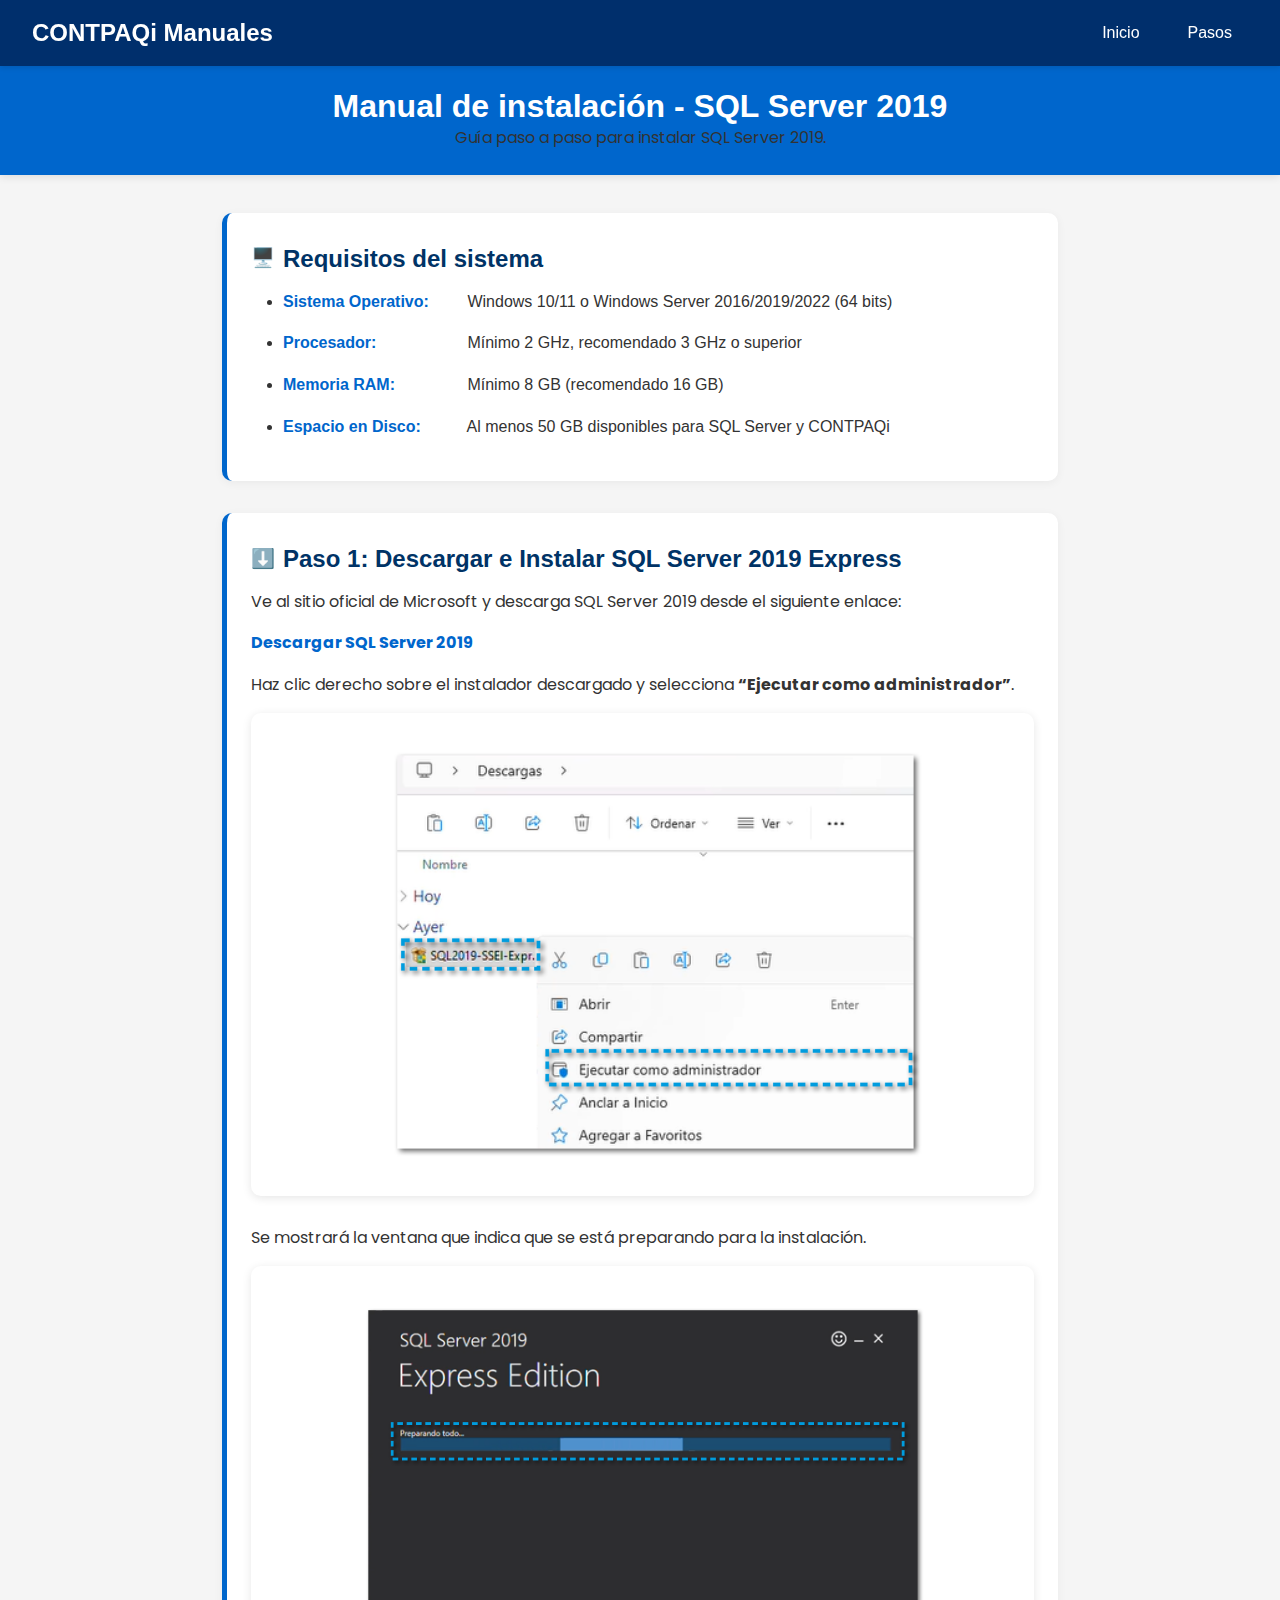
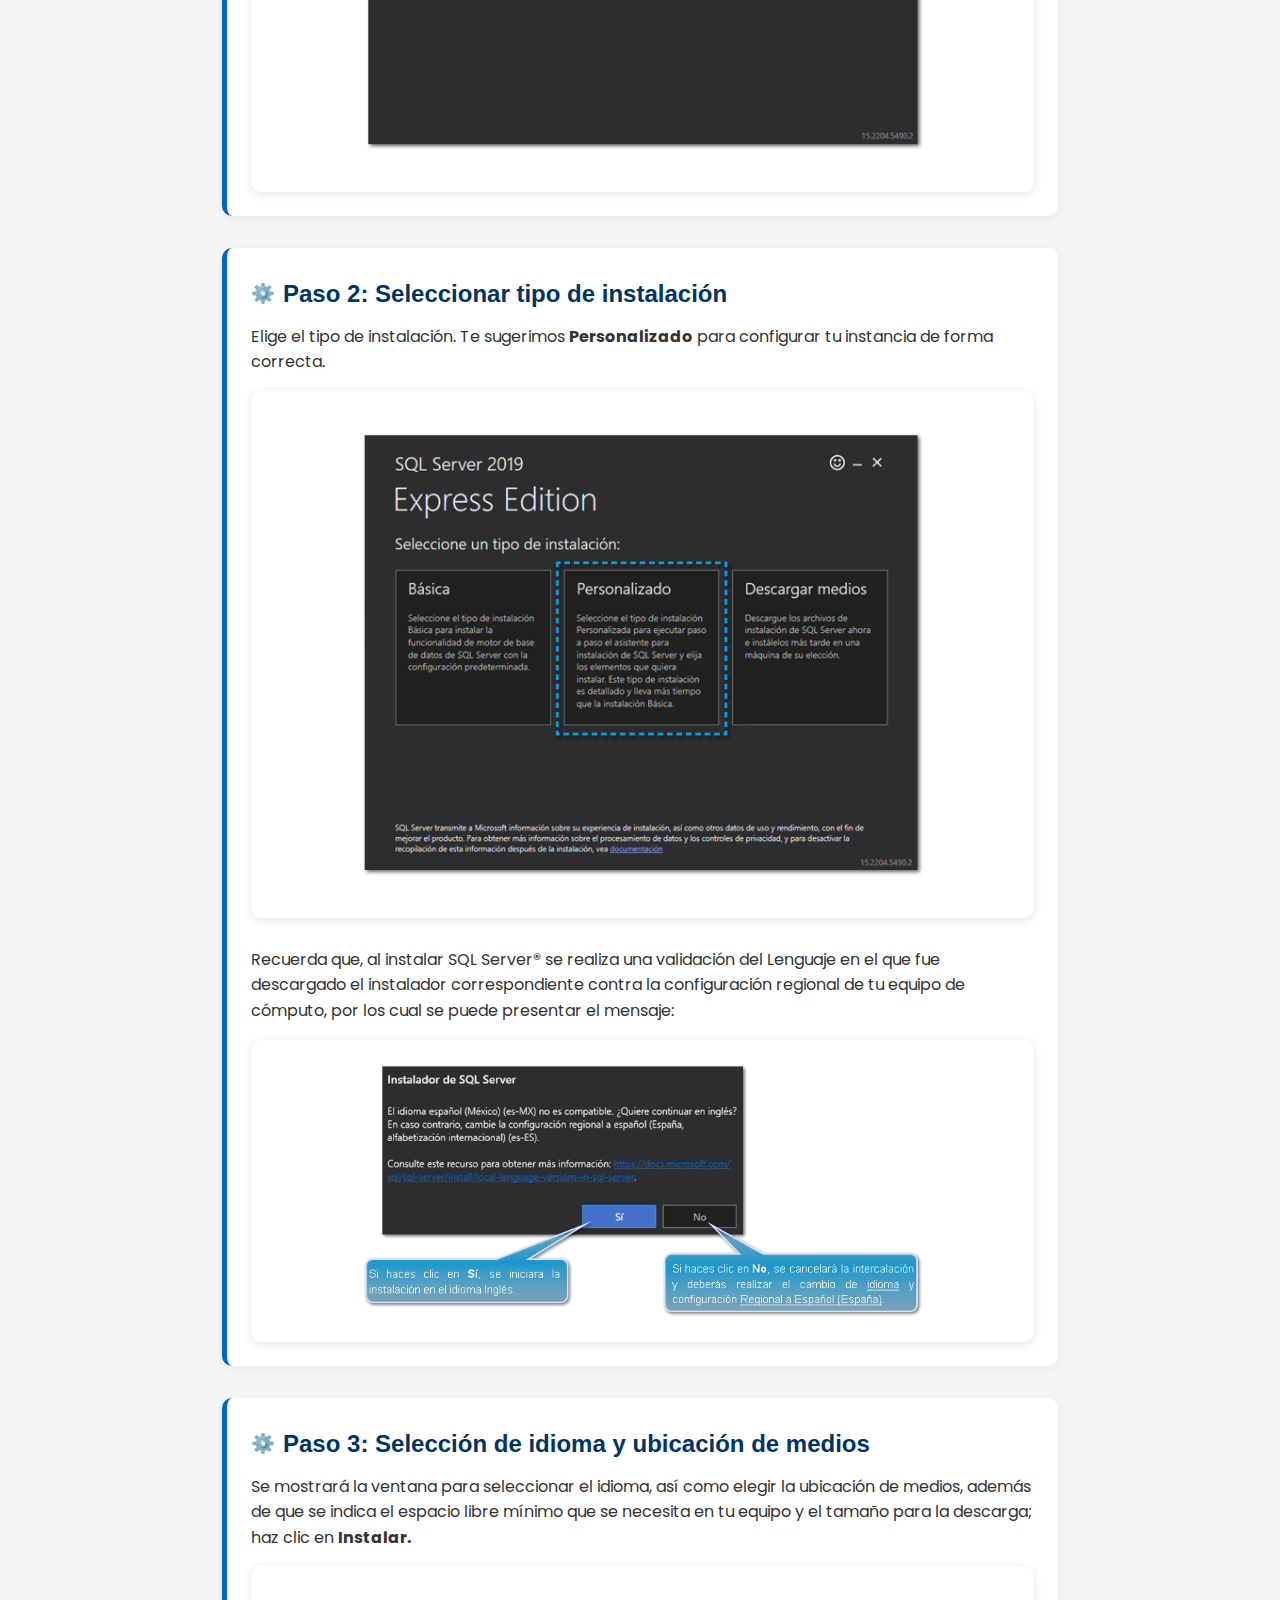
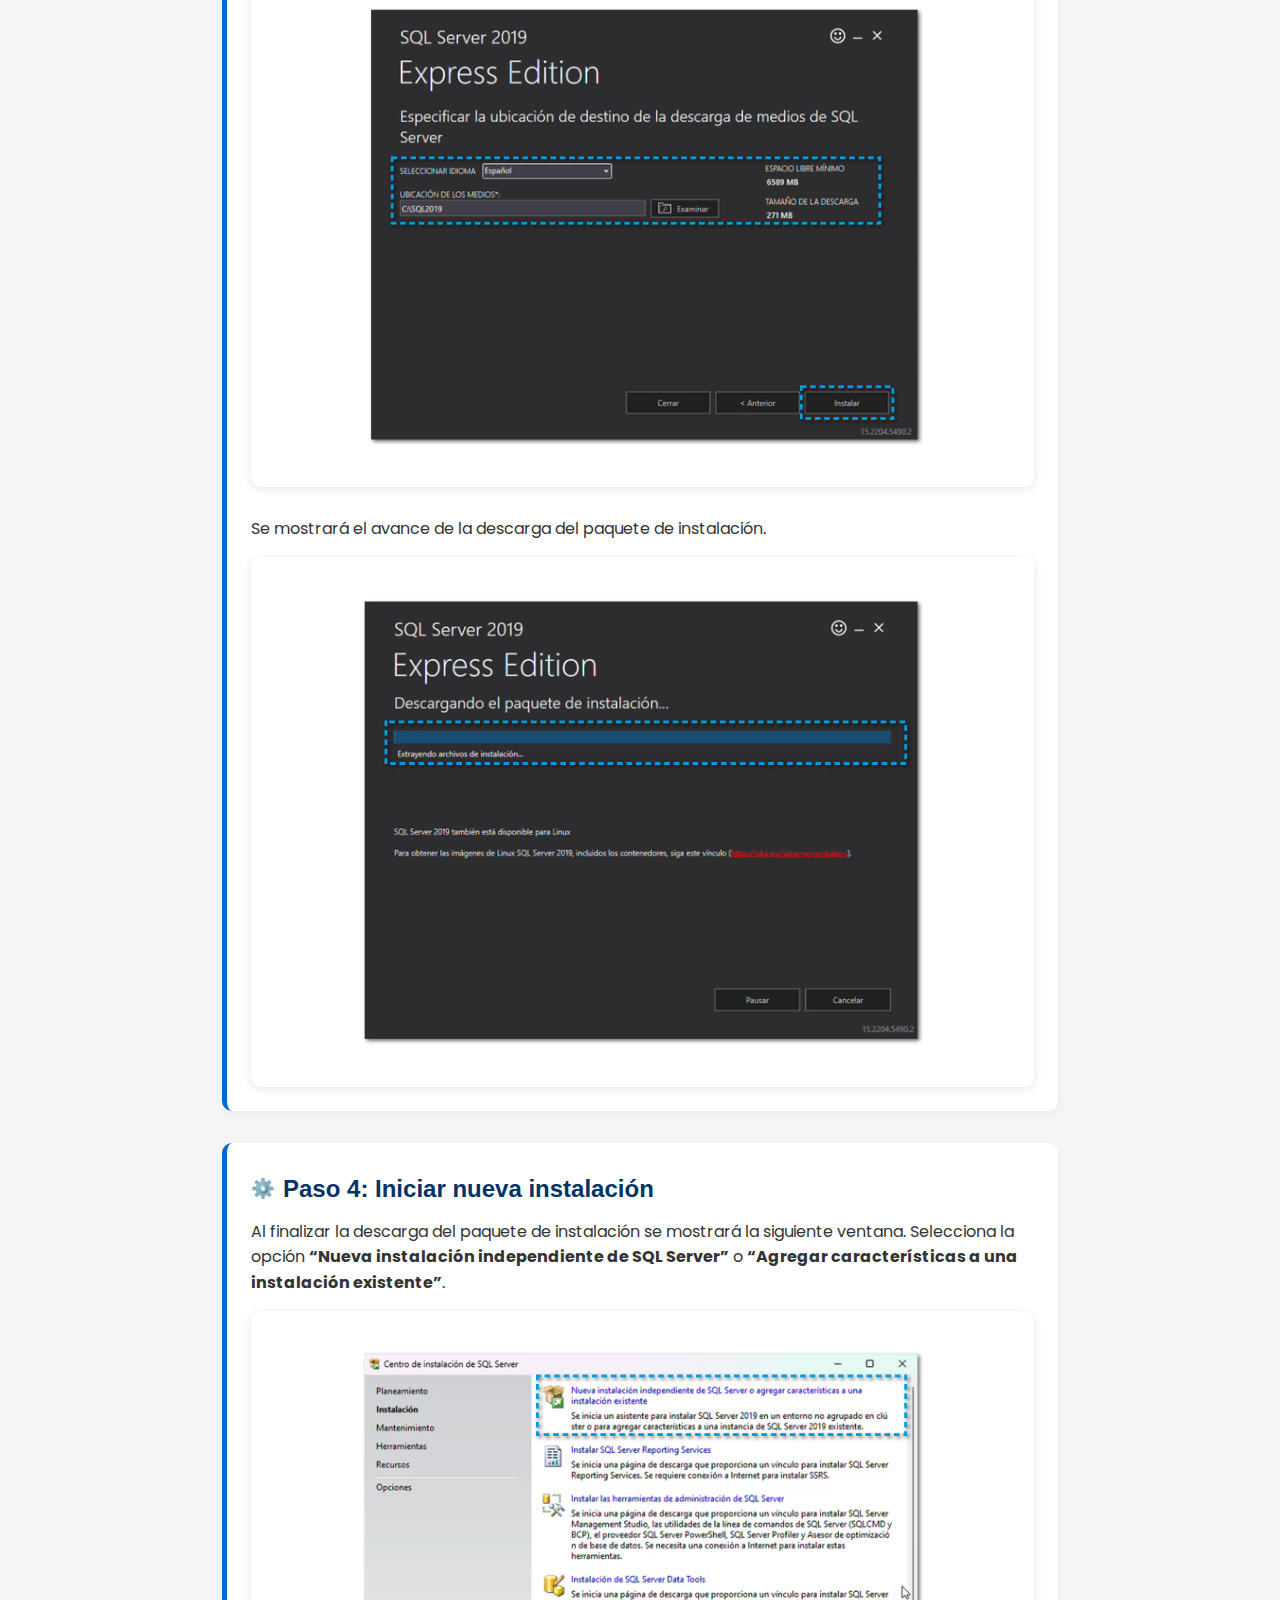
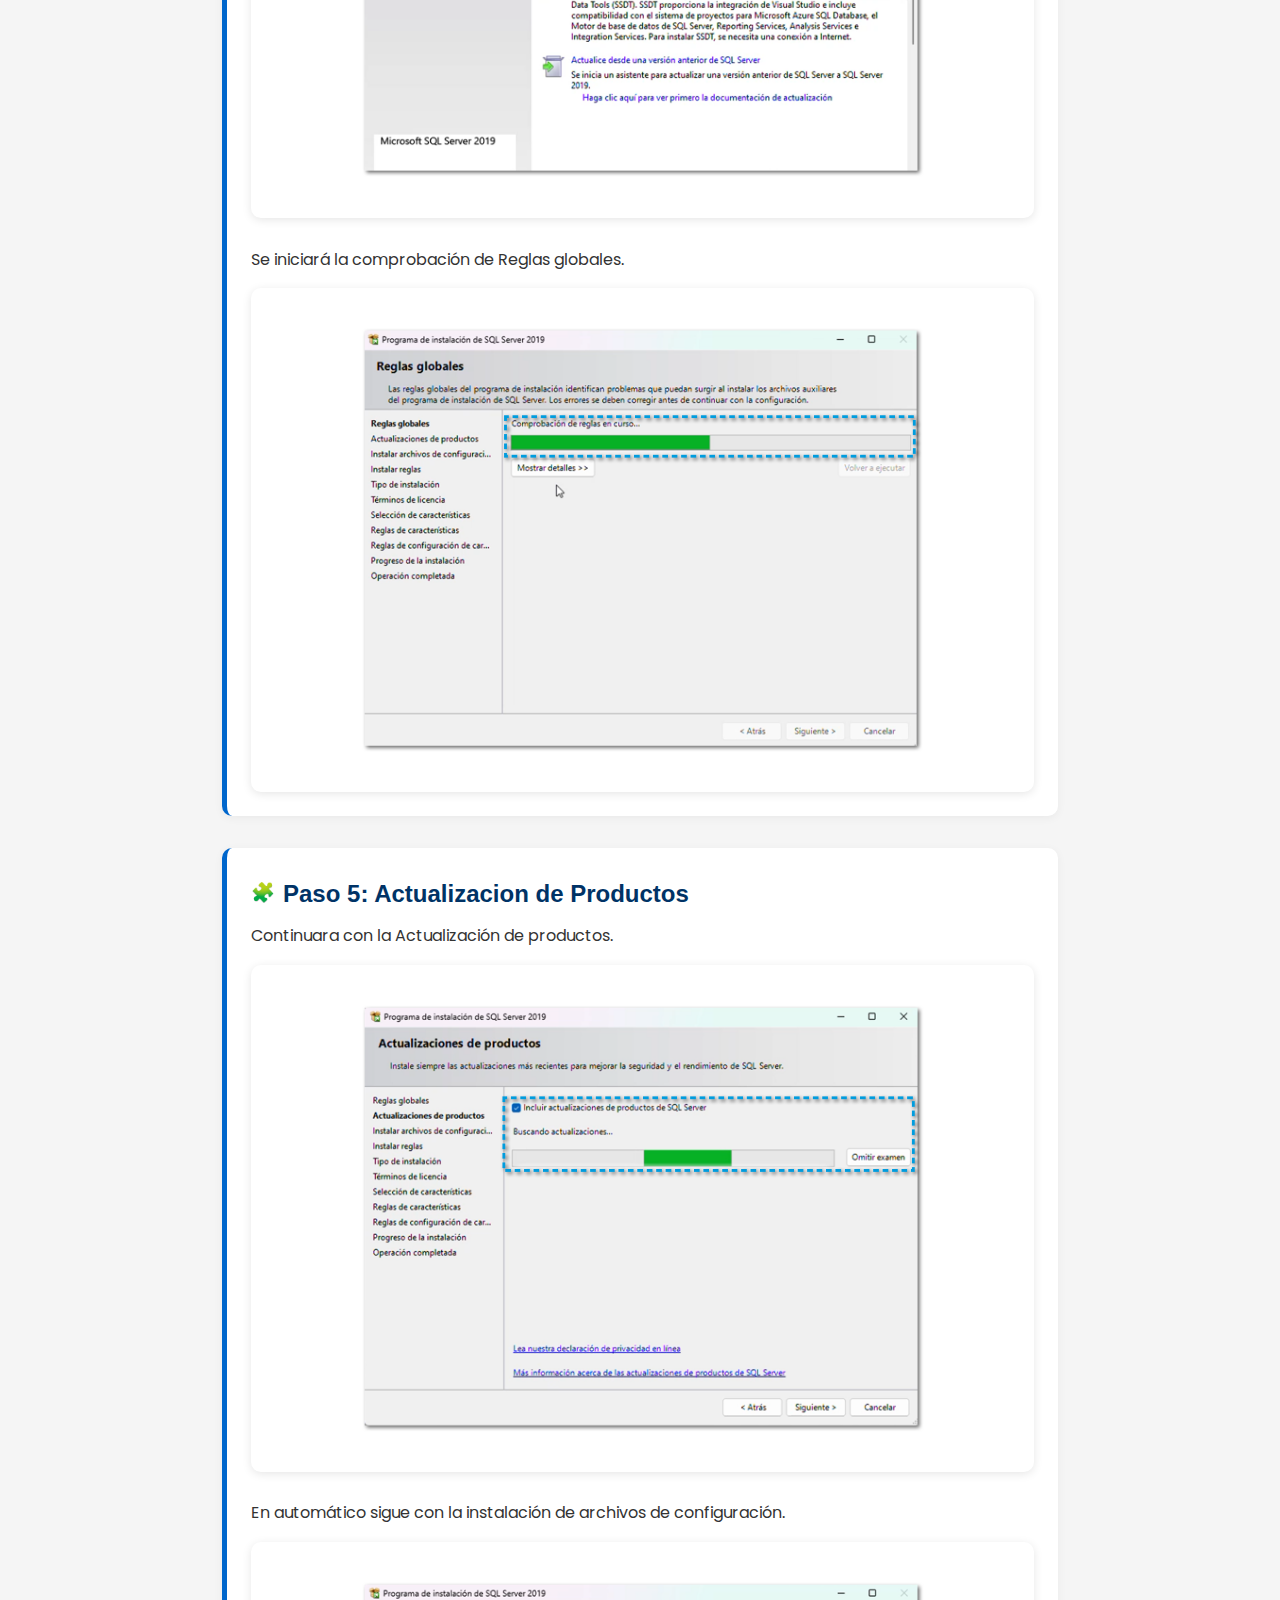
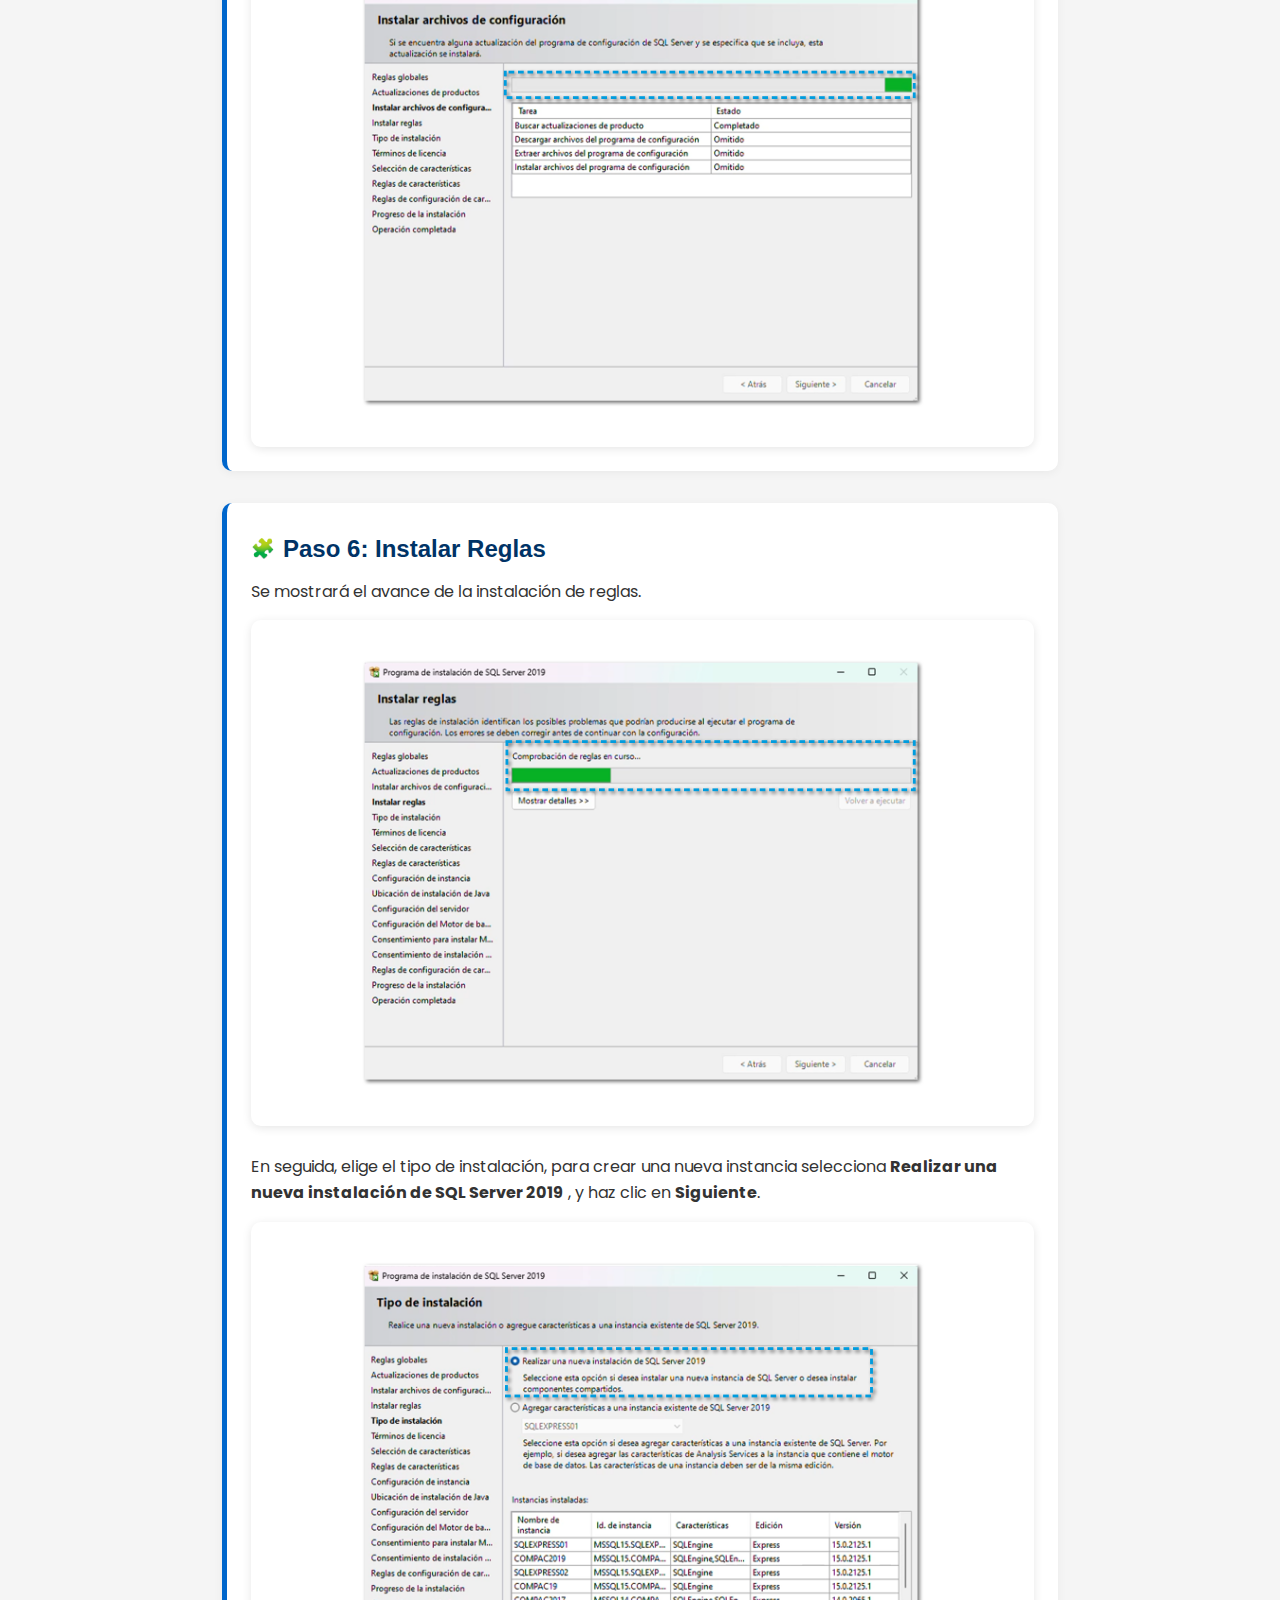
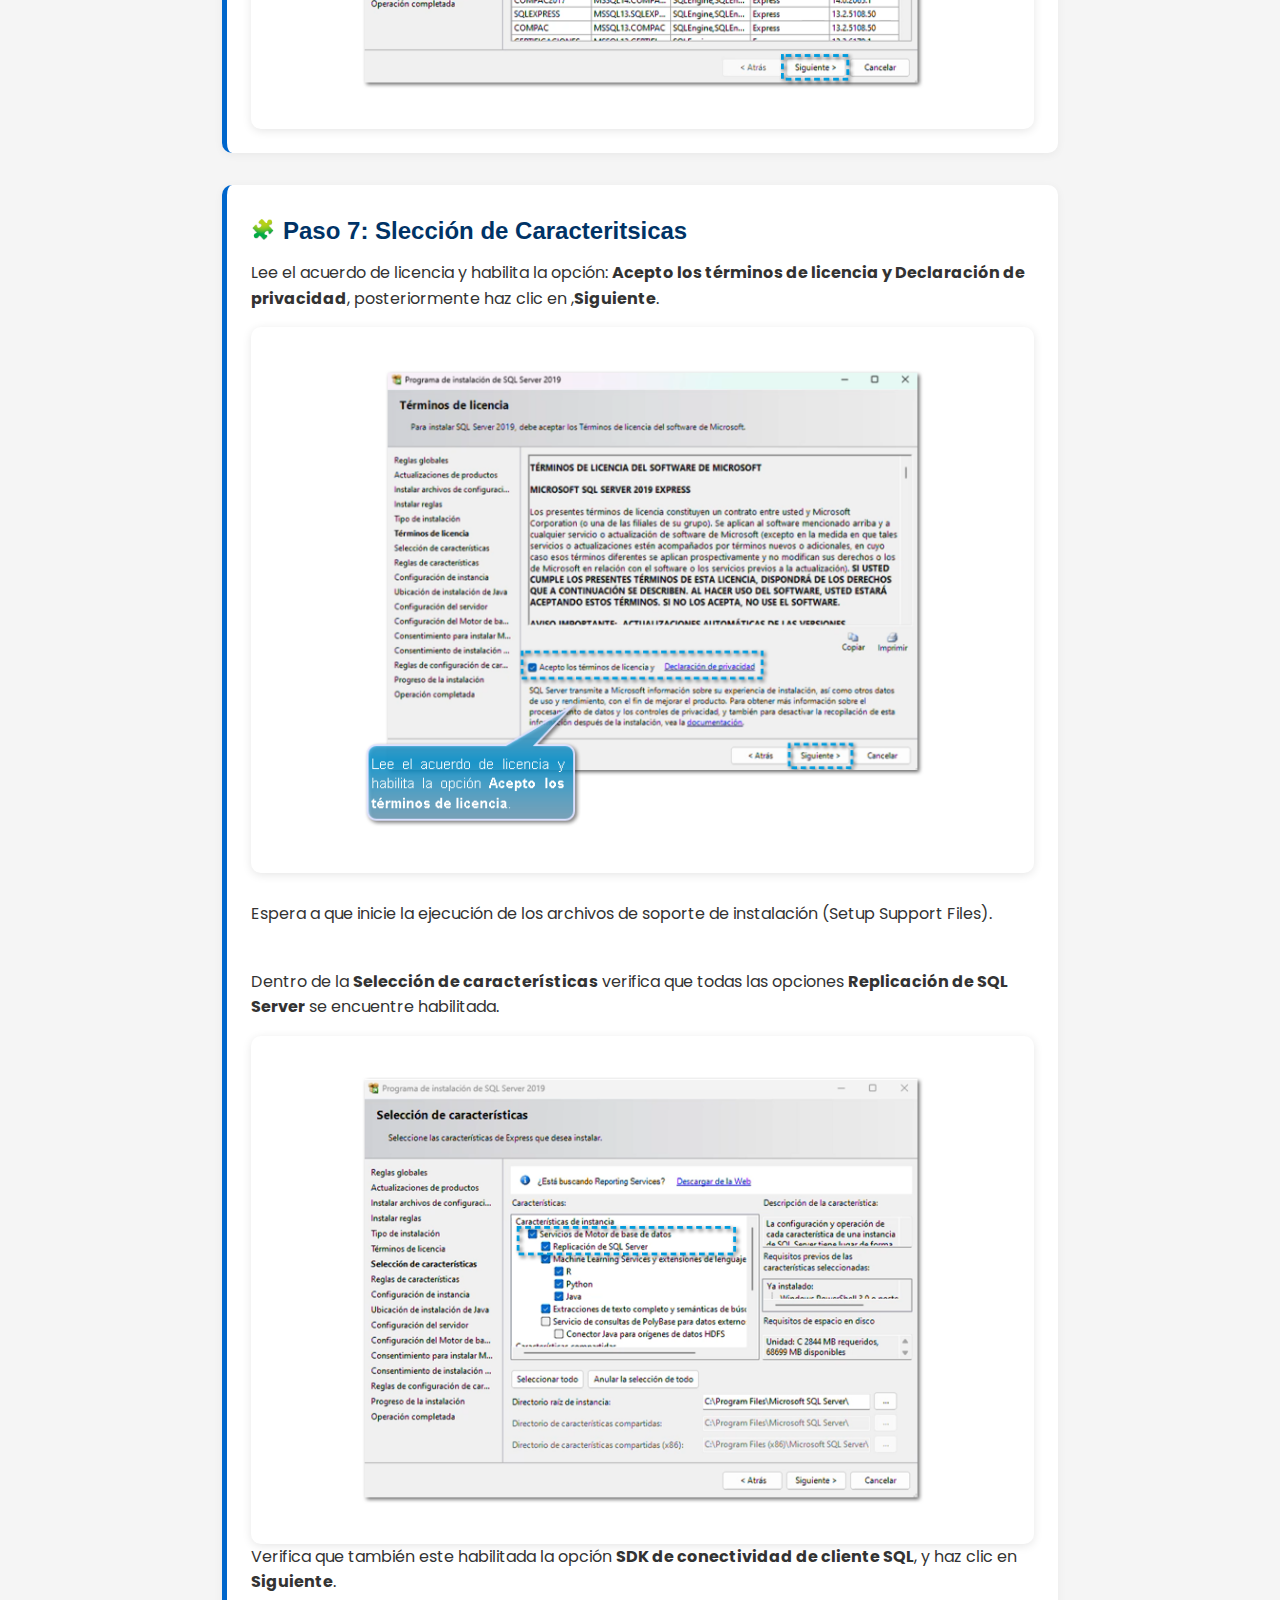
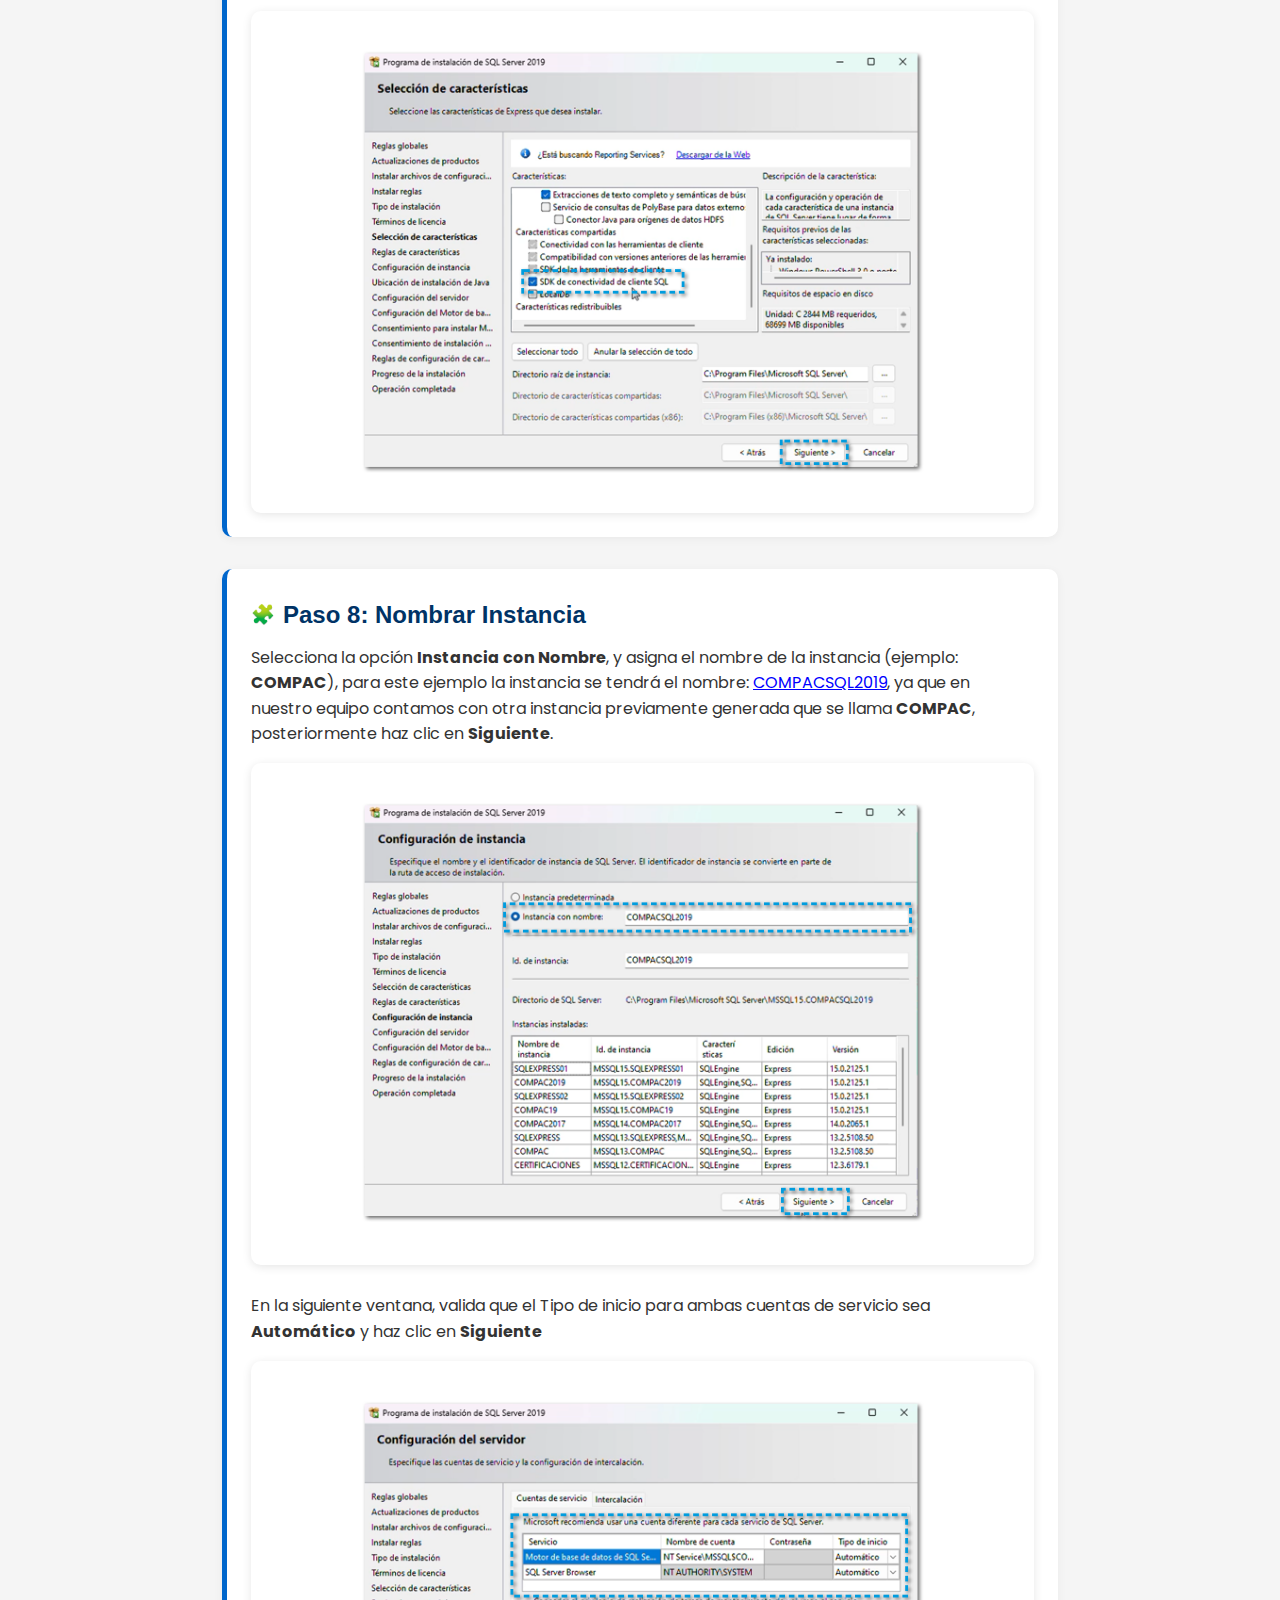
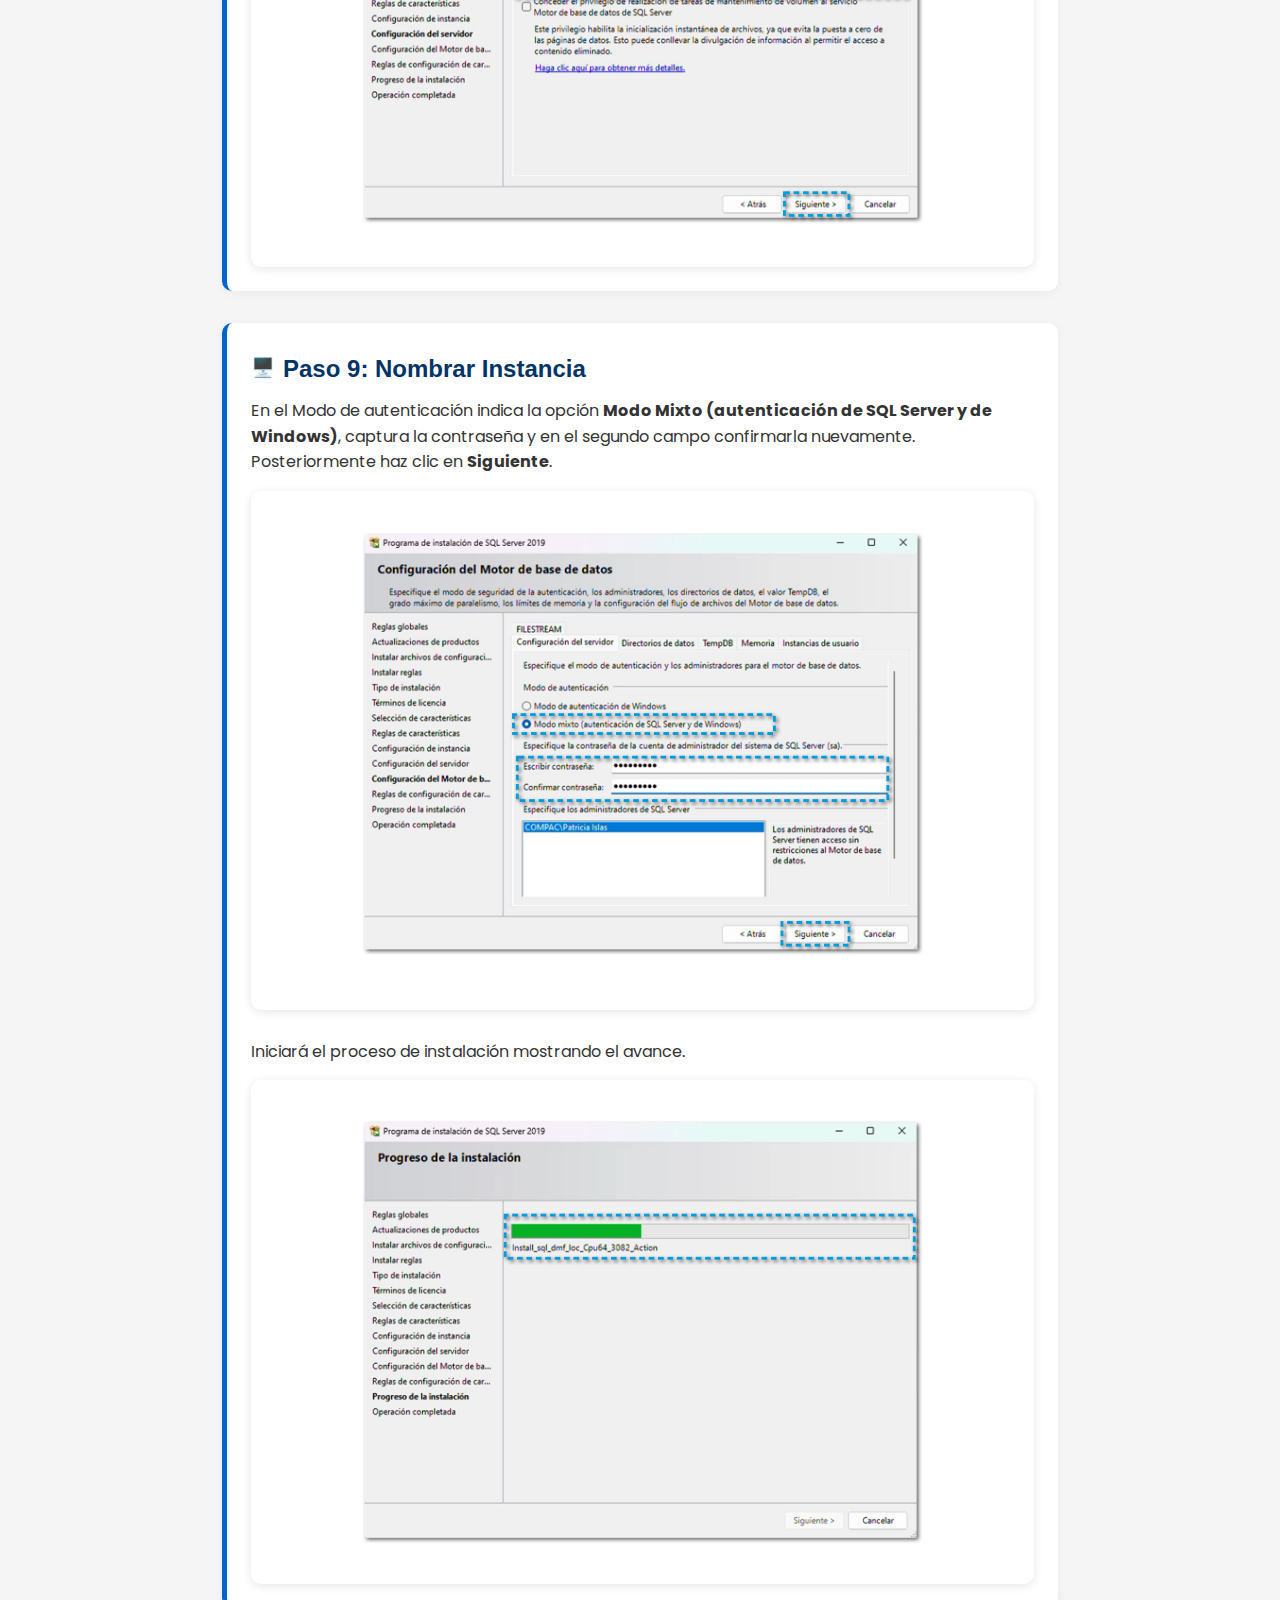
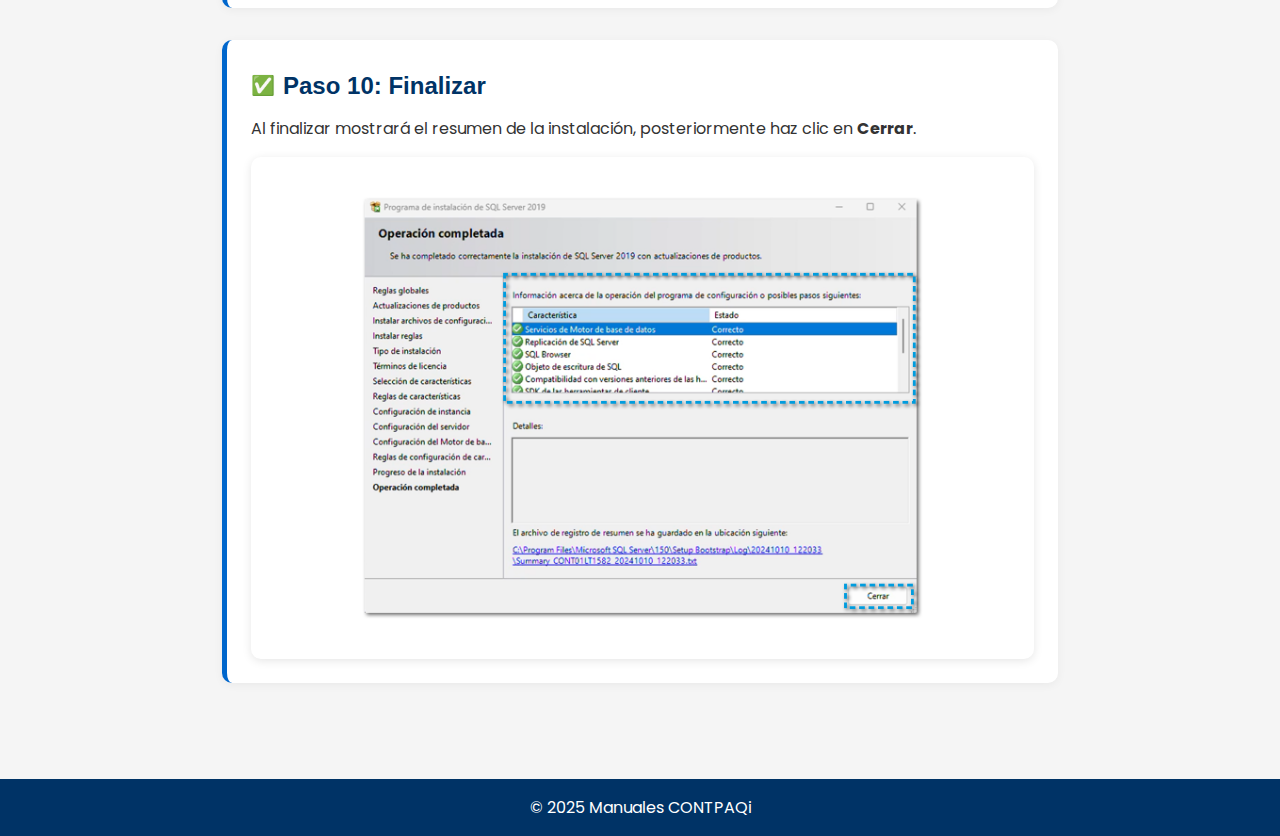
<file: sqlserver.html>
<!DOCTYPE html>
<html lang="es">
<head>
  <meta charset="UTF-8">
  <meta name="viewport" content="width=device-width, initial-scale=1.0">
  <title>Manual Contabilidad | CONTPAQi</title>
  <link rel="stylesheet" href="style.css">
  <link href="https://fonts.googleapis.com/css2?family=Poppins:wght@400;600&display=swap" rel="stylesheet">
</head>
<body>

  <header id="navbar">
    <div class="logo">CONTPAQi Manuales</div>
    <nav>
      <ul>
        <li><a href="index.html">Inicio</a></li>
        <li class="dropdown">
          <a href="#">Pasos</a>
          <ul class="dropdown-menu">
            <li><a href="#paso1">Paso 1</a></li>
            <li><a href="#paso2">Paso 2</a></li>
            <li><a href="#paso3">Paso 3</a></li>
            <li><a href="#paso4">Paso 4</a></li>
            <li><a href="#paso5">Paso 5</a></li>
            <li><a href="#paso6">Paso 6</a></li>
            <li><a href="#paso7">Paso 7</a></li>
            <li><a href="#paso8">Paso 8</a></li>
            <li><a href="#paso9">Paso 9</a></li>
            <li><a href="#paso10">Paso 10</a></li>
          </ul>
        </li>
      </ul>
    </nav>
  </header>
  
  <section class="herosql">
    <h1>Manual de instalación - SQL Server 2019</h1>
    <p>Guía paso a paso para instalar SQL Server 2019.</p>
  </section>
  

  <main class="manual-content">
    <article>
      <section class="requisitos">
        <h2><span class="emoji">🖥️</span> Requisitos del sistema</h2>
        <ul class="requisitos-lista">
          <li><span class="clave">Sistema Operativo:</span> Windows 10/11 o Windows Server 2016/2019/2022 (64 bits)</li>
          <li><span class="clave">Procesador:</span> Mínimo 2 GHz, recomendado 3 GHz o superior</li>
          <li><span class="clave">Memoria RAM:</span> Mínimo 8 GB (recomendado 16 GB)</li>
          <li><span class="clave">Espacio en Disco:</span> Al menos 50 GB disponibles para SQL Server y CONTPAQi</li>
        </ul>
      </section>
      

      <section id="paso1" class="paso">
        <h2><span class="emoji">⬇️</span> Paso 1: Descargar e Instalar SQL Server 2019 Express</h2>
        <p>Ve al sitio oficial de Microsoft y descarga SQL Server 2019 desde el siguiente enlace:</p>
        <p><a href="https://www.microsoft.com/es-mx/sql-server/sql-server-downloads" target="_blank" class="descarga-link">Descargar SQL Server 2019</a></p>
        <p>Haz clic derecho sobre el instalador descargado y selecciona <strong>“Ejecutar como administrador”</strong>.</p>
        
        <div class="imagen-zoom">
            <img src="img/sql 1.png" alt="Instalador SQL Server" />
          </div>
         <br> 
          <p>Se mostrará la ventana que indica que se está preparando para la instalación.</p>
          <div class="imagen-zoom">
            <img src="img/sql 2.png" alt="Instalador SQL Server" />
          </div>
      </section>
      

      <section id="paso2" class="paso">
        <h2><span class="emoji">⚙️</span> Paso 2: Seleccionar tipo de instalación</h2>
        <p>Elige el tipo de instalación. Te sugerimos <strong>Personalizado</strong> para configurar tu instancia de forma correcta.</p>
      
        <div class="imagen-zoom">
          <img src="img/sql 3.png" alt="Seleccionar instalación personalizada" />
        </div>
        <br>
        <p>Recuerda que, al instalar SQL Server® se realiza una validación del Lenguaje en el que fue descargado el instalador correspondiente contra la configuración regional de tu equipo de cómputo, por los cual se puede presentar el mensaje:</p>

        <div class="imagen-zoom">
            <img src="img/sql 4.png" alt="Seleccionar instalación personalizada" />
          </div>
      </section>
      
      <section id="paso3" class="paso">
        <h2><span class="emoji">⚙️</span> Paso 3: Selección de idioma y ubicación de medios</h2>
        <p>Se mostrará la ventana para seleccionar el idioma, así como elegir la ubicación de medios, además de que se indica el espacio libre mínimo que se necesita en tu equipo y el tamaño para la descarga; haz clic en <strong>Instalar.</strong></p>
      
        <div class="imagen-zoom">
          <img src="img/sql 5.png" alt="Seleccionar instalación personalizada" />
        </div>
        <br>
        <p>Se mostrará el avance de la descarga del paquete de instalación.</p>

        <div class="imagen-zoom">
            <img src="img/sql 6.png" alt="Seleccionar instalación personalizada" />
          </div>
      </section>

      <section id="paso4" class="paso">
        <h2><span class="emoji">⚙️</span> Paso 4: Iniciar nueva instalación</h2>
        <p>Al finalizar la descarga del paquete de instalación se mostrará la siguiente ventana. Selecciona la opción <strong>“Nueva instalación independiente de SQL Server”</strong> o <strong>“Agregar características a una instalación existente”</strong>.</p>

      
        <div class="imagen-zoom">
          <img src="img/sql 7.png" alt="Seleccionar instalación personalizada" />
        </div>
        <br>
        <p>Se iniciará la comprobación de Reglas globales.</p>

        <div class="imagen-zoom">
            <img src="img/sql 8.png" alt="Seleccionar instalación personalizada" />
          </div>
      </section>

      <section id="paso5" class="paso">
        <h2><span class="emoji">🧩</span> Paso 5: Actualizacion de Productos</h2>
        <p>Continuara con la Actualización de productos.</p>

      
        <div class="imagen-zoom">
          <img src="img/sql 9.png" alt="Seleccionar instalación personalizada" />
        </div>
        <br>
        <p>En automático sigue con la instalación de archivos de configuración.</p>

        <div class="imagen-zoom">
            <img src="img/sql 10.png" alt="Seleccionar instalación personalizada" />
          </div>
      </section>

      <section id="paso6" class="paso">
        <h2><span class="emoji">🧩</span> Paso 6: Instalar Reglas</h2>
        <p>Se mostrará el avance de la instalación de reglas.</p>

      
        <div class="imagen-zoom">
          <img src="img/sql 11.png" alt="Seleccionar instalación personalizada" />
        </div>
        <br>
        <p>En seguida, elige el tipo de instalación, para crear una nueva instancia selecciona <strong>Realizar una nueva instalación de SQL Server 2019</strong> , y haz clic en <strong>Siguiente</strong>.</p>

        <div class="imagen-zoom">
            <img src="img/sql 12.png" alt="Seleccionar instalación personalizada" />
          </div>
      </section>

      <section id="paso7" class="paso">
        <h2><span class="emoji">🧩</span> Paso 7: Slección de Caracteritsicas</h2>
        <p>Lee el acuerdo de licencia y habilita la opción: <strong>Acepto los términos de licencia y Declaración de privacidad</strong>, posteriormente haz clic en ,<strong>Siguiente</strong>.</p>

      
        <div class="imagen-zoom">
          <img src="img/sql 13.png" alt="Seleccionar instalación personalizada" />
        </div>
        <br>
        <p>Espera a que inicie la ejecución de los archivos de soporte de instalación (Setup Support Files).
         
          <br>
          <br>

          <p>Dentro de la <strong>Selección de características</strong> verifica que todas las opciones <strong>Replicación de SQL Server</strong> se encuentre habilitada.</p>

        <div class="imagen-zoom">
            <img src="img/sql 14.png" alt="Seleccionar instalación personalizada" />
          </div>

          <p>Verifica que también este habilitada la opción <strong>SDK de conectividad de cliente SQL</strong>, y haz clic en <strong>Siguiente</strong>.</p>

        <div class="imagen-zoom">
            <img src="img/sql 15.png" alt="Seleccionar instalación personalizada" />
          </div>
      </section>

      <section id="paso8" class="paso">
        <h2><span class="emoji">🧩</span> Paso 8: Nombrar Instancia</h2>
        <p>Selecciona la opción <strong>Instancia con Nombre</strong>, y asigna el nombre de la instancia (ejemplo: <strong>COMPAC</strong>), para este ejemplo la instancia se tendrá el nombre: <span style="color: blue; text-decoration: underline; cursor: pointer;">COMPACSQL2019</span>, ya que en nuestro equipo contamos con otra instancia previamente generada que se llama <strong>COMPAC</strong>, posteriormente haz clic en <strong>Siguiente</strong>.</p>

      
        <div class="imagen-zoom">
          <img src="img/sql 16.png" alt="Seleccionar instalación personalizada" />
        </div>
        <br>
        <p>En la siguiente ventana, valida que el Tipo de inicio para ambas cuentas de servicio sea <strong>Automático</strong> y haz clic en <strong>Siguiente</strong></p>

        <div class="imagen-zoom">
            <img src="img/sql 17.png" alt="Seleccionar instalación personalizada" />
          </div>
      </section>

      <section id="paso9" class="paso">
        <h2><span class="emoji">🖥️</span> Paso 9: Nombrar Instancia</h2>
        <p>En el Modo de autenticación indica la opción <strong>Modo Mixto (autenticación de SQL Server y de Windows)</strong>, captura la contraseña y en el segundo campo confirmarla nuevamente.<br>
        Posteriormente haz clic en <strong>Siguiente</strong>.</p>

      
        <div class="imagen-zoom">
          <img src="img/sql 18.png" alt="Seleccionar instalación personalizada" />
        </div>
        <br>
        <p>Iniciará el proceso de instalación mostrando el avance.</p>

        <div class="imagen-zoom">
            <img src="img/sql 19.png" alt="Seleccionar instalación personalizada" />
          </div>
      </section>

      <section id="paso10" class="paso">
        <h2><span class="emoji">✅</span> Paso 10: Finalizar</h2>
        <p>Al finalizar mostrará el resumen de la instalación, posteriormente haz clic en <strong>Cerrar</strong>.</p>

      
        <div class="imagen-zoom">
          <img src="img/sql 20.png" alt="Seleccionar instalación personalizada" />
        </div>
      </section>

     
      
      <!-- puedes agregar imágenes, videos, descargas, etc. -->
    </article>
  </main>

  <footer>
    <p>&copy; 2025 Manuales CONTPAQi</p>
  </footer>

  <script>
    const navbar = document.getElementById("navbar");
  
    // Ocultar al hacer scroll hacia abajo
    let lastScroll = 0;
    window.addEventListener("scroll", () => {
      const currentScroll = window.pageYOffset;
  
      if (currentScroll > lastScroll) {
        // Scroll hacia abajo
        navbar.classList.add("hidden");
      } else {
        // Scroll hacia arriba
        navbar.classList.remove("hidden");
      }
  
      lastScroll = currentScroll;
    });
  
    // Mostrar cuando el cursor se acerque a la parte superior
    document.addEventListener("mousemove", (e) => {
      if (e.clientY <= 60) {
        navbar.classList.remove("hidden");
      }
    });
  </script>
  

</body>
</html>
</file>
<file: style.css>
* {
    margin: 0;
    padding: 0;
    box-sizing: border-box;
  }

  p {
    font-family: 'Poppins', sans-serif; /* Cambia la fuente a Poppins */
    font-weight: 400; /* Ajusta el grosor de la fuente (400 es normal, 600 es seminegrita) */
    line-height: 1.6; /* Mejora la legibilidad */
    color: #333; /* Asegúrate de que el color sea legible */
}
  
  body {
    font-family: 'Segoe UI', Tahoma, Geneva, Verdana, sans-serif;
    background-color: #f5f5f5;
    color: #333;
  }
  
  
  /* Header */
  header {
    background-color: #003366;
    color: white;
    display: flex;
    flex-wrap: wrap;
    justify-content: space-between;
    align-items: center;
    padding: 1rem 2rem;
  }

  footer p {
    color: white; /* Cambia el color del texto a blanco */
}
  
  .logo {
    font-size: 1.5rem;
    font-weight: bold;
  }
  
  nav ul {
    list-style: none;
    display: flex;
    flex-wrap: wrap;
    gap: 1rem;
  }
  
  nav a {
    color: white;
    text-decoration: none;
    font-weight: 500;
  }
  
  /* Hero */
  .hero {
    background-color: #0066cc;
    color: white;
    padding: 2rem;
    text-align: center;
  }
  
  .hero h1 {
    margin-bottom: 0.5rem;
  }
  
  /* Manuales */
  .manuales {
    display: grid;
    grid-template-columns: repeat(auto-fit, minmax(280px, 1fr));
    gap: 2rem;
    padding: 2rem;
  }
  
  .card.instalador a {
    display: inline-block; /* Asegura que el margen funcione correctamente */
    margin-top: 26px; /* Ajusta el valor según sea necesario */
  }

  .card.comercial a {
    display: inline-block; /* Asegura que el margen funcione correctamente */
    margin-top: 18px; /* Ajusta el valor según sea necesario */
  }

  .card.nominas a {
    display: inline-block; /* Asegura que el margen funcione correctamente */
    margin-top: 20px; /* Ajusta el valor según sea necesario */
  }

  .card {
    background-color: white;
    padding: 1.5rem;
    border-radius: 10px;
    box-shadow: 0 2px 10px rgba(0,0,0,0.1);
    transition: transform 0.2s ease;
    display: flex;
    flex-direction: column;
    align-items: center;
    text-align: center;
  }
  
  .card:hover {
    transform: scale(1.01);
  }
  
  .hero {
    transition: opacity 0.5s ease, transform 0.5s ease; /* Suaviza la animación */
}

.hero.hidden {
    opacity: 0; /* Hace que desaparezca visualmente */
    transform: translateY(-20px); /* Mueve la sección ligeramente hacia arriba */
    pointer-events: none; /* Desactiva la interacción mientras está oculta */
}
 /* Estilo general para íconos */
.icono {
    margin-bottom: 1rem;
  }
  
  /* Tamaños individuales */
  .icono-contabilidad {
    width: 130px;
    height: auto;
  }
  
  .icono-nominas {
    width: 140px;
    height: auto;
  }
  
  .icono-comercial {
    width: 100px;
    height: auto;
    margin-top: 2px; /* Ajusta el valor según sea necesario */
  }

  .icono-factura {
    width: 140px;
    height: auto;
    margin-top: -8px; /* Ajusta el valor negativo para subir la imagen */
  }

  
  
  /* Tarjeta especial de SQL Server */
.card.sqlserver {
    grid-column: 1 / -1; /* Ocupar todo el ancho en el grid */
    background-color: #ede7f6;
    border-left: 6px solid #673ab7;
    display: flex;
    align-items: center;
    gap: 1.5rem;
    padding: 1.5rem 2rem;
    text-align: left;
  }
  
  .card.sqlserver .icono-sql {
    width: 190px;
    height: auto;
  }
  
  .card.sqlserver h2 {
    margin-bottom: 0.3rem;
    color: #4527a0;
  }
  
  .card.sqlserver p {
    flex: 1;
    margin: 0;
  }
  
  .card.sqlserver a {
    background-color: #673ab7;
    color: white;
    padding: 0.5rem 1rem;
    border-radius: 5px;
    text-decoration: none;
    font-weight: bold;
  }
  
  .card.sqlserver a:hover {
    background-color: #512da8;
  }
  
  
  /* Estilos únicos por sistema */

  .instalador {
    
    border-left: 6px solid #2196f3;
  }
  .contabilidad {
    background-color: #e3f2fd;
    border-left: 6px solid #4DB6AC;
  }
  
  .nominas {
    background-color: #CDE6F7;
    border-left: 6px solid #1e9fe9;
  }
  
  .comercial {
    background-color: #e8f5e9;
    border-left: 6px solid #4caf50;
  }

  .factura {
    background-color: #d1f2eb ; /* Verde menta claro */
    border-left: 6px solid #0066cc; /* Azul principal del logo */
    color: #003366; /* Azul oscuro para el texto */
}
  
  /* Título y botón */
  .card h2 {
    color: #003366;
    margin-bottom: 0.5rem;
  }
  
  .card a {
    margin-top: 1rem;
    background-color: #0066cc;
    color: white;
    padding: 0.5rem 1rem;
    border-radius: 5px;
    text-decoration: none;
    font-weight: bold;
  }
  
  .card a:hover {
    background-color: #004d99;
  }
  
  /* Footer */
  footer {
    background-color: #003366;
    color: white;
    text-align: center;
    padding: 1rem;
    margin-top: 2rem;
  }

  /*Manual sql stilo */
  .manual-content {
  padding: 2rem;
  max-width: 900px;
  margin: auto;
  line-height: 1.8;
}

.manual-content h2 {
  font-size: 1.5rem;
  color: #003366;
  margin-bottom: 0.5rem;
  display: flex;
  align-items: center;
  gap: 0.5rem;
}

.manual-content .emoji {
  font-size: 1.2rem;
}

.manual-content p {
  margin-bottom: 1rem;
}

.manual-content ul {
  list-style: disc;
  padding-left: 2rem;
  margin-bottom: 1rem;
}

.manual-content section {
  background-color: #ffffff;
  border-left: 5px solid #0066cc;
  padding: 1.5rem;
  margin-bottom: 2rem;
  border-radius: 10px;
  box-shadow: 0 2px 10px rgba(0,0,0,0.05);
}

.requisitos-lista {
  list-style: none;
  padding-left: 0;
}

.requisitos-lista li {
  margin-bottom: 0.8rem;
  font-size: 1rem;
}

.requisitos-lista .clave {
  color: #0066cc;
  font-weight: bold;
  display: inline-block;
  min-width: 180px;
}

.descarga-link {
  color: #0066cc;
  font-weight: bold;
  text-decoration: none;
  border-bottom: 2px solid transparent;
  transition: all 0.2s ease;
}

.descarga-link:hover {
  border-bottom: 2px solid #0066cc;
  color: #004b99;
}

.imagen-zoom {
  overflow: hidden;
  border-radius: 10px;
  margin-top: 1rem;
  box-shadow: 0 2px 10px rgba(0, 0, 0, 0.1);
  display: flex;
  justify-content: center;
}

.imagen-zoom img {
  width: 85%;
  max-width: 700px;
  height: auto;
  display: block;
  transform: scale(0.85); /* imagen más pequeña inicialmente */
  transition: transform 0.4s ease;
  border-radius: 10px;
  cursor: zoom-in;
}

.imagen-zoom img:hover {
  transform: scale(1); /* tamaño real al pasar el cursor */
}

/* Fijar la navbar al hacer scroll */
header {
  position: sticky;
  top: 0;
  z-index: 1000;
  background-color: #002f6c; /* Color del navbar */
  color: white;
  padding: 1rem 2rem;
  display: flex;
  justify-content: space-between;
  align-items: center;
  box-shadow: 0 2px 5px rgba(0, 0, 0, 0.1);
}

/* Fijar la sección .hero justo debajo de la navbar */
.hero {
  position: sticky;
  top: 64px; /* Ajusta según el alto del header */
  z-index: 999;
  background-color: #0066cc;
  color: white;
  text-align: center;
  padding: 1.5rem;
  box-shadow: 0 2px 8px rgba(0,0,0,0.1);
}

/* Asegura que el contenido no quede oculto detrás del sticky */
.manual-content {
  padding-top: 2rem;
}

/* Barra visible por defecto */
#navbar {
  position: fixed;
  top: 0;
  width: 100%;
  background-color: #002f6c;
  color: white;
  z-index: 1000;
  padding: 1rem 2rem;
  display: flex;
  justify-content: space-between;
  align-items: center;
  transition: top 0.3s ease;
  box-shadow: 0 2px 5px rgba(0, 0, 0, 0.1);
}

/* Ocultar la barra */
#navbar.hidden {
  top: -100px;
}

.herosql {
  position: relative;
  top: 64px; /* Ajusta según el alto del header */
  z-index: 999;
  background-color: #0066cc;
  color: white;
  text-align: center;
  padding: 1.5rem;
  box-shadow: 0 2px 8px rgba(0,0,0,0.1);
  margin-bottom: 70px; /* Ajusta el valor según sea necesario */
}

.card.nominas img {
  margin-bottom: 1px; /* Reduce el margen inferior de la imagen */
}

.card.nominas h2 {
  margin-top: 1px; /* Reduce el margen superior del encabezado */
}

.heroContabilidad {
  position: relative;
  top: 64px; /* Ajusta según el alto del header */
  z-index: 999;
  background-color: #0066cc;
  color: white;
  text-align: center;
  padding: 1.5rem;
  box-shadow: 0 2px 8px rgba(0,0,0,0.1);
  margin-bottom: 70px; /* Ajusta el valor según sea necesario */
}

.heroComercial {
  position: relative;
  top: 64px; /* Ajusta según el alto del header */
  z-index: 999;
  background-color: #0066cc;
  color: white;
  text-align: center;
  padding: 1.5rem;
  box-shadow: 0 2px 8px rgba(0,0,0,0.1);
  margin-bottom: 70px; /* Ajusta el valor según sea necesario */
}

.heroFactura {
  position: relative;
  top: 64px; /* Ajusta según el alto del header */
  z-index: 999;
  background-color: #0066cc;
  color: white;
  text-align: center;
  padding: 1.5rem;
  box-shadow: 0 2px 8px rgba(0,0,0,0.1);
  margin-bottom: 70px; /* Ajusta el valor según sea necesario */
}

.heroNominas {
  position: relative;
  top: 64px; /* Ajusta según el alto del header */
  z-index: 999;
  background-color: #0066cc;
  color: white;
  text-align: center;
  padding: 1.5rem;
  box-shadow: 0 2px 8px rgba(0,0,0,0.1);
  margin-bottom: 70px; /* Ajusta el valor según sea necesario */
}

.contacto {
  background-color: #f9f9f9;
  padding: 2rem;
  text-align: center;
}

.contacto h2 {
  font-size: 1.8rem;
  color: #003366;
  margin-bottom: 2rem;
}

.contacto-grid {
  display: flex;
  justify-content: center;
  gap: 4rem;
  flex-wrap: wrap;
}

.columna {
  flex: 1;
  min-width: 250px;
  max-width: 300px;
  text-align: left;
}

.columna p {
  margin-bottom: 1rem;
  font-size: 1rem;
  color: #333;
}

.columna a {
  color: #0066cc;
  text-decoration: none;
  font-weight: bold;
}

.columna a:hover {
  text-decoration: underline;
}

/* Estructura general del nav */
nav ul {
  list-style: none;
  display: flex;
  gap: 1rem;
  align-items: center;
  margin: 0;
  padding: 0;
}

/* Enlaces del nav */
nav a {
  color: white;
  text-decoration: none;
  font-weight: 500;
  padding: 0.5rem 1rem;
  display: block;
}

/* Contenedor dropdown */
.dropdown {
  position: relative;
}

/* Menú oculto por defecto */
.dropdown-menu {
  display: none;
  position: absolute;
  background-color: #003366;
  top: 100%;
  left: 0;
  min-width: 160px;
  z-index: 1000;
  border-radius: 4px;
  box-shadow: 0 2px 6px rgba(0, 0, 0, 0.2);
}

/* Mostrar al hacer hover */
.dropdown:hover .dropdown-menu {
  display: block;
}

/* Estilos para los ítems del menú */
.dropdown-menu li {
  width: 100%;
}

.dropdown-menu a {
  padding: 0.5rem 1rem;
  white-space: nowrap;
  color: white;
}

.dropdown-menu a:hover {
  background-color: #004080;
}

/* Contenedor general mantiene su diseño en grid */
.manuales {
  display: grid;
  grid-template-columns: 1fr;
  gap: 2rem;
  padding: 2rem;
}

/* Contenedor horizontal para las cards desplazables */
.card-scroll-wrapper {
  position: relative;
  overflow: hidden;
}

/* Carrusel horizontal (sin afectar el diseño de las .card) */
.cards-carousel {
  display: flex;
  gap: 2rem;
  overflow-x: auto;
  scroll-behavior: smooth;
  padding-bottom: 0.5rem;
}

.cards-carousel::-webkit-scrollbar {
  display: none;
}

.cards-carousel {
  -ms-overflow-style: none;
  scrollbar-width: none;
}

/* Flechas de scroll */
.scroll-arrow {
  position: absolute;
  top: 50%;
  transform: translateY(-50%);
  background: #0066cc;
  color: white;
  font-size: 2rem;
  padding: 0.3rem 0.7rem;
  border-radius: 50%;
  cursor: pointer;
  display: none;
  box-shadow: 0 2px 6px rgba(0,0,0,0.2);
  z-index: 10;
}

.card-scroll-wrapper:hover .scroll-arrow {
  display: block;
}

.scroll-left {
  left: -10px;
}

.scroll-right {
  right: -10px;
}

.cards-carousel .card {
  flex: 0 0 auto;
  
  align-self: flex-start;
}

.card.factura h2 {
  margin-top: -22px; /* Ajusta el valor negativo para subir el título */
}

.card.factura a {
  margin-top: 17px; /* Ajusta el valor para bajar el botón */
}
</file>
